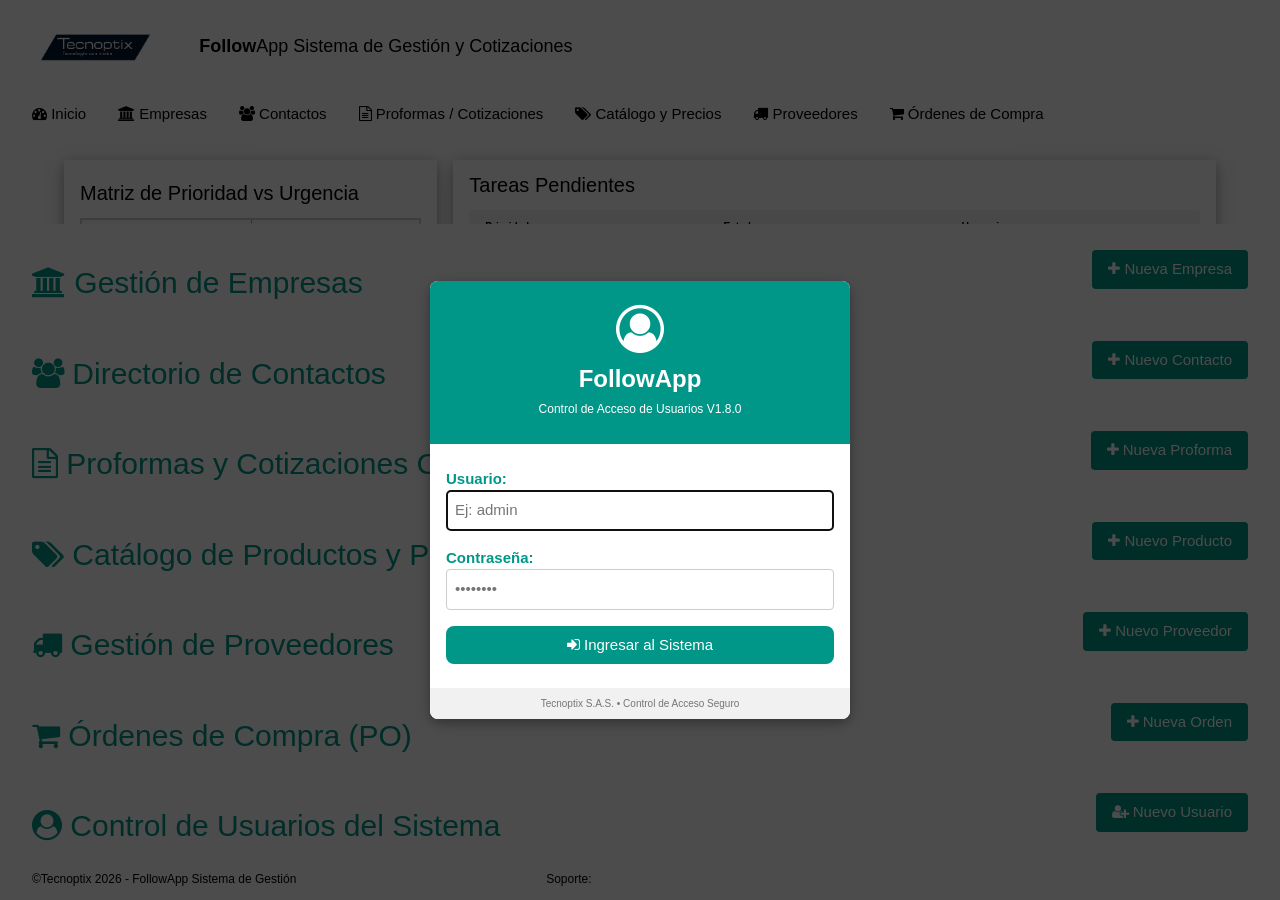
<file: followApp/index.html>
<!DOCTYPE html>
<html lang="es">
	<head>
		<meta charset="UTF-8">
		<meta http-equiv="Content-Type" content="text/html; charset=UTF-8" />
		<meta name="viewport" content="width=device-width, initial-scale=1.0">
		<title>FollowApp - Sistema de Gestión y Cotizaciones</title>
		
		<!-- External Stylesheets (W3.CSS, Theme Teal, FontAwesome) -->
		<link rel="stylesheet" href="https://www.w3schools.com/w3css/4/w3.css">
		<link rel="stylesheet" href="https://www.w3schools.com/lib/w3-theme-teal.css">
		<link rel="stylesheet" href="https://cdnjs.cloudflare.com/ajax/libs/font-awesome/4.7.0/css/font-awesome.min.css">
		
		<style>
			html, body {
				height: 100%;
				margin: 0;
				overflow: hidden;
				font-family: Arial, Helvetica, sans-serif;
			}

			.main-wrapper {
				display: flex;
				flex-direction: column;
				height: 100vh;
			}

			.content-area {
				flex: 1; 
				display: flex;
				flex-direction: column;
				overflow: hidden;
			}

			.seccion {
				flex: 1;
				display: flex;
				flex-direction: column;
				overflow: hidden;
				min-height: 0;
				padding: 10px 16px;
			}

			#inicio.seccion {
				display: block;
				overflow-y: auto;
			}

			.table-scroll-container {
				flex: 1;
				overflow-y: auto;
				min-height: 0;
				position: relative;
				border-radius: 6px;
			}

			.table-scroll-container table {
				border-collapse: separate;
				border-spacing: 0;
			}

			.table-scroll-container table thead tr:first-child th {
				position: sticky;
				top: 0;
				z-index: 12;
				background-color: #008080 !important;
				color: white !important;
				box-shadow: 0 1px 2px rgba(0,0,0,0.1);
			}

			.table-scroll-container table thead tr:nth-child(2) td {
				position: sticky;
				top: 36px;
				z-index: 11;
				background-color: #f1f1f1 !important;
				box-shadow: 0 2px 4px rgba(0,0,0,0.08);
			}

			.logo-header { height: 45px; width: auto; vertical-align: middle; margin-right: 15px; }
        
			.w3-modal-content { border-radius: 8px; overflow: hidden; }
			
			.w3-modal { 
				z-index: 9000 !important; 
			}

			.loading-overlay { 
				display: none; 
				position: fixed; 
				top:0; left:0; 
				width:100%; height:100%; 
				background:rgba(255,255,255,0.85); 
				z-index:9999; 
				justify-content:center; 
				align-items:center; 
				flex-direction: column;
			}
			
			.filtro-container {
				position: relative;
				display: flex;
				align-items: center;
			}

			.btn-limpiar {
				position: absolute;
				right: 5px;
				background: none;
				border: none;
				font-size: 14px;
				color: #888;
				cursor: pointer;
				display: none;
				padding: 0 6px;
			}
			.btn-limpiar:hover {
				color: #f44336;
			}

			/* Panel lateral y tarjetas de historial */
			#contenidoPanel, #contenidoPanelContactos {
				white-space: normal !important;
			}

			.c_panelLateral textarea, .c_panelLateral input, .c_panelLateral select {
				box-sizing: border-box !important;
				width: 100% !important;
				resize: vertical;
			}

			.panel-item-card {
				background: #ffffff;
				border-left: 4px solid #008080;
				border-radius: 6px;
				padding: 10px;
				margin-bottom: 10px;
				box-shadow: 0 2px 4px rgba(0,0,0,0.08);
				word-break: break-word;
				white-space: normal;
			}

			/* Notification System */
			#toastContainer {
				position: fixed;
				top: 20px;
				right: 20px;
				z-index: 10000;
				display: flex;
				flex-direction: column;
				gap: 10px;
			}

			.toast-message {
				min-width: 250px;
				padding: 12px 20px;
				border-radius: 6px;
				color: white;
				font-size: 14px;
				box-shadow: 0 4px 12px rgba(0,0,0,0.15);
				display: flex;
				align-items: center;
				justify-content: space-between;
				animation: fadeIn 0.3s ease-in-out;
			}

			.toast-info { background-color: #008080; }
			.toast-error { background-color: #e53935; }
			.toast-success { background-color: #43a047; }

			@keyframes fadeIn {
				from { opacity: 0; transform: translateY(-10px); }
				to { opacity: 1; transform: translateY(0); }
			}

			/* Reglas de impresión en papel/PDF */
			@media print {
				@page {
					size: letter;
					margin: 12mm;
				}
				body {
					background: #fff !important;
					margin: 0 !important;
					padding: 0 !important;
					-webkit-print-color-adjust: exact !important;
					print-color-adjust: exact !important;
				}
				body * { visibility: hidden; }
				#modalImpresionPO, #modalImpresionPO *,
				#modalImpresionProforma, #modalImpresionProforma * { visibility: visible; }
				
				#modalImpresionPO, #modalImpresionProforma {
					position: absolute !important;
					left: 0 !important;
					top: 0 !important;
					width: 100% !important;
					margin: 0 !important;
					padding: 0 !important;
					background: white !important;
					box-shadow: none !important;
				}
				
				.w3-modal-content {
					max-width: 100% !important;
					width: 100% !important;
					margin: 0 !important;
					padding: 0 !important;
					box-shadow: none !important;
					border: none !important;
					border-radius: 0 !important;
				}
				.w3-hide-print { display: none !important; }

				/* Repetir encabezado de tabla en cada página y evitar cortes en filas */
				thead {
					display: table-header-group;
				}
				tfoot {
					display: table-footer-group;
				}
				tr {
					page-break-inside: avoid !important;
					break-inside: avoid !important;
				}
				.print-prevent-break {
					page-break-inside: avoid !important;
					break-inside: avoid !important;
				}
			}
		</style>
	</head>
	<body>
		<div id="loader" class="loading-overlay">
			<i class="fa fa-spinner w3-spin w3-jumbo w3-text-teal"></i>
			<p id="textoLoader" class="w3-large w3-margin-top w3-text-teal">Procesando...</p>
		</div>

		<div id="toastContainer"></div>

		<!-- MODAL DE INICIO DE SESIÓN -->
		<div id="modalLogin" class="w3-modal" style="display:flex; justify-content:center; align-items:center; background:rgba(0,0,0,0.7); z-index:9990;">
			<div class="w3-modal-content w3-card-4 w3-animate-zoom w3-round-large" style="max-width:420px; width:90%; overflow:hidden;">
				<div class="w3-container w3-teal w3-center w3-padding-24">
					<i class="fa fa-user-circle-o w3-xxxlarge"></i>
					<h3 style="margin:8px 0 0 0;"><b>FollowApp</b></h3>
					<small>Control de Acceso de Usuarios V1.8.0</small>
				</div>
				<form id="formLogin" class="w3-container w3-padding-24 w3-white" onsubmit="event.preventDefault(); IniciarSesion();">
					<label class="w3-text-teal"><b>Usuario:</b></label>
					<input id="login_usuario" class="w3-input w3-border w3-round w3-margin-bottom" type="text" placeholder="Ej: admin" required autofocus>
					
					<label class="w3-text-teal"><b>Contraseña:</b></label>
					<input id="login_clave" class="w3-input w3-border w3-round w3-margin-bottom" type="password" placeholder="••••••••" required>
					
					<button type="submit" id="btnSubmitLogin" class="w3-button w3-teal w3-block w3-round-large w3-margin-top w3-medium"><i class="fa fa-sign-in"></i> Ingresar al Sistema</button>
				</form>
				<div class="w3-container w3-light-grey w3-padding w3-center w3-tiny w3-text-grey">
					Tecnoptix S.A.S. • Control de Acceso Seguro
				</div>
			</div>
		</div>

		<div class="main-wrapper">
			<header class="w3-container w3-theme-d4 w3-padding-0">
				<div class="w3-left">
					<span class="w3-white" style="padding:25px; display:inline-block;"><img src="images/logo_empresa.png" height="45px" alt="Logo" onerror="this.onerror=null; this.src='https://via.placeholder.com/140x45?text=Tecnoptix';"></span>
					<span class="w3-large w3-hide-small" style="padding:20px"><b>Follow</b>App Sistema de Gestión y Cotizaciones</span>
				</div>
				<div class="w3-right w3-padding-16 w3-margin-right" id="badgeUsuario" style="display:none;">
					<span class="w3-medium"><i class="fa fa-user-circle"></i> <span id="lblNombreUsuario">Usuario</span> (<small id="lblRolUsuario">Rol</small>)</span>
					<button class="w3-button w3-tiny w3-red w3-round w3-margin-left" onclick="CerrarSesion()" title="Cerrar Sesión"><i class="fa fa-power-off"></i> Salir</button>
				</div>
			</header>

			<main class="content-area w3-container">	
				<div class="w3-bar w3-theme-l4 w3-padding-0" style="flex-shrink: 0;">
					<button class="navegacion w3-bar-item w3-button" id="binicio" onclick="AbrirSeccion('inicio','binicio')"><i class="fa fa-dashboard"></i> Inicio</button>
					<button class="navegacion w3-bar-item w3-button" id="bempresas" onclick="AbrirSeccion('empresas','bempresas')"><i class="fa fa-university"></i> Empresas</button>
					<button class="navegacion w3-bar-item w3-button" id="bcontactos" onclick="AbrirSeccion('contactos','bcontactos')"><i class="fa fa-users"></i> Contactos</button>
					<button class="navegacion w3-bar-item w3-button" id="bproformas" onclick="AbrirSeccion('proformas','bproformas')"><i class="fa fa-file-text-o"></i> Proformas / Cotizaciones</button>
					<button class="navegacion w3-bar-item w3-button" id="bcatalogo" onclick="AbrirSeccion('catalogo','bcatalogo')"><i class="fa fa-tags"></i> Catálogo y Precios</button>
					<button class="navegacion w3-bar-item w3-button" id="bproveedores" onclick="AbrirSeccion('proveedores','bproveedores')"><i class="fa fa-truck"></i> Proveedores</button>
					<button class="navegacion w3-bar-item w3-button" id="bordenes" onclick="AbrirSeccion('ordenes','bordenes')"><i class="fa fa-shopping-cart"></i> Órdenes de Compra</button>
					<button class="navegacion w3-bar-item w3-button" id="busuarios" onclick="AbrirSeccion('usuarios','busuarios')" style="display:none;"><i class="fa fa-shield"></i> Usuarios</button>
				</div>

				<div class="w3-container w3-theme-d2 seccion w3-padding-0" id="inicio">					
					<div class="w3-container">
						<div class="w3-row-padding w3-margin-top">
							<div class="w3-col l4 m12">
								<div class="w3-card-4 w3-white w3-padding">
									<h4>Matriz de Prioridad vs Urgencia</h4>
									<div id="contenedorPlano" style="position: relative; height: 350px; width: 100%; border: 2px solid #ccc; background: #f9f9f9;">
										<div style="position: absolute; top: 50%; left: 0; width: 100%; border-top: 1px dashed #999;"></div>
										<div style="position: absolute; left: 50%; top: 0; height: 100%; border-left: 1px dashed #999;"></div>
								
										<span style="position: absolute; bottom: 5px; right: 5px;" class="w3-tiny w3-text-grey">URGENCIA →</span>
										<span style="position: absolute; top: 5px; left: 5px;" class="w3-tiny w3-text-grey">PRIORIDAD ↑</span>

										<div id="canvasTareas"></div>
									</div>
									<div class="w3-row w3-center w3-small w3-margin-top">
										<div class="w3-col s6">← Menos Urgente</div>
										<div class="w3-col s6">Más Urgente →</div>
									</div>
								</div>
							</div>

							<div class="w3-col l8 m12">
								<div class="w3-card-4 w3-white" style="height: 450px; display: flex; flex-direction: column;">
									<h4 class="w3-margin-left">Tareas Pendientes</h4>
							  
									<div class="w3-row-padding w3-light-grey w3-padding-small w3-round w3-margin-left w3-margin-right">
										<div class="w3-col s4">
											<label class="w3-tiny"><b>Prioridad:</b></label><br>											
											<input type="checkbox" id="p_maxima" class="w3-check" onclick="renderizarInterfaz()" checked><label class="w3-tiny">Máxima</label>
											<input type="checkbox" id="p_alta" class="w3-check" onclick="renderizarInterfaz()" checked><label class="w3-tiny">Alta</label>
											<input type="checkbox" id="p_media" class="w3-check" onclick="renderizarInterfaz()"><label class="w3-tiny">Media</label>
											<input type="checkbox" id="p_baja" class="w3-check" onclick="renderizarInterfaz()"><label class="w3-tiny">Baja</label>
										</div>
										<div class="w3-col s4">
											<label class="w3-tiny"><b>Estado:</b></label><br>
											<input type="checkbox" id="e_noIniciada" class="w3-check" onclick="renderizarInterfaz()" checked><label class="w3-tiny">No Ini.</label>
											<input type="checkbox" id="e_iniciada" class="w3-check" onclick="renderizarInterfaz()" checked><label class="w3-tiny">Ini.</label>
											<input type="checkbox" id="e_terminada" class="w3-check" onclick="renderizarInterfaz()"><label class="w3-tiny">Fin.</label>
											<input type="checkbox" id="e_suspendida" class="w3-check" onclick="renderizarInterfaz()"><label class="w3-tiny">Susp.</label>
											<input type="checkbox" id="e_cancelada" class="w3-check" onclick="renderizarInterfaz()"><label class="w3-tiny">Canc.</label>
										</div>
										<div class="w3-col s4">
											<label class="w3-tiny"><b>Urgencia:</b></label>
											<select class="w3-select w3-border w3-white" id="filtroUrgencia" onchange="renderizarInterfaz()">
												<option value="unDia">En un día</option>
												<option value="unaSemana">En esta semana</option>
												<option value="unaQuincena">En esta quincena</option>
												<option value="unMes">En este mes</option>
												<option value="cualquierMomento" selected>En cualquier momento</option>
											</select>
										</div>
									</div>

									<div id="i_listaTareas" class="w3-margin-top" style="flex: 1; overflow-y: auto; padding: 0 16px 16px 16px;">
									</div>
								</div>
							</div>
						</div>	
					</div>
				</div>

				<div class="w3-container w3-theme-d2 seccion" id="empresas">
					<div class="w3-container" style="display:flex; flex-direction:column; height:100%; min-height:0; padding:0;">
						<div class="w3-row w3-margin-bottom w3-padding-16" style="flex-shrink: 0;">
							<div class="w3-col s8">
								<h2 class="w3-text-teal"><i class="fa fa-university"></i> Gestión de Empresas</h2>
							</div>
							<div class="w3-col s4 w3-right-align">
								<button id="btnNuevaEmpresa" onclick="EditarEmpresa(-1)" class="w3-button w3-teal w3-round">
									<i class="fa fa-plus"></i> Nueva Empresa
								</button>								
							</div>
						</div>

						<div class="w3-responsive w3-card-4 w3-white table-scroll-container">
							<table class="w3-table-all w3-hoverable" id="tablaEmpresas">
								<thead>
									<tr class="w3-teal">
										<th>Nombre Razón Social</th>
										<th>Ciudad</th>
										<th>Departamento</th>
										<th>País</th>
										<th>NIT / Identificación</th>
										<th class="w3-center">Acciones</th>
									</tr>
									<tr class="w3-light-grey">
										<td>
											<div class="filtro-container">
												<input class="w3-input w3-border w3-round s-filter" id="filtroNombreEmpresa" type="text" placeholder="Filtrar nombre..." onkeyup="controlarBotonBorrado(this, 'btnLimpiarNombreEmpresa');ListarEmpresas()">
												<button id="btnLimpiarNombreEmpresa" class="btn-limpiar" onclick="limpiarCampo('filtroNombreEmpresa', 'btnLimpiarNombreEmpresa')" title="Borrar texto">✖</button>
											</div>
										</td>
										<td>
											<div class="filtro-container">
												<input class="w3-input w3-border w3-round s-filter" id="filtroCiudadEmpresa" type="text" placeholder="Filtrar ciudad..." onkeyup="controlarBotonBorrado(this, 'btnLimpiarCiudadEmpresa');ListarEmpresas()">
												<button id="btnLimpiarCiudadEmpresa" class="btn-limpiar" onclick="limpiarCampo('filtroCiudadEmpresa', 'btnLimpiarCiudadEmpresa')" title="Borrar texto">✖</button>
											</div>
										</td>
										<td>
											<div class="filtro-container">
												<input class="w3-input w3-border w3-round s-filter" id="filtroDepartamentoEmpresa" type="text" placeholder="Filtrar depto..." onkeyup="controlarBotonBorrado(this, 'btnLimpiarDeptoEmpresa');ListarEmpresas()">
												<button id="btnLimpiarDeptoEmpresa" class="btn-limpiar" onclick="limpiarCampo('filtroDepartamentoEmpresa', 'btnLimpiarDeptoEmpresa')" title="Borrar texto">✖</button>
											</div>
										</td>
										<td>
											<div class="filtro-container">
												<input class="w3-input w3-border w3-round s-filter" id="filtroPaisEmpresa" type="text" placeholder="Filtrar país..." onkeyup="controlarBotonBorrado(this, 'btnLimpiarPaisEmpresa');ListarEmpresas()">
												<button id="btnLimpiarPaisEmpresa" class="btn-limpiar" onclick="limpiarCampo('filtroPaisEmpresa', 'btnLimpiarPaisEmpresa')" title="Borrar texto">✖</button>
											</div>											
										</td>
										<td>
											<div class="filtro-container">
												<input class="w3-input w3-border w3-round s-filter" id="filtroIdentificacionEmpresa" type="text" placeholder="Filtrar ID..." onkeyup="controlarBotonBorrado(this, 'btnLimpiarIDEmpresa');ListarEmpresas()">
												<button id="btnLimpiarIDEmpresa" class="btn-limpiar" onclick="limpiarCampo('filtroIdentificacionEmpresa', 'btnLimpiarIDEmpresa')" title="Borrar texto">✖</button>
											</div>
										</td>
										<td class="w3-center" id="accionesEmpresas"><i id="filtroEmpresas" class="fa fa-filter"></i><button id="agregarEmpresa" onclick="AgregarEmpresa()" style="display:none;" class="w3-button w3-teal w3-tiny w3-round">Agregar</button></td>
									</tr>
							</thead>
							<tbody id="bodyEmpresas">
							</tbody>
							</table>
						</div>
					</div>
				</div>

				<div class="w3-container w3-theme-d2 seccion" id="contactos">
					<div class="w3-container" style="display:flex; flex-direction:column; height:100%; min-height:0; padding:0;">
						<div class="w3-row w3-margin-bottom w3-padding-16" style="flex-shrink: 0;">
							<div class="w3-col s8">
								<h2 class="w3-text-teal"><i class="fa fa-users"></i> Directorio de Contactos</h2>
							</div>
							<div class="w3-col s4 w3-right-align">
								<button id="btnNuevoContacto" onclick="EditarContacto(-1)" class="w3-button w3-teal w3-round">
									<i class="fa fa-plus"></i> Nuevo Contacto
								</button>
							</div>
						</div>

						<div class="w3-responsive w3-card-4 w3-white table-scroll-container">
							<table class="w3-table-all w3-hoverable" id="tablaContactos">
								<thead>
									<tr class="w3-teal">
										<th>Nombre</th>
										<th>Apellido</th>
										<th>Cargo / Profesión</th>
										<th>Empresa / Institución</th>										
										<th class="w3-center">Acciones</th>
									</tr>
									<tr class="w3-light-grey">
										<td>
											<div class="filtro-container">
												<input class="w3-input w3-border w3-round" type="text" id="filtroNombreContacto" placeholder="Filtrar Nombre..." onkeyup="controlarBotonBorrado(this, 'btnLimpiarNombreContacto');ListarContactos()">
												<button id="btnLimpiarNombreContacto" class="btn-limpiar" onclick="limpiarCampo('filtroNombreContacto', 'btnLimpiarNombreContacto')" title="Borrar nombre">✖</button>
											</div>
										</td>
										<td>
											<div class="filtro-container">
												<input class="w3-input w3-border w3-round" type="text" id="filtroApellidoContacto" placeholder="Filtrar Apellido..." onkeyup="controlarBotonBorrado(this, 'btnLimpiarApellidoContacto');ListarContactos()">
												<button id="btnLimpiarApellidoContacto" class="btn-limpiar" onclick="limpiarCampo('filtroApellidoContacto', 'btnLimpiarApellidoContacto')" title="Borrar apellido">✖</button>
											</div>
										</td>
										<td>
											<div class="filtro-container">
												<input class="w3-input w3-border w3-round" type="text" id="filtroCargoContacto" placeholder="Filtrar Cargo..." onkeyup="controlarBotonBorrado(this, 'btnLimpiarCargoContacto');ListarContactos()">
												<button id="btnLimpiarCargoContacto" class="btn-limpiar" onclick="limpiarCampo('filtroCargoContacto', 'btnLimpiarCargoContacto')" title="Borrar cargo">✖</button>
											</div>
										</td>
										<td>
											<div class="filtro-container">
												<input class="w3-input w3-border w3-round" type="text" id="filtroEmpresaContacto" placeholder="Filtrar Empresa..." onkeyup="controlarBotonBorrado(this, 'btnLimpiarEmpresaContacto');ListarContactos()">
												<button id="btnLimpiarEmpresaContacto" class="btn-limpiar" onclick="limpiarCampo('filtroEmpresaContacto', 'btnLimpiarEmpresaContacto')" title="Borrar empresa">✖</button>
											</div>
										</td>
										<td class="w3-center"><i id="filtroContactos" class="fa fa-filter"></i><button id="agregarContacto" onclick="AgregarContacto()" style="display:none;" class="w3-button w3-teal w3-tiny w3-round">Agregar</button></td>
									</tr>
								</thead>
								<tbody id="bodyContactos">
								</tbody>
							</table>
						</div>						
					</div>
				</div>

				<div class="w3-container w3-theme-d2 seccion" id="proformas">
					<div class="w3-container" style="display:flex; flex-direction:column; height:100%; min-height:0; padding:0;">
						<div class="w3-row w3-margin-bottom w3-padding-16" style="flex-shrink: 0;">
							<div class="w3-col s8">
								<h2 class="w3-text-teal"><i class="fa fa-file-text-o"></i> Proformas y Cotizaciones Comerciales</h2>
							</div>
							<div class="w3-col s4 w3-right-align">
								<button id="btnNuevaProforma" onclick="EditarProforma(-1)" class="w3-button w3-teal w3-round">
									<i class="fa fa-plus"></i> Nueva Proforma
								</button>								
							</div>
						</div>

						<div class="w3-responsive w3-card-4 w3-white table-scroll-container">
							<table class="w3-table-all w3-hoverable" id="tablaProformas">
								<thead>
									<tr class="w3-teal">
										<th># Proforma</th>
										<th>Empresa / Cliente</th>
										<th>Fecha</th>
										<th>Moneda</th>
										<th>Estado</th>
										<th>Total</th>
										<th class="w3-center">Acciones</th>
									</tr>
									<tr class="w3-light-grey">
										<td>
											<div class="filtro-container">
												<input class="w3-input w3-border w3-round s-filter" id="filtroConsecutivoProforma" type="text" placeholder="Filtrar #..." onkeyup="controlarBotonBorrado(this, 'btnLimpiarConsecutivoProforma');ListarProformas()">
												<button id="btnLimpiarConsecutivoProforma" class="btn-limpiar" onclick="limpiarCampo('filtroConsecutivoProforma', 'btnLimpiarConsecutivoProforma')" title="Borrar texto">✖</button>
											</div>
										</td>
										<td>
											<div class="filtro-container">
												<input class="w3-input w3-border w3-round s-filter" id="filtroClienteProforma" type="text" placeholder="Filtrar cliente..." onkeyup="controlarBotonBorrado(this, 'btnLimpiarClienteProforma');ListarProformas()">
												<button id="btnLimpiarClienteProforma" class="btn-limpiar" onclick="limpiarCampo('filtroClienteProforma', 'btnLimpiarClienteProforma')" title="Borrar texto">✖</button>
											</div>
										</td>
										<td>
											<div class="filtro-container">
												<input class="w3-input w3-border w3-round s-filter" id="filtroFechaProforma" type="text" placeholder="Filtrar fecha..." onkeyup="controlarBotonBorrado(this, 'btnLimpiarFechaProforma');ListarProformas()">
												<button id="btnLimpiarFechaProforma" class="btn-limpiar" onclick="limpiarCampo('filtroFechaProforma', 'btnLimpiarFechaProforma')" title="Borrar texto">✖</button>
											</div>
										</td>
										<td>
											<select id="filtroMonedaProforma" class="w3-select w3-border w3-round" onchange="ListarProformas()">
												<option value="">Todas</option>
												<option value="USD">USD ($)</option>
												<option value="COP">COP ($)</option>
												<option value="EUR">EUR (€)</option>
											</select>
										</td>
										<td>
											<select id="filtroEstadoProforma" class="w3-select w3-border w3-round" onchange="ListarProformas()">
												<option value="">Todos</option>
												<option value="Emitida">Emitida</option>
												<option value="Enviada">Enviada</option>
												<option value="Revisada">Revisada</option>
												<option value="Aceptada">Aceptada</option>
												<option value="Vencida">Vencida</option>
												<option value="Facturada">Facturada</option>
											</select>
										</td>
										<td>
											<div class="filtro-container">
												<input class="w3-input w3-border w3-round s-filter" id="filtroTotalProforma" type="text" placeholder="Filtrar total..." onkeyup="controlarBotonBorrado(this, 'btnLimpiarTotalProforma');ListarProformas()">
												<button id="btnLimpiarTotalProforma" class="btn-limpiar" onclick="limpiarCampo('filtroTotalProforma', 'btnLimpiarTotalProforma')" title="Borrar texto">✖</button>
											</div>
										</td>
										<td class="w3-center"><i id="filtroProformas" class="fa fa-filter"></i></td>
									</tr>
							</thead>
							<tbody id="bodyProformas">
							</tbody>
							</table>
						</div>
					</div>
				</div>

				<div class="w3-container w3-theme-d2 seccion" id="catalogo">
					<div class="w3-container" style="display:flex; flex-direction:column; height:100%; min-height:0; padding:0;">
						<div class="w3-row w3-margin-bottom w3-padding-16" style="flex-shrink: 0;">
							<div class="w3-col s8">
								<h2 class="w3-text-teal"><i class="fa fa-tags"></i> Catálogo de Productos y Precios de Venta</h2>
							</div>
							<div class="w3-col s4 w3-right-align">
								<button id="btnNuevoProductoVenta" onclick="EditarProductoVenta(-1)" class="w3-button w3-teal w3-round">
									<i class="fa fa-plus"></i> Nuevo Producto
								</button>
							</div>
						</div>

						<div class="w3-row-padding" style="flex:1; min-height:0; overflow-y:auto;">
							<div class="w3-half">
								<div class="w3-card-4 w3-white w3-padding">
									<h4 class="w3-text-teal"><b>Catálogo de Productos (`ProductosVentas`)</b></h4>
									<div class="table-scroll-container" style="max-height: 450px;">
										<table class="w3-table-all w3-hoverable w3-small">
											<thead>
												<tr class="w3-teal">
													<th>SKU / Ref</th>
													<th>Nombre Producto</th>
													<th>Estado</th>
													<th class="w3-center">Acción</th>
												</tr>
											</thead>
											<tbody id="bodyProductosVentas">
											</tbody>
										</table>
									</div>
								</div>
							</div>

							<div class="w3-half">
								<div class="w3-card-4 w3-white w3-padding">
									<h4 class="w3-text-teal"><b>Listas de Precios de Venta (`ListasPreciosVentas`)</b></h4>
									<div class="table-scroll-container" style="max-height: 450px;">
										<table class="w3-table-all w3-hoverable w3-small">
											<thead>
												<tr class="w3-teal">
													<th>Código Lista</th>
													<th>Nombre / Descripción</th>
													<th>Moneda</th>
													<th>Estado</th>
												</tr>
											</thead>
											<tbody id="bodyListasPreciosVentas">
											</tbody>
										</table>
									</div>
								</div>
							</div>
						</div>
					</div>
				</div>

				<div class="w3-container w3-theme-d2 seccion" id="proveedores">
					<div class="w3-container" style="display:flex; flex-direction:column; height:100%; min-height:0; padding:0;">
						<div class="w3-row w3-margin-bottom w3-padding-16" style="flex-shrink: 0;">
							<div class="w3-col s8">
								<h2 class="w3-text-teal"><i class="fa fa-truck"></i> Gestión de Proveedores</h2>
							</div>
							<div class="w3-col s4 w3-right-align">
								<button id="btnNuevoProveedor" onclick="EditarProveedor(-1)" class="w3-button w3-teal w3-round">
									<i class="fa fa-plus"></i> Nuevo Proveedor
								</button>								
							</div>
						</div>

						<div class="w3-responsive w3-card-4 w3-white table-scroll-container">
							<table class="w3-table-all w3-hoverable" id="tablaProveedores">
								<thead>
									<tr class="w3-teal">
										<th>Nombre</th>
										<th>Persona Contacto</th>
										<th>Correo</th>
										<th>WhatsApp</th>
										<th>Banco</th>
										<th class="w3-center">Acciones</th>
									</tr>
									<tr class="w3-light-grey">
										<td>
											<div class="filtro-container">
												<input class="w3-input w3-border w3-round s-filter" id="filtroNombreProveedor" type="text" placeholder="Filtrar nombre..." onkeyup="controlarBotonBorrado(this, 'btnLimpiarNombreProveedor');ListarProveedores()">
												<button id="btnLimpiarNombreProveedor" class="btn-limpiar" onclick="limpiarCampo('filtroNombreProveedor', 'btnLimpiarNombreProveedor')" title="Borrar texto">✖</button>
											</div>
										</td>
										<td>
											<div class="filtro-container">
												<input class="w3-input w3-border w3-round s-filter" id="filtroContactoProveedor" type="text" placeholder="Filtrar contacto..." onkeyup="controlarBotonBorrado(this, 'btnLimpiarContactoProveedor');ListarProveedores()">
												<button id="btnLimpiarContactoProveedor" class="btn-limpiar" onclick="limpiarCampo('filtroContactoProveedor', 'btnLimpiarContactoProveedor')" title="Borrar texto">✖</button>
											</div>
										</td>
										<td>
											<div class="filtro-container">
												<input class="w3-input w3-border w3-round s-filter" id="filtroCorreoProveedor" type="text" placeholder="Filtrar correo..." onkeyup="controlarBotonBorrado(this, 'btnLimpiarCorreoProveedor');ListarProveedores()">
												<button id="btnLimpiarCorreoProveedor" class="btn-limpiar" onclick="limpiarCampo('filtroCorreoProveedor', 'btnLimpiarCorreoProveedor')" title="Borrar texto">✖</button>
											</div>
										</td>
										<td>
											<div class="filtro-container">
												<input class="w3-input w3-border w3-round s-filter" id="filtroWhatsAppProveedor" type="text" placeholder="Filtrar WhatsApp..." onkeyup="controlarBotonBorrado(this, 'btnLimpiarWhatsAppProveedor');ListarProveedores()">
												<button id="btnLimpiarWhatsAppProveedor" class="btn-limpiar" onclick="limpiarCampo('filtroWhatsAppProveedor', 'btnLimpiarWhatsAppProveedor')" title="Borrar texto">✖</button>
											</div>											
										</td>
										<td>
											<div class="filtro-container">
												<input class="w3-input w3-border w3-round s-filter" id="filtroBancoProveedor" type="text" placeholder="Filtrar banco..." onkeyup="controlarBotonBorrado(this, 'btnLimpiarBancoProveedor');ListarProveedores()">
												<button id="btnLimpiarBancoProveedor" class="btn-limpiar" onclick="limpiarCampo('filtroBancoProveedor', 'btnLimpiarBancoProveedor')" title="Borrar texto">✖</button>
											</div>
										</td>
										<td class="w3-center"><i id="filtroProveedores" class="fa fa-filter"></i><button id="agregarProveedor" onclick="AgregarProveedor()" style="display:none;" class="w3-button w3-teal w3-tiny w3-round">Agregar</button></td>
									</tr>
							</thead>
							<tbody id="bodyProveedores">
							</tbody>
							</table>
						</div>
					</div>
				</div>

				<div class="w3-container w3-theme-d2 seccion" id="ordenes">
					<div class="w3-container" style="display:flex; flex-direction:column; height:100%; min-height:0; padding:0;">
						<div class="w3-row w3-margin-bottom w3-padding-16" style="flex-shrink: 0;">
							<div class="w3-col s8">
								<h2 class="w3-text-teal"><i class="fa fa-shopping-cart"></i> Órdenes de Compra (PO)</h2>
							</div>
							<div class="w3-col s4 w3-right-align">
								<button id="btnNuevaOrden" onclick="EditarOrden(-1)" class="w3-button w3-teal w3-round">
									<i class="fa fa-plus"></i> Nueva Orden
								</button>								
							</div>
						</div>

						<div class="w3-responsive w3-card-4 w3-white table-scroll-container">
							<table class="w3-table-all w3-hoverable" id="tablaOrdenes">
								<thead>
									<tr class="w3-teal">
										<th>Consecutivo</th>
										<th>Proveedor</th>
										<th>Fecha</th>
										<th>Incluye Flete</th>
										<th>Valor Total (USD)</th>
										<th class="w3-center">Acciones</th>
									</tr>
									<tr class="w3-light-grey">
										<td>
											<div class="filtro-container">
												<input class="w3-input w3-border w3-round s-filter" id="filtroConsecutivoOrden" type="text" placeholder="Filtrar PO..." onkeyup="controlarBotonBorrado(this, 'btnLimpiarConsecutivoOrden');ListarOrdenes()">
												<button id="btnLimpiarConsecutivoOrden" class="btn-limpiar" onclick="limpiarCampo('filtroConsecutivoOrden', 'btnLimpiarConsecutivoOrden')" title="Borrar texto">✖</button>
											</div>
										</td>
										<td>
											<div class="filtro-container">
												<input class="w3-input w3-border w3-round s-filter" id="filtroProveedorOrden" type="text" placeholder="Filtrar proveedor..." onkeyup="controlarBotonBorrado(this, 'btnLimpiarProveedorOrden');ListarOrdenes()">
												<button id="btnLimpiarProveedorOrden" class="btn-limpiar" onclick="limpiarCampo('filtroProveedorOrden', 'btnLimpiarProveedorOrden')" title="Borrar texto">✖</button>
											</div>
										</td>
										<td>
											<div class="filtro-container">
												<input class="w3-input w3-border w3-round s-filter" id="filtroFechaOrden" type="text" placeholder="Filtrar fecha..." onkeyup="controlarBotonBorrado(this, 'btnLimpiarFechaOrden');ListarOrdenes()">
												<button id="btnLimpiarFechaOrden" class="btn-limpiar" onclick="limpiarCampo('filtroFechaOrden', 'btnLimpiarFechaOrden')" title="Borrar texto">✖</button>
											</div>
										</td>
										<td>
											<select id="filtroFleteOrden" class="w3-select w3-border w3-round" onchange="ListarOrdenes()">
												<option value="">Todos</option>
												<option value="SI">SI</option>
												<option value="NO">NO</option>
											</select>
										</td>
										<td>
											<div class="filtro-container">
												<input class="w3-input w3-border w3-round s-filter" id="filtroValorOrden" type="text" placeholder="Filtrar valor..." onkeyup="controlarBotonBorrado(this, 'btnLimpiarValorOrden');ListarOrdenes()">
												<button id="btnLimpiarValorOrden" class="btn-limpiar" onclick="limpiarCampo('filtroValorOrden', 'btnLimpiarValorOrden')" title="Borrar texto">✖</button>
											</div>
										</td>
										<td class="w3-center"><i id="filtroOrdenes" class="fa fa-filter"></i><button id="agregarOrden" onclick="AgregarOrden()" style="display:none;" class="w3-button w3-teal w3-tiny w3-round">Agregar</button></td>
									</tr>
							</thead>
							<tbody id="bodyOrdenes">
							</tbody>
							</table>
						</div>
					</div>
				</div>

				<div class="w3-container w3-theme-d2 seccion" id="usuarios">
					<div class="w3-container" style="display:flex; flex-direction:column; height:100%; min-height:0; padding:0;">
						<div class="w3-row w3-margin-bottom w3-padding-16" style="flex-shrink: 0;">
							<div class="w3-col s8">
								<h2 class="w3-text-teal"><i class="fa fa-user-circle"></i> Control de Usuarios del Sistema</h2>
							</div>
							<div class="w3-col s4 w3-right-align">
								<button onclick="EditarUsuario(-1)" class="w3-button w3-teal w3-round">
									<i class="fa fa-user-plus"></i> Nuevo Usuario
								</button>								
							</div>
						</div>

						<div class="w3-responsive w3-card-4 w3-white table-scroll-container">
							<table class="w3-table-all w3-hoverable" id="tablaUsuarios">
								<thead>
									<tr class="w3-teal">
										<th>Usuario</th>
										<th>Nombre Completo</th>
										<th>Rol</th>
										<th>Estado</th>
										<th class="w3-center">Acciones</th>
									</tr>
							</thead>
							<tbody id="bodyUsuarios">
							</tbody>
							</table>
						</div>
					</div>
				</div>

				<div id="modalInicio" class="w3-modal">
					<div class="w3-modal-content w3-card-4 w3-animate-top" style="max-width:1000px">
						<header class="w3-container w3-teal">
							<span onclick="document.getElementById('modalInicio').style.display='none'" class="w3-button w3-display-topright">&times;</span>
							<h3 id="tituloModalInicio">Atención Tarea</h3>
						</header>
						<div class="w3-container w3-padding-16 w3-text-teal" style="flex: 1; position: relative;" id="i_formContacto">
							<div class="w3-row-padding w3-small">
								<div class="w3-col m4 s12">
									<button id="i_verContacto" class="w3-button w3-block w3-teal w3-round w3-margin-bottom">Ver Contacto</button> 
									<label>Nombre</label>
									<div class="w3-input w3-border w3-round w3-margin-bottom modalInicio" id="i_nombre" style="min-height: 38px; word-break: break-word;"></div>

									<label>Apellido</label>
									<div class="w3-input w3-border w3-round w3-margin-bottom modalInicio" id="i_apellido" style="min-height: 38px; word-break: break-word;"></div>
									
									<label>Cargo</label>
									<div class="w3-input w3-border w3-round w3-margin-bottom modalInicio" id="i_cargo" style="min-height: 38px; word-break: break-word;"></div>
									
									<label>Empresa</label>
									<div class="w3-input w3-border w3-round w3-margin-bottom modalInicio" id="i_empresa" style="min-height: 38px; word-break: break-word;"></div>
								</div>
								<div class="w3-col m4 s12" style="overflow: hidden; box-sizing: border-box;">
									<div id="i_panelDatos" class="w3-container" style="padding:0; width:100%; max-width:100%; overflow-x:auto;">
										<table id="i_datosContacto" class="w3-table-all w3-tiny" style="width:100%; table-layout:fixed; word-break:break-word;">
											<thead>
												<tr class="w3-teal">
													<th style="width:35%;">Tipo</th>
													<th style="width:65%;">Dato</th>															
												</tr>														
											</thead>
											<tbody id="i_listaDC">
											</tbody>											
										</table>
									</div>
								</div>
								<div class="w3-col m4 s12 w3-small">
									<label>Descripción</label>
									<textarea class="w3-input w3-border w3-round w3-margin-bottom modalInicio" id="i_descripcion"></textarea>
									<label>Estado</label>
									<select class="w3-input w3-border w3-round w3-margin-bottom" id="i_estadoTarea">
										<option value="No iniciada">No iniciada</option>
										<option value="Iniciada">Iniciada</option>
										<option value="Terminada">Terminada</option>
										<option value="Suspendida">Suspendida</option>
										<option value="Cancelada">Cancelada</option>
									</select>
									<label>Fecha</label>
									<input type="date" class="w3-input w3-border w3-round w3-margin-bottom" id="i_fechaTarea">
									<label>Prioridad</label>
									<select class="w3-input w3-border w3-round w3-margin-bottom" id="i_prioridadTarea">
										<option value="0">Baja prioridad</option>
										<option value="1">Prioridad media</option>
										<option value="2">Prioridad alta</option>
										<option value="3">Máxima prioridad</option>
									</select>
								</div>
							</div>
							
							<div class="w3-row-padding">
								<div class="w3-col s6">
									<button type="button" id="i_botonCancelar" onclick="document.getElementById('modalInicio').style.display = 'none'" class="w3-button w3-block w3-red w3-round-large w3-margin-top">
										Cerrar
									</button>
								</div>
								<div class="w3-col s6">
									<button type="button" id="actualizarTarea" onclick="ActualizarTarea()" class="w3-button w3-block w3-teal w3-round-large w3-margin-top">
										Actualizar
									</button>
								</div>
							</div>
						</div>
					</div>
				</div>
				
				<div id="modalEmpresa" class="w3-modal">
					<div class="w3-modal-content w3-card-4 w3-animate-top" style="max-width:1000px; height:500px; display: flex; flex-direction: row; overflow: hidden;">
						<header class="w3-container w3-teal">
							<h3 id="tituloModalEmpresa">Empresa</h3>
						</header>
						<div class="w3-container w3-padding-16 w3-text-teal" style="flex: 1; position: relative;">
							<div class="w3-half">
								<label>Nombre Empresa</label>
								<input class="w3-input w3-border w3-round w3-margin-bottom modalEmpresa" type="text" id="e_nombre" required>
								
								<label>Descripción</label>
								<textarea class="w3-input w3-border w3-round w3-margin-bottom modalEmpresa" id="e_descripcion" rows="3" required></textarea>
								
								<label>Tipo de Identificación</label>
								<input class="w3-input w3-border w3-round w3-margin-bottom modalEmpresa" type="text" id="e_tipoID">
								
								<label>Identificación</label>
								<input class="w3-input w3-border w3-round w3-margin-bottom modalEmpresa" type="text" id="e_identificacion">										
							</div>
							<div class="w3-half">
								<label>País</label>
								<input class="w3-input w3-border w3-round w3-margin-bottom modalEmpresa" type="text" id="e_pais" required>
								
								<label>Departamento Estado Provincia</label>
								<input class="w3-input w3-border w3-round w3-margin-bottom modalEmpresa" type="text" id="e_departamento" required>
								
								<label>Ciudad</label>
								<input class="w3-input w3-border w3-round w3-margin-bottom modalEmpresa" type="text" id="e_ciudad" required>
									
								<label>Dirección</label>
								<textarea class="w3-input w3-border w3-round w3-margin-bottom modalEmpresa" rows="3" id="e_direccion"></textarea>										
							</div>
							<div class="w3-row">
								<div class="w3-half">
									<button type="button" id="cancelarEmpresa" onclick="document.getElementById('modalEmpresa').style.display = 'none'" class="w3-button w3-block w3-red w3-round-large w3-margin-top">
										Cerrar
									</button>
								</div>
								<div class="w3-half">
									<button type="button" id="guardarEmpresa" onclick="GuardarEmpresa()" class="w3-button w3-block w3-teal w3-round-large w3-margin-top">
										Guardar-Actualizar
									</button>
								</div>
							</div>
						</div>									
						<div id="panelContactos" class="w3-light-grey w3-border-left w3-text-teal" style="width: 0; transition: 0.4s; overflow-x: hidden; white-space: nowrap;">
							<div class="w3-container w3-padding">
								<h4 id="tituloPanelContactos">Detalles</h4>
								<div id="contenidoPanelContactos" class="w3-small">
									<div id="e_panelcontactos" class="w3-container">
										<table id="e_Contactos" class="w3-table-all w3-tiny">
											<thead>
												<tr class="w3-teal">
													<th>Nombre</th>
													<th>Apellido</th>
													<th>Cargo</th>															
													<th class="w3-center">
														<button class="w3-button w3-gray" onclick="VerContacto(-1)">Nuevo</button>
													</th>
												</tr>
											</thead>
											<tbody id="e_listaC">
											</tbody>											
										</table>
									</div>											
								</div>																							
							</div>
						</div>

						<div id="controlPanelContactos" class="w3-bar-block w3-dark-grey" style="width:50px;">	
							<span class="w3-bar-item w3-input w3-dark-grey" onclick="document.getElementById('modalEmpresa').style.display='none'" style="visibility:hidden">✖</span>
							<button onclick="AbrirContactos()" class="w3-bar-item w3-button w3-hover-blue" title="Contactos">👤</button>
							<button onclick="CerrarContactos()" class="w3-bar-item w3-button w3-red" style="position:absolute; bottom:0; width:50px;">✖</button>
						</div>
						<div class="w3-bar-block" style="position:absolute; width:50px; right:0;">
							<span onclick="document.getElementById('modalEmpresa').style.display='none'" title="Salir" class="w3-bar-item w3-button w3-teal" style="width:50px">✖</span>
						</div>
					</div>
				</div>

				<div id="modalContacto" class="w3-modal">
					<div class="w3-modal-content w3-card-4 w3-animate-top" style="max-width:1000px; height:500px; display: flex; flex-direction: row; overflow: hidden;">
						<header class="w3-container w3-teal">
							<h3 id="tituloModalContacto">Contacto</h3>
						</header>
						
						<div class="w3-container w3-padding-16 w3-text-teal" style="flex: 1; position: relative;" id="formContacto">
							<label>Nombre</label>
							<input class="w3-input w3-border w3-round w3-margin-bottom modalContacto" type="text" id="c_nombre" required>

							<label>Apellido</label>
							<input class="w3-input w3-border w3-round w3-margin-bottom modalContacto" type="text" id="c_apellido" required>
							
							<label>Cargo / Profesión</label>
							<input class="w3-input w3-border w3-round w3-margin-bottom modalContacto" type="text" id="c_cargo" required>
							
							<p><input type="checkbox" class="w3-check modalContacto" id="c_esEmpresa" onclick="EsEmpresa()"><label for="c_esEmpresa">Es empresa</label></p>
							<label>Empresa</label>
							<select class="w3-select w3-border modalContacto" id="c_empresa"></select>
							
							<div class="w3-row">
								<div class="w3-col s12">
									<button type="button" id="c_botonCancelar" onclick="document.getElementById('modalContacto').style.display = 'none'" class="w3-button w3-block w3-red w3-round-large w3-margin-top">
										Cerrar
									</button>
								</div>
								<div class="w3-col s12">
									<button type="button" id="guardarContacto" onclick="GuardarContacto(-1)" class="w3-button w3-block w3-teal w3-round-large w3-margin-top">
										Guardar-Actualizar
									</button>
								</div>
							</div>
						</div>
						<datalist id="listaTiposDato"></datalist>							
						<div id="panelLateral" class="w3-light-grey w3-border-left w3-text-teal" style="width: 0; transition: 0.4s; overflow-x: hidden; white-space: nowrap;">
							<div class="w3-container w3-padding">
								<h4 id="tituloPanel">Detalles</h4>
								<div id="contenidoPanel" class="w3-small">
									<div id="c_panelDatos" class="w3-container c_panelLateral">
										<table id="c_datosContacto" class="w3-table-all w3-tiny">
											<thead>
												<tr class="w3-teal">
													<th>Nombre datos</th>
													<th>Dato</th>		
													<th class="w3-center">Acciones</th>
												</tr>
												<tr>
													<th>
														<input type="text" list="listaTiposDato" class="w3-input w3-border w3-round w3-margin-bottom" id="nuevoTipoDato" onkeyup="ValidarDatoContacto()" placeholder="Tipo del nuevo dato">
													</th>
													<th>
														<input type="text" class="w3-input w3-border w3-round w3-margin-bottom" id="nuevoDato" onkeyup="ValidarDatoContacto()" placeholder="Nuevo dato">
													</th>
													<th>
														<button class="w3-button w3-block w3-teal w3-round-large" id="botonAgregrarDatoContacto" onclick="AgregarDatoContacto()">Agregar</button>
													</th>
												</tr>
											</thead>
											<tbody id="c_listaDC">
											</tbody>											
										</table>
									</div>
									<div id="c_panelSeguimiento" class="w3-container c_panelLateral">											
										<div class="w3-card w3-white w3-padding w3-margin-bottom w3-round" id="nuevoRegistroSeguimiento">						
											<div class="w3-row-padding" style="margin: 0 -8px;">
												<div class="w3-col s12">
													<label class="w3-text-teal"><b>Fecha</b></label>
													<input type="date" class="w3-input w3-border w3-round w3-margin-bottom" onchange="ValidarSeguimiento()" id="fechaRegistroSeguimiento">
													<label class="w3-text-teal"><b>Registro / Comentario</b></label>
													<textarea id="registroSeguimiento" class="w3-input w3-border w3-round w3-margin-bottom" rows="3" placeholder="Detalles del seguimiento..." onkeyup="ValidarSeguimiento()"></textarea>
													<button class="w3-button w3-teal w3-block w3-round" id="botonGuardarSeguimiento" onclick="GuardarSeguimiento(-1)"><i class="fa fa-plus-circle"></i> Agregar Registro</button>
												</div>
											</div>
										</div>
										<div id="listaRegistrosSeguimiento" style="max-height: 280px; overflow-y: auto;">
										</div>
									</div>
									
									<div id="c_panelTareas" class="w3-container c_panelLateral">
										<div class="w3-card w3-white w3-padding w3-margin-bottom w3-round">
											<div class="w3-row-padding" style="margin: 0 -8px;">
												<div class="w3-col s12">
													<label class="w3-text-teal"><b>Descripción de la Tarea</b></label>
													<textarea class="w3-input w3-border w3-round w3-margin-bottom" id="descripcionTarea" rows="2" placeholder="Descripción de la tarea..." onkeyup="ValidarTarea()"></textarea>
												</div>
												<div class="w3-col s6">
													<label class="w3-text-teal"><b>Fecha Ejecución</b></label>
													<input type="date" class="w3-input w3-border w3-round w3-margin-bottom" onchange="ValidarTarea()" id="fechaTarea">
												</div>
												<div class="w3-col s6">
													<label class="w3-text-teal"><b>Prioridad</b></label>
													<select class="w3-select w3-border w3-round w3-margin-bottom" id="prioridadTarea" onchange="ValidarTarea()">
														<option value="0">Baja</option>
														<option value="1">Media</option>
														<option value="2">Alta</option>
														<option value="3">Máxima</option>
													</select>
												</div>
												<div class="w3-col s12">
													<label class="w3-text-teal"><b>Estado</b></label>
													<select class="w3-select w3-border w3-round w3-margin-bottom" id="estadoTarea" onchange="ValidarTarea()">
														<option value="No iniciada">No iniciada</option>
														<option value="Iniciada">Iniciada</option>
														<option value="Terminada">Terminada</option>
														<option value="Suspendida">Suspendida</option>
														<option value="Cancelada">Cancelada</option>
													</select>
													<button class="w3-button w3-teal w3-block w3-round" id="botonGuardarTarea" onclick="GuardarTarea(-1)"><i class="fa fa-plus-circle"></i> Agregar Tarea</button>
												</div>
											</div>
										</div>												
										<div id="listaTareas" style="max-height: 240px; overflow-y: auto;">
										</div>
									</div>
								</div>																							
							</div>
						</div>

						<div id="controlPanel" class="w3-bar-block w3-dark-grey" style="width:50px;">	
							<span class="w3-bar-item w3-input w3-dark-grey" onclick="document.getElementById('modalContacto').style.display='none'" style="visibility:hidden">✖</span>
							<button onclick="AbrirPanel('datos')" class="w3-bar-item w3-button w3-hover-blue c_controlPanel" title="Datos de Contacto">👤</button>
							<button onclick="AbrirPanel('seguimiento')" class="w3-bar-item w3-button w3-hover-green c_controlPanel" title="Seguimiento">📜</button>
							<button onclick="AbrirPanel('tareas')" class="w3-bar-item w3-button w3-hover-orange c_controlPanel" title="Tareas">✅</button>
							<button onclick="CerrarPanel()" class="w3-bar-item w3-button w3-red c_controlPanel" style="position:absolute; bottom:0; width:50px;">✖</button>
						</div>
						<div class="w3-bar-block" style="position:absolute; width:50px; right:0;">
							<span onclick="document.getElementById('modalContacto').style.display='none'" title="Salir" class="w3-bar-item w3-button w3-teal" style="width:50px">✖</span>
						</div>
					</div>
				</div>

				<div id="modalProforma" class="w3-modal">
					<div class="w3-modal-content w3-card-4 w3-animate-top" style="max-width:1150px; height:650px; display: flex; flex-direction: column; overflow: hidden;">
						<header class="w3-container w3-teal">
							<span onclick="document.getElementById('modalProforma').style.display='none'" class="w3-button w3-display-topright">&times;</span>
							<h3 id="tituloModalProforma"><i class="fa fa-file-text-o"></i> Generar / Editar Proforma Comercial</h3>
						</header>

						<div class="w3-container w3-padding w3-small" style="flex: 1; overflow-y: auto;">
							<div class="w3-row-padding">
								<!-- Left Column: Header Parameters -->
								<div class="w3-col m5 s12">
									<div class="w3-card w3-white w3-padding w3-margin-bottom">
										<h5 class="w3-text-teal" style="margin-top:0;"><b>1. Parámetros Principales de la Oferta</b></h5>
										
										<div class="w3-row-padding" style="margin: 0 -8px;">
											<div class="w3-half">
												<label><b># Proforma:</b></label>
												<input type="text" id="pf_consecutivo" class="w3-input w3-border w3-round w3-margin-bottom" placeholder="Ej: PROF-2026-001">
											</div>
											<div class="w3-half">
												<label><b>Fecha Emisión:</b></label>
												<input type="date" id="pf_fecha" class="w3-input w3-border w3-round w3-margin-bottom">
											</div>
										</div>

										<label><b>Empresa / Cliente:</b></label>
										<select id="pf_empresa" class="w3-select w3-border w3-round w3-margin-bottom" onchange="CargarContactosProformaEmpresa()">
										</select>

										<label><b>Contacto Asignado:</b></label>
										<select id="pf_contacto" class="w3-select w3-border w3-round w3-margin-bottom">
										</select>

										<div class="w3-row-padding" style="margin: 0 -8px;">
											<div class="w3-half">
												<label><b>Moneda Operación:</b></label>
												<select id="pf_moneda" class="w3-select w3-border w3-round w3-margin-bottom" onchange="AlCambiarMonedaOListaProforma()">
													<option value="USD">USD ($ - Dólar US)</option>
													<option value="COP">COP ($ - Peso COP)</option>
													<option value="EUR">EUR (€ - Euro)</option>
												</select>
											</div>
											<div class="w3-half">
												<label><b>Lista de Precios Base:</b></label>
												<select id="pf_listaPrecios" class="w3-select w3-border w3-round w3-margin-bottom" onchange="AlCambiarMonedaOListaProforma()">
												</select>
											</div>
										</div>

										<div class="w3-row-padding" style="margin: 0 -8px;">
											<div class="w3-third">
												<label><b>TRM COP/USD:</b></label>
												<input type="number" id="pf_copUsd" class="w3-input w3-border w3-round w3-margin-bottom" value="4000">
											</div>
											<div class="w3-third">
												<label><b>Vigencia (Días):</b></label>
												<input type="number" id="pf_vigencia" class="w3-input w3-border w3-round w3-margin-bottom" value="30">
											</div>
											<div class="w3-third">
												<label><b>Estado:</b></label>
												<select id="pf_estado" class="w3-select w3-border w3-round w3-margin-bottom">
													<option value="Emitida">Emitida</option>
													<option value="Enviada">Enviada</option>
													<option value="Revisada">Revisada</option>
													<option value="Aceptada">Aceptada</option>
													<option value="Vencida">Vencida</option>
													<option value="Facturada">Facturada</option>
												</select>
											</div>
										</div>

										<label><b>Razón / Concepto del Descuento:</b></label>
										<input type="text" id="pf_razonDescuento" class="w3-input w3-border w3-round w3-margin-bottom" placeholder="Ej: Descuento comercial por volumen">

										<div class="w3-row-padding" style="margin: 0 -8px;">
											<div class="w3-third">
												<label><b>Monto Descuento:</b></label>
												<input type="number" id="pf_montoDescuento" class="w3-input w3-border w3-round w3-margin-bottom" value="0" oninput="CalcularTotalesProforma()">
											</div>
											<div class="w3-third">
												<label><b>IVA (%):</b></label>
												<input type="number" id="pf_porcentajeIva" class="w3-input w3-border w3-round w3-margin-bottom" value="19" oninput="CalcularTotalesProforma()">
											</div>
											<div class="w3-third">
												<label><b>Retefuente (%):</b></label>
												<input type="number" id="pf_porcentajeRetefuente" class="w3-input w3-border w3-round w3-margin-bottom" value="0" oninput="CalcularTotalesProforma()">
											</div>
										</div>

										<label><b>Observaciones / Términos de Pago:</b></label>
										<textarea id="pf_observaciones" class="w3-input w3-border w3-round" rows="2" placeholder="Garantía, tiempo de entrega, datos bancarios..."></textarea>
									</div>
								</div>

								<!-- Right Column: Line Items Builder & Detail Table -->
								<div class="w3-col m7 s12">
									<div class="w3-card w3-white w3-padding w3-margin-bottom" id="boxAgregarItemProforma">
										<h5 class="w3-text-teal" style="margin-top:0;"><b>2. Agregar Ítem a la Proforma</b></h5>
										
										<div class="w3-row-padding" style="margin: 0 -8px;">
											<div class="w3-col m4 s12">
												<label><b>Tipo Ítem:</b></label>
												<select id="pf_tipoItem" class="w3-select w3-border w3-round w3-margin-bottom" onchange="CambiarTipoItemProforma()">
													<option value="CATALOGO">Producto Catálogo</option>
													<option value="INL">Ítem No Listado (INL)</option>
												</select>
											</div>

											<div id="wrapperProdCat" class="w3-col m8 s12">
												<label><b>Seleccionar Producto:</b></label>
												<select id="pf_selectorProducto" class="w3-select w3-border w3-round w3-margin-bottom" onchange="AlSeleccionarProductoProforma()">
												</select>
											</div>
										</div>

										<div id="wrapperInl" class="w3-row-padding" style="margin: 0 -8px; display:none;">
											<div class="w3-col m6 s12">
												<label><b>Nombre Ítem Especial:</b></label>
												<input type="text" id="pf_inlNombre" class="w3-input w3-border w3-round w3-margin-bottom" placeholder="Ej: Servicio de Instalación en Sitio">
											</div>
											<div class="w3-col m6 s12">
												<label><b>Descripción Detallada:</b></label>
												<input type="text" id="pf_inlDescripcion" class="w3-input w3-border w3-round w3-margin-bottom" placeholder="Ej: Incluye viáticos y soporte técnico">
											</div>
										</div>

										<div class="w3-row-padding" style="margin: 0 -8px;">
											<div class="w3-col m4 s12">
												<label><b>Cantidad:</b></label>
												<input type="number" id="pf_cantidadItem" class="w3-input w3-border w3-round" value="1" min="1" oninput="RecalcularItemTemporalProforma()">
											</div>
											<div class="w3-col m4 s12">
												<label><b>Precio Unitario:</b></label>
												<input type="number" id="pf_precioItem" class="w3-input w3-border w3-round" value="0.00" step="0.01" oninput="RecalcularItemTemporalProforma()">
											</div>
											<div class="w3-col m4 s12">
												<label><b>Valor Total Ítem:</b></label>
												<input type="text" id="pf_totalItemPreview" class="w3-input w3-border w3-round w3-light-grey" value="$0.00" readonly>
											</div>
										</div>

										<button class="w3-button w3-teal w3-right w3-round w3-margin-top" onclick="AgregarItemAProforma()"><i class="fa fa-plus"></i> Añadir Ítem a la Oferta</button>
										<div class="w3-clear"></div>
									</div>

									<h5 class="w3-text-teal"><b>Detalle de la Proforma:</b></h5>
									<div class="w3-responsive">
										<table class="w3-table-all w3-hoverable w3-white w3-tiny">
											<thead>
												<tr class="w3-teal">
													<th>Pos</th>
													<th>Ref / SKU</th>
													<th>Producto / Descripción</th>
													<th>Cant</th>
													<th>P. Unit</th>
													<th>Total</th>
													<th>Acción</th>
												</tr>
											</thead>
											<tbody id="bodyItemsProforma">
											</tbody>
										</table>
									</div>

									<div class="w3-card w3-light-grey w3-padding w3-margin-top">
										<div class="w3-row">
											<div class="w3-half"><b>Subtotal 1:</b></div>
											<div class="w3-half w3-right-align" id="lblSubtotalProforma">$0.00</div>
										</div>
										<div class="w3-row">
											<div class="w3-half"><b>Descuento Aplicado:</b></div>
											<div class="w3-half w3-right-align" id="lblDescuentoProforma">$0.00</div>
										</div>
										<div class="w3-row">
											<div class="w3-half"><b>Monto IVA:</b></div>
											<div class="w3-half w3-right-align" id="lblIvaProforma">$0.00</div>
										</div>
										<div class="w3-row w3-large w3-text-teal" style="border-top: 1px solid #ccc; padding-top:4px;">
											<div class="w3-half"><b>TOTAL PROFORMA:</b></div>
											<div class="w3-half w3-right-align" id="lblTotalProforma"><b>$0.00</b></div>
										</div>
									</div>
								</div>
							</div>
						</div>

						<footer class="w3-container w3-light-grey w3-padding">
							<button class="w3-button w3-red w3-round" onclick="document.getElementById('modalProforma').style.display='none'">Cancelar</button>
							<button class="w3-button w3-teal w3-round w3-right" onclick="GuardarProforma()"><i class="fa fa-check"></i> Guardar Proforma</button>
						</footer>
					</div>
				</div>

				<div id="modalImpresionProforma" class="w3-modal">
					<div class="w3-modal-content w3-card-4 w3-animate-zoom" style="max-width:900px;">
						<header class="w3-container w3-teal w3-hide-print">
							<span onclick="document.getElementById('modalImpresionProforma').style.display='none'" class="w3-button w3-display-topright">&times;</span>
							<h3><i class="fa fa-print"></i> Propuesta Comercial / Proforma (Vista Previa)</h3>
						</header>

						<div class="w3-padding-24 w3-white" id="areaImpresionProforma" style="padding: 30px; font-family: Arial, sans-serif; color: #333;">
							<table style="width: 100%; border-bottom: 3px solid #008080; padding-bottom: 12px;" class="print-prevent-break">
								<tr>
									<td>
										<h2 style="color: #008080; margin: 0; font-weight: bold;">TECNOPTIX S.A.S.</h2>
										<small>NIT: 900.338.198-6 • División de Ventas y Proyectos</small>
									</td>
									<td style="text-align: right;">
										<h3 style="margin: 0; color: #444; font-weight: bold;">COTIZACIÓN / PROFORMA</h3>
										<b>Proforma #: </b><span id="print_pf_number">2026-001</span><br>
										<b>Fecha: </b><span id="print_pf_date">2026-09-30</span>
									</td>
								</tr>
							</table>

							<table style="width: 100%; margin-top: 20px; font-size: 13px;" class="print-prevent-break">
								<tr>
									<td style="width: 50%; vertical-align: top; padding-right: 10px;">
										<h4 style="color: #008080; margin-bottom: 6px; border-bottom: 1px solid #ddd;">CLIENTE / EMPRESA:</h4>
										<div id="print_pf_client_info"></div>
									</td>
									<td style="width: 50%; vertical-align: top; padding-left: 10px;">
										<h4 style="color: #008080; margin-bottom: 6px; border-bottom: 1px solid #ddd;">CONDICIONES COMERCIALES:</h4>
										<div id="print_pf_terms_info"></div>
									</td>
								</tr>
							</table>

							<table style="width: 100%; border-collapse: collapse; margin-top: 20px; font-size: 13px;" border="1" borderColor="#ddd" cellPadding="8">
								<thead>
									<tr style="background-color: #008080; color: white;">
										<th style="width: 5%;">#</th>
										<th style="width: 20%;">Código Ref</th>
										<th style="width: 40%;">Descripción del Producto / Servicio</th>
										<th style="width: 10%;">Cant</th>
										<th style="width: 12.5%;">Precio Unit.</th>
										<th style="width: 12.5%;">Total</th>
									</tr>
								</thead>
								<tbody id="print_pf_items_body">
								</tbody>
								<tfoot>
									<tr style="background-color: #f9f9f9;">
										<td colspan="5" style="text-align: right; font-weight: bold;">SUBTOTAL:</td>
										<td id="print_pf_subtotal_amount" style="text-align: right;">$0.00</td>
									</tr>
									<tr style="background-color: #f9f9f9;">
										<td colspan="5" style="text-align: right; font-weight: bold;">IVA / IMPUESTOS:</td>
										<td id="print_pf_iva_amount" style="text-align: right;">$0.00</td>
									</tr>
									<tr style="background-color: #f9f9f9;">
										<td colspan="5" style="text-align: right; font-weight: bold; font-size: 14px;">TOTAL OFERTA:</td>
										<td id="print_pf_total_amount" style="font-weight: bold; text-align: right; font-size: 14px; color: #008080;">$0.00</td>
									</tr>
								</tfoot>
							</table>

							<div style="margin-top: 20px; font-size: 12px; color: #555;" class="print-prevent-break">
								<b>Observaciones & Instrucciones de Pago:</b>
								<p id="print_pf_notes" style="margin: 4px 0 0 0; white-space: pre-wrap;"></p>
							</div>

							<div style="margin-top: 40px; font-size: 13px;" class="print-prevent-break">
								<table style="width:100%;">
									<tr>
										<td style="width: 50%;">
											<br><br>
											________________________________________<br>
											<b>Asesor Comercial Responsable</b><br>
											Tecnoptix S.A.S.
										</td>
										<td style="width: 50%; text-align: right;">
											<br><br>
											________________________________________<br>
											<b>Aceptado por el Cliente</b>
										</td>
									</tr>
								</table>
							</div>
						</div>

						<footer class="w3-container w3-light-grey w3-padding w3-hide-print">
							<button class="w3-button w3-red w3-round" onclick="document.getElementById('modalImpresionProforma').style.display='none'">Cerrar</button>
							<button class="w3-button w3-teal w3-round w3-right" onclick="window.print()"><i class="fa fa-print"></i> Imprimir / Guardar en PDF</button>
						</footer>
					</div>
				</div>

				<div id="modalProductoVenta" class="w3-modal">
					<div class="w3-modal-content w3-card-4 w3-animate-top" style="max-width:600px">
						<header class="w3-container w3-teal">
							<span onclick="document.getElementById('modalProductoVenta').style.display='none'" class="w3-button w3-display-topright">&times;</span>
							<h3 id="tituloModalProductoVenta">Producto de Catálogo</h3>
						</header>
						<div class="w3-container w3-padding-16">
							<label class="w3-text-teal"><b>Código / Referencia (SKU):</b></label>
							<input id="pv_codigoRef" class="w3-input w3-border w3-round w3-margin-bottom" type="text" placeholder="Ej: POA09">

							<label class="w3-text-teal"><b>Nombre del Producto:</b></label>
							<input id="pv_nombre" class="w3-input w3-border w3-round w3-margin-bottom" type="text" placeholder="Ej: Oftalmoscopio Directo Pro">

							<label class="w3-text-teal"><b>Descripción Comercial:</b></label>
							<textarea id="pv_descripcion" class="w3-input w3-border w3-round w3-margin-bottom" rows="3" placeholder="Detalles de especificaciones..."></textarea>

							<label class="w3-text-teal"><b>Estado:</b></label>
							<select id="pv_estado" class="w3-select w3-border w3-round w3-margin-bottom">
								<option value="Activo">Activo</option>
								<option value="Inactivo">Inactivo</option>
							</select>

							<div class="w3-row-padding w3-margin-top">
								<div class="w3-half">
									<button type="button" onclick="document.getElementById('modalProductoVenta').style.display='none'" class="w3-button w3-block w3-red w3-round">Cancelar</button>
								</div>
								<div class="w3-half">
									<button type="button" class="w3-button w3-block w3-teal w3-round" onclick="GuardarProductoVenta()">Guardar Producto</button>
								</div>
							</div>
						</div>
					</div>
				</div>

				<div id="modalProveedor" class="w3-modal">
					<div class="w3-modal-content w3-card-4 w3-animate-top" style="max-width:1100px; height:580px; display: flex; flex-direction: row; overflow: hidden;">
						<header class="w3-container w3-teal">
							<h3 id="tituloModalProveedor">Proveedor</h3>
						</header>
						<div class="w3-container w3-padding-16 w3-text-teal" style="flex: 1; overflow-y: auto;">
							<div class="w3-row-padding">
								<div class="w3-half">
									<label>Nombre Proveedor</label>
									<input class="w3-input w3-border w3-round w3-margin-bottom modalProveedor" type="text" id="p_nombre" required>

									<label>Persona Contacto</label>
									<input class="w3-input w3-border w3-round w3-margin-bottom modalProveedor" type="text" id="p_personaContacto">

									<label>Correo Electrónico</label>
									<input class="w3-input w3-border w3-round w3-margin-bottom modalProveedor" type="email" id="p_correo">

									<label>WhatsApp / Teléfono</label>
									<input class="w3-input w3-border w3-round w3-margin-bottom modalProveedor" type="text" id="p_whatsApp">

									<label>Dirección Proveedor</label>
									<textarea class="w3-input w3-border w3-round w3-margin-bottom modalProveedor" rows="2" id="p_direccion"></textarea>
								</div>
								<div class="w3-half">
									<label>Banco</label>
									<input class="w3-input w3-border w3-round w3-margin-bottom modalProveedor" type="text" id="p_banco">

									<label>Cuenta de Pago (IBAN / Account Number)</label>
									<input class="w3-input w3-border w3-round w3-margin-bottom modalProveedor" type="text" id="p_cuentaPago">

									<label>Código SWIFT / BIC</label>
									<input class="w3-input w3-border w3-round w3-margin-bottom modalProveedor" type="text" id="p_swift">

									<label>Dirección del Banco</label>
									<textarea class="w3-input w3-border w3-round w3-margin-bottom modalProveedor" rows="2" id="p_direccionBanco"></textarea>
								</div>
							</div>
							<div class="w3-row">
								<div class="w3-half">
									<button type="button" onclick="document.getElementById('modalProveedor').style.display = 'none'" class="w3-button w3-block w3-red w3-round-large w3-margin-top">
										Cerrar
									</button>
								</div>
								<div class="w3-half">
									<button type="button" id="guardarProveedor" onclick="GuardarProveedor()" class="w3-button w3-block w3-teal w3-round-large w3-margin-top">
										Guardar-Actualizar
									</button>
								</div>
							</div>
						</div>

						<div class="w3-bar-block w3-dark-grey" style="width:50px;">	
							<button onclick="AbrirListasPrecios()" class="w3-bar-item w3-button w3-hover-blue" title="Listas de Precios">📋</button>
						</div>
						<div class="w3-bar-block" style="position:absolute; width:50px; right:0;">
							<span onclick="document.getElementById('modalProveedor').style.display='none'" title="Salir" class="w3-bar-item w3-button w3-teal" style="width:50px">✖</span>
						</div>
					</div>
				</div>

				<div id="modalOrden" class="w3-modal">
					<div class="w3-modal-content w3-card-4 w3-animate-top" style="max-width:1100px; height:620px; display: flex; flex-direction: column; overflow: hidden;">
						<header class="w3-container w3-teal">
							<span onclick="document.getElementById('modalOrden').style.display='none'" class="w3-button w3-display-topright">&times;</span>
							<h3><i class="fa fa-file-text-o"></i> Generar / Editar Orden de Compra (PO)</h3>
						</header>

						<div class="w3-container w3-padding w3-small" style="flex: 1; overflow-y: auto;">
							<div class="w3-row-padding">
								<div class="w3-col m5 s12">
									<div class="w3-card w3-white w3-padding w3-margin-bottom">
										<h5 class="w3-text-teal" style="margin-top:0;"><b>Información de la Orden</b></h5>
										
										<label><b>Proveedor:</b></label>
										<select id="po_proveedor" class="w3-select w3-border w3-round w3-margin-bottom" onchange="CargarListasProveedor()">
										</select>

										<label><b>Lista de Precios Utilizada:</b></label>
										<select id="po_listaPrecios" class="w3-select w3-border w3-round w3-margin-bottom" onchange="HabilitarSelectorProductos()">
										</select>

										<div class="w3-row-padding" style="margin: 0 -8px;">
											<div class="w3-half">
												<label><b>Consecutivo Orden:</b></label>
												<input type="text" id="po_consecutivo" class="w3-input w3-border w3-round w3-margin-bottom">
											</div>
											<div class="w3-half">
												<label><b>Fecha Orden:</b></label>
												<input type="date" id="po_fecha" class="w3-input w3-border w3-round w3-margin-bottom">
											</div>
										</div>

										<p style="margin:0 0 10px 0;">
											<input type="checkbox" id="po_incluyeFlete" class="w3-check">
											<label for="po_incluyeFlete"><b> ¿Solicitar que incluya flete?</b></label>
										</p>

										<label><b>Observaciones / Términos de Entrega:</b></label>
										<textarea id="po_observaciones" class="w3-input w3-border w3-round" rows="2" placeholder="Notas especiales para el proveedor..."></textarea>
									</div>
								</div>

								<div class="w3-col m7 s12">
									<div class="w3-card w3-white w3-padding w3-margin-bottom">
										<h5 class="w3-text-teal" style="margin-top:0;"><b>Agregar Producto a la Orden</b></h5>
										<div class="w3-row-padding" style="margin: 0 -8px;">
											<div class="w3-col m8 s12">
												<label><b>Producto de la Lista:</b></label>
												<select id="po_selectorProducto" class="w3-select w3-border w3-round" disabled>
												</select>
											</div>
											<div class="w3-col m4 s12">
												<label><b>Cantidad:</b></label>
												<input type="number" id="po_cantidadProducto" class="w3-input w3-border w3-round" value="1" min="1">
											</div>
										</div>
										<button id="btnAgregarItemPO" class="w3-button w3-teal w3-right w3-round w3-margin-top" disabled onclick="AgregarItemAOrden()"><i class="fa fa-plus"></i> Añadir Ítem</button>
										<div class="w3-clear"></div>
									</div>

									<h5 class="w3-text-teal"><b>Detalle de la Orden:</b></h5>
									<div class="w3-responsive">
										<table class="w3-table-all w3-hoverable w3-white">
											<thead>
												<tr class="w3-teal">
													<th>Pos</th>
													<th>Ref</th>
													<th>Producto</th>
													<th>Cant</th>
													<th>P. Unit (USD)</th>
													<th>Total (USD)</th>
													<th>Acción</th>
												</tr>
											</thead>
											<tbody id="bodyItemsPO">
											</tbody>
										</table>
									</div>
									<div class="w3-right w3-large w3-margin-top">
										Total Estimado: <span id="totalMontoPO" class="w3-text-teal"><b>$0.00</b></span>
									</div>
								</div>
							</div>
						</div>

						<footer class="w3-container w3-light-grey w3-padding">
							<button class="w3-button w3-red w3-round" onclick="document.getElementById('modalOrden').style.display='none'">Cancelar</button>
							<button class="w3-button w3-teal w3-round w3-right" onclick="GuardarOrdenCompra()"><i class="fa fa-check"></i> Emitir Orden de Compra</button>
						</footer>
					</div>
				</div>

				<div id="modalGestionUsuario" class="w3-modal">
					<div class="w3-modal-content w3-card-4 w3-animate-top" style="max-width:500px">
						<header class="w3-container w3-teal">
							<span onclick="document.getElementById('modalGestionUsuario').style.display='none'" class="w3-button w3-display-topright">&times;</span>
							<h3 id="tituloModalUsuario">Gestión de Usuario</h3>
						</header>
						<form class="w3-container w3-padding-16" onsubmit="event.preventDefault(); GuardarUsuario();">
							<label class="w3-text-teal"><b>Nombre Usuario (Login):</b></label>
							<input id="u_usuario" class="w3-input w3-border w3-round w3-margin-bottom" type="text" required placeholder="Ej: mlopez">

							<label class="w3-text-teal"><b>Contraseña:</b></label>
							<input id="u_clave" class="w3-input w3-border w3-round w3-margin-bottom" type="text" required placeholder="Clave de acceso">

							<label class="w3-text-teal"><b>Nombre Completo:</b></label>
							<input id="u_nombre" class="w3-input w3-border w3-round w3-margin-bottom" type="text" required placeholder="Ej: María López">

							<label class="w3-text-teal"><b>Rol / Nivel de Acceso:</b></label>
							<select id="u_rol" class="w3-select w3-border w3-round w3-margin-bottom">
								<option value="Administrador">Administrador (Acceso total)</option>
								<option value="Operativo">Operativo (Contactos, Proveedores y Órdenes)</option>
								<option value="Consulta">Consulta (Solo Lectura)</option>
							</select>

							<label class="w3-text-teal"><b>Estado:</b></label>
							<select id="u_estado" class="w3-select w3-border w3-round w3-margin-bottom">
								<option value="Activo">Activo</option>
								<option value="Inactivo">Inactivo</option>
							</select>

							<div class="w3-row-padding w3-margin-top">
								<div class="w3-half">
									<button type="button" onclick="document.getElementById('modalGestionUsuario').style.display='none'" class="w3-button w3-block w3-red w3-round">Cancelar</button>
								</div>
								<div class="w3-half">
									<button type="submit" class="w3-button w3-block w3-teal w3-round">Guardar Usuario</button>
								</div>
							</div>
						</form>
					</div>
				</div>

			</main>

			<footer class="w3-container w3-theme-d5">
				<div class="w3-row-padding">
					<div class="w3-third">
						<p class="w3-small">©Tecnoptix 2026 - FollowApp Sistema de Gestión</p>
					</div>
					<div class="w3-third w3-center">
						<p class="w3-small">Soporte: <a href="mailto:desarrollo@tecnoptix.com" class="w3-text-white">desarrollo@tecnoptix.com</a></p>
					</div>
				</div>
			</footer>
		</div>

		<script type="text/javascript">
			// URL del desplegable en Google Apps Script
			const appFollowApp = 'https://script.google.com/macros/s/AKfycbxpiAuw_K8GgqkL7aNJyEO2feUfKT4ArMuARtHLwB_g4md18i1ucEwKt8g6khCKE2mRKw/exec';

			// Constantes de Acciones del Servidor
			const CARGAR_INFO = 0;
			const ESCRIBIR_REGISTRO = 1;
			const ESCRIBE_CONTACTO = 2;
			const GUARDAR_ORDEN_COMPLETA = 3;
			const LOGIN_USUARIO = 4;
			const GUARDAR_USUARIO = 5;

			const prioridades = ["Baja", "Media", "Alta", "Máxima"];

			var contactos = [], empresas = [], datosContacto = [], seguimiento = [], tareas = [];
			var proveedores = [], listasPrecios = [], productosLista = [], ordenesCompra = [], detalleOrdenes = [], usuarios = [];
			var proformas = [], detalleProformas = [], productosVentas = [], listasPreciosVentas = [], preciosProductosVentas = [];
			var itemsPOActual = [];
			var itemsProformaActual = [];
			var usuarioSesion = null;

			var ventanaEmpresa = {};
			var ventanaContacto = {};
			var ventanaInicio = {};
			var ventanaProveedor = {};
			var ventanaOrden = {};
			var ventanaUsuario = {};
			var ventanaProforma = {};
			var ventanaProductoVenta = {};

			function showToast(mensaje, tipo = 'info') {
				let container = document.getElementById('toastContainer');
				if (!container) return;
				let toast = document.createElement('div');
				toast.className = `toast-message toast-${tipo}`;
				toast.innerHTML = `<span>${mensaje}</span> <span style="cursor:pointer;margin-left:10px;" onclick="this.parentElement.remove()">✖</span>`;
				container.appendChild(toast);
				setTimeout(() => {
					if (toast.parentElement) toast.remove();
				}, 4000);
			}

			function showLoader(show, mensaje) {
				let loader = document.getElementById('loader');
				if (loader) loader.style.display = show ? 'flex' : 'none';
				let txt = document.getElementById("textoLoader");
				if (txt) txt.innerHTML = mensaje || "Procesando...";
			}

			function getVal(obj, ...possibleKeys) {
				if (!obj || typeof obj !== 'object') return "";
				for (let key of possibleKeys) {
					if (obj[key] !== undefined && obj[key] !== null) return String(obj[key]);
				}
				const normalizeKey = str => String(str).normalize("NFD").replace(/[\u0300-\u036f]/g, "").toLowerCase().replace(/\s+/g, "");
				for (let key of possibleKeys) {
					let cleanKey = normalizeKey(key);
					for (let k in obj) {
						if (normalizeKey(k) === cleanKey) {
							if (obj[k] !== undefined && obj[k] !== null) return String(obj[k]);
						}
					}
				}
				return "";
			}

			function FechaEnInput(fecha) {
				if (!fecha) return "";
				var d = new Date(fecha);
				if (isNaN(d.getTime())) return String(fecha).slice(0, 10);
				var mes = '' + (d.getMonth() + 1);
				var dia = '' + d.getDate();
				var anio = d.getFullYear();
				if (mes.length < 2) mes = '0' + mes;
				if (dia.length < 2) dia = '0' + dia;
				return [anio, mes, dia].join('-');
			}

			function IniciarSesion() {
				let userElem = document.getElementById("login_usuario");
				let passElem = document.getElementById("login_clave");

				if (!userElem || !passElem) return;

				let userVal = userElem.value.trim();
				let passVal = passElem.value.trim();

				if (!userVal || !passVal) {
					showToast("Ingrese usuario y contraseña", "error");
					return;
				}

				showLoader(true, "Verificando credenciales...");

				fetch(appFollowApp, {
					method: 'POST',
					mode: 'cors',
					redirect: 'follow',
					headers: { 'Content-Type': 'text/plain;charset=utf-8' },
					body: JSON.stringify({ accion: LOGIN_USUARIO, usuario: userVal, clave: passVal })
				})
				.then(res => {
					if (!res.ok) throw new Error("Respuesta HTTP " + res.status);
					return res.text();
				})
				.then(text => {
					showLoader(false);
					try {
						let info = JSON.parse(text);
						if (info.status === "OK") {
							usuarioSesion = info.usuario;
							sessionStorage.setItem("followapp_session", JSON.stringify(usuarioSesion));
							AplicarSesion();
							CargarTodo();
							showToast(`Bienvenido ${usuarioSesion.nombre || usuarioSesion.usuario}`, "success");
						} else {
							showToast(info.message || "Credenciales incorrectas", "error");
						}
					} catch (e) {
						showToast("Error de respuesta del servidor", "error");
					}
				})
				.catch(err => {
					showLoader(false);
					showToast("Error de conexión al servidor: " + err.message, "error");
				});
			}

			// Alias global para compatibilidad de invocación
			window.iniciarSesion = IniciarSesion;

			function CerrarSesion() {
				usuarioSesion = null;
				sessionStorage.removeItem("followapp_session");
				AplicarSesion();
				showToast("Sesión cerrada correctamente", "info");
			}

			function AplicarSesion() {
				if (usuarioSesion) {
					document.getElementById("modalLogin").style.display = "none";
					document.getElementById("badgeUsuario").style.display = "block";
					document.getElementById("lblNombreUsuario").innerText = usuarioSesion.nombre || usuarioSesion.usuario;
					document.getElementById("lblRolUsuario").innerText = usuarioSesion.rol || "Usuario";

					let btnU = document.getElementById("busuarios");
					if (btnU) {
						btnU.style.display = (usuarioSesion.rol === "Administrador") ? "inline-block" : "none";
					}
					AplicarPermisosUI();
				} else {
					document.getElementById("modalLogin").style.display = "flex";
					document.getElementById("badgeUsuario").style.display = "none";
				}
			}

			function AplicarPermisosUI() {
				let esConsulta = (usuarioSesion && usuarioSesion.rol === "Consulta");
				let btnsCrear = ["btnNuevaEmpresa", "btnNuevoContacto", "btnNuevoProveedor", "btnNuevaOrden", "btnNuevaProforma", "btnNuevoProductoVenta"];
				
				btnsCrear.forEach(id => {
					let el = document.getElementById(id);
					if (el) el.style.display = esConsulta ? "none" : "inline-block";
				});
			}

			function AbrirSeccion(seccionId, botonId) {
				let secciones = document.getElementsByClassName("seccion");
				for (let i = 0; i < secciones.length; i++) {
					secciones[i].style.display = "none";
				}

				let botones = document.getElementsByClassName("navegacion");
				for (let i = 0; i < botones.length; i++) {
					botones[i].classList.remove("w3-theme-d1", "w3-teal");
				}

				let sec = document.getElementById(seccionId);
				if (sec) sec.style.display = "block";

				let btn = document.getElementById(botonId);
				if (btn) btn.classList.add("w3-theme-d1", "w3-teal");
			}

			function controlarBotonBorrado(inputElement, botonId) {
				let btn = document.getElementById(botonId);
				if (btn) {
					btn.style.display = inputElement.value.trim().length > 0 ? "block" : "none";
				}
			}

			function limpiarCampo(inputId, botonId) {
				let input = document.getElementById(inputId);
				let btn = document.getElementById(botonId);
				if (input) {
					input.value = "";
					input.focus();
				}
				if (btn) btn.style.display = "none";

				if (inputId.includes("Empresa")) ListarEmpresas();
				else if (inputId.includes("Contacto")) ListarContactos();
				else if (inputId.includes("Proveedor")) ListarProveedores();
				else if (inputId.includes("Orden")) ListarOrdenes();
				else if (inputId.includes("Proforma")) ListarProformas();
			}

			function CargarTodo() {
				showLoader(true, "Cargando datos del servidor...");
				fetch(appFollowApp, {
					method: 'POST',
					mode: 'cors',
					headers: { 'Content-Type': 'text/plain;charset=utf-8' },
					body: JSON.stringify({ accion: CARGAR_INFO })
				})
				.then(res => res.text())
				.then(text => RegistrosCargados(text))
				.catch(err => {
					showLoader(false);
					showToast("Error de conexión al servidor: " + err, "error");
				});
			}

			function RegistrosCargados(valor) {
				showLoader(false);
				try {
					let info = JSON.parse(valor);
					if (info.status === "OK") {
						contactos = Array.isArray(info.contactos) ? info.contactos : [];
						empresas = Array.isArray(info.empresas) ? info.empresas : [];
						seguimiento = Array.isArray(info.seguimiento) ? info.seguimiento : [];
						tareas = Array.isArray(info.tareas) ? info.tareas : [];
						datosContacto = Array.isArray(info.datosContacto) ? info.datosContacto : [];
						proveedores = Array.isArray(info.proveedores) ? info.proveedores : [];
						listasPrecios = Array.isArray(info.listasPrecios) ? info.listasPrecios : [];
						productosLista = Array.isArray(info.productosLista) ? info.productosLista : [];
						ordenesCompra = Array.isArray(info.ordenesCompra) ? info.ordenesCompra : [];
						detalleOrdenes = Array.isArray(info.detalleOrdenes) ? info.detalleOrdenes : [];
						usuarios = Array.isArray(info.usuarios) ? info.usuarios : [];

						proformas = Array.isArray(info.proformas) ? info.proformas : [];
						detalleProformas = Array.isArray(info.detalleProformas) ? info.detalleProformas : [];
						productosVentas = Array.isArray(info.productosVentas) ? info.productosVentas : [];
						listasPreciosVentas = Array.isArray(info.listasPreciosVentas) ? info.listasPreciosVentas : [];
						preciosProductosVentas = Array.isArray(info.preciosProductosVentas) ? info.preciosProductosVentas : [];

						ListarEmpresas();
						ListarContactos();
						ListarProveedores();
						ListarOrdenes();
						ListarUsuarios();
						ListarProformas();
						ListarProductosVentas();
						ListarListasPreciosVentas();
						ListarTiposDato();
						renderizarInterfaz();
						AbrirSeccion("inicio", "binicio");
					}
				} catch (e) {
					showToast("Error al procesar registros de Google: " + e.message, "error");
				}
			}

			function CargarEmpresas(selector) {
				if (!selector) return;
				selector.innerHTML = "<option value='-1'>Seleccione la empresa</option>";
				if (!Array.isArray(empresas)) return;
				for (let i = 1; i < empresas.length; i++) {
					let ind = Number(getVal(empresas[i], 'ind'));
					let nom = getVal(empresas[i], 'nombre');
					selector.innerHTML += `<option value="${ind}">${nom}</option>`;
				}
			}

			function ListarEmpresas() {
				let tabla = document.getElementById("bodyEmpresas");
				if (!tabla) return;
				tabla.innerHTML = "";
				if (!Array.isArray(empresas) || empresas.length <= 1) return;

				// Obtener valores de los filtros por columna
				let fNom = (document.getElementById("filtroNombreEmpresa")?.value || "").toLowerCase().trim();
				let fCiu = (document.getElementById("filtroCiudadEmpresa")?.value || "").toLowerCase().trim();
				let fDep = (document.getElementById("filtroDepartamentoEmpresa")?.value || "").toLowerCase().trim();
				let fPai = (document.getElementById("filtroPaisEmpresa")?.value || "").toLowerCase().trim();
				let fIde = (document.getElementById("filtroIdentificacionEmpresa")?.value || "").toLowerCase().trim();

				let esConsulta = (usuarioSesion && usuarioSesion.rol === "Consulta");
				for (let i = 1; i < empresas.length; i++) {
					let emp = empresas[i];
					if (!emp) continue;
					let ind = Number(getVal(emp, 'ind'));
					if (ind === 0) continue;

					let nombre = getVal(emp, 'nombre');
					let ciudad = getVal(emp, 'ciudad');
					let depto = getVal(emp, 'departamento');
					let pais = getVal(emp, 'pais', 'País', 'Pais');
					let ident = getVal(emp, 'identificacion', 'Identificacion', 'Identificación', 'id', 'ID', 'nit', 'NIT');

					// Aplicar filtros de coincidencia parcial (Case-Insensitive)
					if (fNom && !nombre.toLowerCase().includes(fNom)) continue;
					if (fCiu && !ciudad.toLowerCase().includes(fCiu)) continue;
					if (fDep && !depto.toLowerCase().includes(fDep)) continue;
					if (fPai && !pais.toLowerCase().includes(fPai)) continue;
					if (fIde && !ident.toLowerCase().includes(fIde)) continue;

					let fila = document.createElement("tr");
					fila.innerHTML = `
						<td>${nombre}</td>
						<td>${ciudad}</td>
						<td>${depto}</td>
						<td>${pais}</td>
						<td>${ident}</td>
						<td class="w3-center">
							<button class="${esConsulta ? 'w3-button w3-blue w3-tiny' : 'w3-button w3-teal w3-tiny'}" onclick="EditarEmpresa(${ind})">${esConsulta ? 'Ver' : 'Editar'}</button>
						</td>
					`;
					tabla.appendChild(fila);
				}
			}

			function EditarEmpresa(ind) {
				CerrarContactos();
				ventanaEmpresa.ind = ind;
				let controles = document.getElementsByClassName("modalEmpresa");
				let boton = document.getElementById("guardarEmpresa");
				let esConsulta = (usuarioSesion && usuarioSesion.rol === "Consulta");

				if (ind !== -1) {
					let emp = Array.isArray(empresas) ? empresas.find(e => Number(getVal(e, 'ind')) === Number(ind)) : null;
					if (emp) {
						document.getElementById("e_nombre").value = getVal(emp, 'nombre');
						document.getElementById("e_descripcion").value = getVal(emp, 'descripcion');
						document.getElementById("e_pais").value = getVal(emp, 'pais', 'País', 'Pais');
						document.getElementById("e_departamento").value = getVal(emp, 'departamento');
						document.getElementById("e_ciudad").value = getVal(emp, 'ciudad');
						document.getElementById("e_direccion").value = getVal(emp, 'direccion');
						document.getElementById("e_tipoID").value = getVal(emp, 'tipoID');
						document.getElementById("e_identificacion").value = getVal(emp, 'identificacion', 'Identificacion', 'Identificación', 'id', 'ID', 'nit', 'NIT');
					}
					for (let i = 0; i < controles.length; i++) controles[i].disabled = true;
					if (boton) {
						boton.style.display = esConsulta ? "none" : "block";
						boton.innerHTML = "Editar";
						boton.onclick = () => HabilitarEmpresa(ind);
					}
					ListarContactosEmpresa(ind);
				} else {
					if (esConsulta) return;
					for (let i = 0; i < controles.length; i++) {
						controles[i].value = "";
						controles[i].disabled = false;
					}
					if (boton) {
						boton.style.display = "block";
						boton.innerHTML = "Guardar";
						boton.onclick = () => GuardarEmpresa(-1);
					}
				}
				document.getElementById("modalEmpresa").style.display = "block";
			}

			function HabilitarEmpresa(ind) {
				let controles = document.getElementsByClassName("modalEmpresa");
				for (let i = 0; i < controles.length; i++) controles[i].disabled = false;
				let boton = document.getElementById("guardarEmpresa");
				boton.innerHTML = "Actualizar";
				boton.onclick = () => GuardarEmpresa(ind);
			}

			function GuardarEmpresa(ind) {
				showLoader(true, ind !== -1 ? "Actualizando Empresa..." : "Registrando Empresa...");
				let vector = [
					ind,
					document.getElementById("e_nombre").value,
					document.getElementById("e_descripcion").value,
					document.getElementById("e_ciudad").value,
					document.getElementById("e_departamento").value,
					document.getElementById("e_pais").value,
					document.getElementById("e_direccion").value,
					document.getElementById("e_tipoID").value,
					document.getElementById("e_identificacion").value
				];
				let datos = { accion: ESCRIBIR_REGISTRO, hoja: "Empresas", pos: ind, vector: vector };
				fetch(appFollowApp, { method: 'POST', body: JSON.stringify(datos) })
					.then(res => res.text())
					.then(text => {
						showLoader(false);
						let info = JSON.parse(text);
						if (info.status === "OK") {
							empresas = Array.isArray(info.matriz) ? info.matriz : [];
							ListarEmpresas();
							showToast("Empresa guardada con éxito", "success");
							document.getElementById("modalEmpresa").style.display = "none";
						}
					});
			}

			function ListarContactos() {
				let tabla = document.getElementById("bodyContactos");
				if (!tabla) return;
				tabla.innerHTML = "";
				if (!Array.isArray(contactos) || contactos.length <= 1) return;

				let fNom = (document.getElementById("filtroNombreContacto")?.value || "").toLowerCase().trim();
				let fApe = (document.getElementById("filtroApellidoContacto")?.value || "").toLowerCase().trim();
				let fCar = (document.getElementById("filtroCargoContacto")?.value || "").toLowerCase().trim();
				let fEmp = (document.getElementById("filtroEmpresaContacto")?.value || "").toLowerCase().trim();

				let esConsulta = (usuarioSesion && usuarioSesion.rol === "Consulta");
				for (let i = 1; i < contactos.length; i++) {
					let c = contactos[i];
					if (!c) continue;
					let ind = Number(getVal(c, 'ind'));
					if (ind === 0) continue;

					let indE = Number(getVal(c, 'indEmpresa'));
					let emp = Array.isArray(empresas) ? empresas.find(e => Number(getVal(e, 'ind')) === indE) : null;
					let nombreEmp = emp ? getVal(emp, 'nombre') : "N/A";

					let nom = getVal(c, 'nombre');
					let ape = getVal(c, 'apellido');
					let car = getVal(c, 'cargo', 'Cargo', 'Profesión/Cargo', 'Profesion/Cargo', 'Profesión / Cargo', 'cargo/profesion', 'Cargo / Profesión', 'Cargo/Profesión', 'profesion', 'Profesion');

					if (fNom && !nom.toLowerCase().includes(fNom)) continue;
					if (fApe && !ape.toLowerCase().includes(fApe)) continue;
					if (fCar && !car.toLowerCase().includes(fCar)) continue;
					if (fEmp && !nombreEmp.toLowerCase().includes(fEmp)) continue;

					let fila = document.createElement("tr");
					fila.innerHTML = `
						<td>${nom}</td>
						<td>${ape}</td>
						<td>${car}</td>
						<td>${nombreEmp}</td>
						<td class="w3-center">
							<button class="${esConsulta ? 'w3-button w3-blue w3-tiny' : 'w3-button w3-teal w3-tiny'}" onclick="EditarContacto(${ind})">${esConsulta ? 'Ver' : 'Editar'}</button>
						</td>
					`;
					tabla.appendChild(fila);
				}
			}

			function EditarContacto(ind) {
				ventanaContacto.ind = ind;
				CargarEmpresas(document.getElementById("c_empresa"));
				CerrarPanel();

				let controles = document.getElementsByClassName("modalContacto");
				let controlesPanel = document.getElementsByClassName("c_controlPanel");
				let boton = document.getElementById("guardarContacto");
				let esConsulta = (usuarioSesion && usuarioSesion.rol === "Consulta");

				LimpiaDatosContacto();
				ListarDatosContacto(ind);
				LimpiaSeguimiento();
				ListarSeguimiento(ind);
				LimpiaTareas();
				ListarTareas(ind);

				document.getElementById("c_esEmpresa").checked = false;

				if (ind !== -1) {
					let c = Array.isArray(contactos) ? contactos.find(item => Number(getVal(item, 'ind')) === Number(ind)) : null;
					if (c) {
						document.getElementById("c_nombre").value = getVal(c, 'nombre');
						document.getElementById("c_apellido").value = getVal(c, 'apellido');
						document.getElementById("c_cargo").value = getVal(c, 'cargo', 'Cargo', 'Profesión/Cargo', 'Profesion/Cargo', 'Profesión / Cargo', 'cargo/profesion', 'Cargo / Profesión', 'Cargo/Profesión', 'profesion', 'Profesion');
						document.getElementById("c_empresa").value = getVal(c, 'indEmpresa');
					}
					for (let i = 0; i < controles.length; i++) controles[i].disabled = true;
					for (let i = 0; i < controlesPanel.length; i++) controlesPanel[i].disabled = false;
					if (boton) {
						boton.style.display = esConsulta ? "none" : "block";
						boton.innerHTML = "Editar";
						boton.onclick = () => HabilitarContacto(ind);
					}
				} else {
					if (esConsulta) return;
					for (let i = 0; i < controles.length; i++) {
						controles[i].value = "";
						controles[i].disabled = false;
					}
					for (let i = 0; i < controlesPanel.length; i++) controlesPanel[i].disabled = true;
					
					// Preselección si viene desde Empresa modal
					if (ventanaEmpresa.ind && ventanaEmpresa.ind !== -1) {
						document.getElementById("c_empresa").value = ventanaEmpresa.ind;
					} else {
						document.getElementById("c_empresa").value = -1;
					}

					if (boton) {
						boton.style.display = "block";
						boton.innerHTML = "Guardar";
						boton.onclick = () => GuardarContacto(-1);
					}
				}
				document.getElementById("modalContacto").style.display = "block";
			}

			function HabilitarContacto(ind) {
				let controles = document.getElementsByClassName("modalContacto");
				for (let i = 0; i < controles.length; i++) controles[i].disabled = false;
				let controlesPanel = document.getElementsByClassName("c_controlPanel");
				for (let i = 0; i < controlesPanel.length; i++) controlesPanel[i].disabled = true;
				let boton = document.getElementById("guardarContacto");
				boton.innerHTML = "Actualizar";
				boton.onclick = () => GuardarContacto(ind);
			}

			function EsEmpresa() {
				let selector = document.getElementById("c_empresa");
				if (document.getElementById("c_esEmpresa").checked) {
					selector.disabled = true;
					selector.value = "-1";
				} else {
					selector.disabled = false;
					selector.value = ventanaEmpresa.ind || -1;
				}
			}

			function GuardarContacto(ind) {
				showLoader(true, ind !== -1 ? "Actualizando Contacto..." : "Registrando Contacto...");
				let esEmpresa = document.getElementById("c_esEmpresa").checked;
				let indEmpresa = esEmpresa ? -1 : document.getElementById("c_empresa").value;
				let vector = [
					ind,
					document.getElementById("c_nombre").value,
					document.getElementById("c_apellido").value,
					document.getElementById("c_cargo").value,
					indEmpresa
				];
				let datos = { accion: ESCRIBE_CONTACTO, contacto: vector, pos: ind };
				fetch(appFollowApp, { method: 'POST', body: JSON.stringify(datos) })
					.then(res => res.text())
					.then(text => {
						showLoader(false);
						let info = JSON.parse(text);
						if (info.status === "OK") {
							contactos = Array.isArray(info.contactos) ? info.contactos : [];
							empresas = Array.isArray(info.empresas) ? info.empresas : [];
							ListarContactos();
							showToast("Contacto guardado correctamente", "success");
							document.getElementById("modalContacto").style.display = "none";
						}
					});
			}

			function AbrirContactos() {
				document.getElementById('panelContactos').style.width = "500px";
				document.getElementById("cancelarEmpresa").disabled = true;
				document.getElementById("guardarEmpresa").disabled = true;
			}

			function CerrarContactos() {
				document.getElementById('panelContactos').style.width = "0";
				document.getElementById("cancelarEmpresa").disabled = false;
				document.getElementById("guardarEmpresa").disabled = false;
			}

			function ListarContactosEmpresa(indEmpresa) {
				let tabla = document.getElementById("e_listaC");
				if (!tabla) return;
				tabla.innerHTML = "";
				if (!Array.isArray(contactos)) return;

				for (let i = 1; i < contactos.length; i++) {
					let c = contactos[i];
					if (Number(getVal(c, 'indEmpresa')) === Number(indEmpresa)) {
						let indC = Number(getVal(c, 'ind'));
						let fila = document.createElement("tr");
						fila.innerHTML = `
							<td>${getVal(c, 'nombre')}</td>
							<td>${getVal(c, 'apellido')}</td>
							<td>${getVal(c, 'cargo', 'Cargo', 'Profesión/Cargo', 'Profesion/Cargo', 'Profesión / Cargo', 'cargo/profesion', 'Cargo / Profesión', 'Cargo/Profesión', 'profesion', 'Profesion')}</td>
							<td class="w3-center"><button class="w3-button w3-teal w3-tiny" onclick="VerContacto(${indC})">Ver</button></td>
						`;
						tabla.appendChild(fila);
					}
				}
			}

			function VerContacto(ind) {
				EditarContacto(ind);
				if (ind === -1 && ventanaEmpresa.ind) {
					document.getElementById("c_empresa").value = ventanaEmpresa.ind;
				}
			}

			function AbrirPanel(tipo) {
				const panel = document.getElementById('panelLateral');
				const titulo = document.getElementById('tituloPanel');
				const datosPorTipo = {
					'datos': { titulo: 'Datos de Contacto', html: 'c_panelDatos' },
					'seguimiento': { titulo: 'Historial de Seguimiento', html: 'c_panelSeguimiento' },
					'tareas': { titulo: 'Tareas Pendientes', html: 'c_panelTareas' }
				};
				titulo.innerText = datosPorTipo[tipo].titulo;
				let paneles = document.getElementsByClassName("c_panelLateral");
				for (let i = 0; i < paneles.length; i++) paneles[i].style.display = "none";
				document.getElementById(datosPorTipo[tipo].html).style.display = "block";
				document.getElementById("c_botonCancelar").disabled = true;
				document.getElementById("guardarContacto").disabled = true;
				panel.style.width = "500px";
			}

			function CerrarPanel() {
				document.getElementById('panelLateral').style.width = "0";
				document.getElementById("c_botonCancelar").disabled = false;
				document.getElementById("guardarContacto").disabled = false;
			}

			function ListarTiposDato() {
				let lista = document.getElementById("listaTiposDato");
				if (!lista || !Array.isArray(datosContacto)) return;
				lista.innerHTML = "";
				const tiposUnicos = [...new Set(datosContacto.map(d => getVal(d, 'tipoDato')))];
				tiposUnicos.forEach(tipo => {
					if (tipo) {
						const opcion = document.createElement("option");
						opcion.value = tipo;
						lista.appendChild(opcion);
					}
				});
			}

			function ListarDatosContacto(indContacto) {
				let tabla = document.getElementById("c_listaDC");
				if (!tabla || !Array.isArray(datosContacto)) return;
				tabla.innerHTML = "";
				for (let i = 1; i < datosContacto.length; i++) {
					let d = datosContacto[i];
					if (Number(getVal(d, 'indContacto', 'IndContacto')) === Number(indContacto)) {
						let indD = Number(getVal(d, 'ind', 'Ind'));
						let fila = `<tr>
							<td id="tipoDato${indD}">${getVal(d, 'tipoDato')}</td>
							<td id="dato${indD}">${getVal(d, 'dato')}</td>
							<td id="bDatosContacto${indD}" class="w3-center">
								<button class="w3-button w3-teal w3-tiny datoContacto" onclick="EditarDatoContacto(${indD})">Editar</button>
							</td>
						</tr>`;
						tabla.innerHTML += fila;
					}
				}
			}

			function LimpiaDatosContacto() {
				document.getElementById("nuevoTipoDato").value = "";
				document.getElementById("nuevoDato").value = "";
				document.getElementById("botonAgregrarDatoContacto").disabled = true;
			}

			function ValidarDatoContacto() {
				let t = document.getElementById("nuevoTipoDato").value;
				let d = document.getElementById("nuevoDato").value;
				document.getElementById("botonAgregrarDatoContacto").disabled = !(t !== "" && d !== "");
			}

			function AgregarDatoContacto() {
				showLoader(true, "Agregando Dato...");
				let vector = [-1, ventanaContacto.ind, document.getElementById("nuevoTipoDato").value, document.getElementById("nuevoDato").value];
				let datos = { accion: ESCRIBIR_REGISTRO, hoja: "DatosContacto", pos: -1, vector: vector };
				fetch(appFollowApp, { method: 'POST', body: JSON.stringify(datos) })
					.then(res => res.text())
					.then(text => {
						showLoader(false);
						let info = JSON.parse(text);
						if (info.status === "OK") {
							datosContacto = Array.isArray(info.matriz) ? info.matriz : [];
							LimpiaDatosContacto();
							ListarDatosContacto(ventanaContacto.ind);
						}
					});
			}

			function ListarSeguimiento(indContacto) {
				let panel = document.getElementById("listaRegistrosSeguimiento");
				if (!panel || !Array.isArray(seguimiento)) return;
				panel.innerHTML = "";
				for (let i = seguimiento.length - 1; i >= 1; i--) {
					let s = seguimiento[i];
					if (Number(getVal(s, 'indContacto', 'IndContacto')) === Number(indContacto)) {
						let indS = Number(getVal(s, 'ind', 'Ind'));
						let fechaStr = String(getVal(s, 'fecha')).slice(0, 10);
						let item = `<div class="panel-item-card" id="celdaSeguimiento${indS}">
							<div class="w3-row">
								<div class="w3-col s9" style="word-break: break-word;">
									<span class="w3-tag w3-teal w3-round w3-tiny">${fechaStr}</span>
									<p style="margin: 6px 0 0 0; white-space: pre-wrap;">${getVal(s, 'registro')}</p>
								</div>
								<div class="w3-col s3 w3-right-align">
									<button class="w3-button w3-teal w3-tiny w3-round" onclick="EditarSeguimiento(${i})">Editar</button>
								</div>
							</div>
						</div>`;
						panel.innerHTML += item;
					}
				}
			}

			function LimpiaSeguimiento() {
				document.getElementById("fechaRegistroSeguimiento").value = "";
				document.getElementById("registroSeguimiento").value = "";
				document.getElementById("botonGuardarSeguimiento").disabled = true;
			}

			function ValidarSeguimiento() {
				let f = document.getElementById("fechaRegistroSeguimiento").value;
				let r = document.getElementById("registroSeguimiento").value;
				document.getElementById("botonGuardarSeguimiento").disabled = !(f !== "" && r !== "");
			}

			function GuardarSeguimiento(i) {
				showLoader(true, i === -1 ? "Guardando Registro..." : "Actualizando Registro...");
				let pos = i === -1 ? -1 : getVal(seguimiento[i], 'ind');
				let fecha = i === -1 ? document.getElementById("fechaRegistroSeguimiento").value : getVal(seguimiento[i], 'fecha');
				let reg = i === -1 ? document.getElementById("registroSeguimiento").value : document.getElementById("actualizacionSeguimiento").value;

				let vector = [pos, ventanaContacto.ind, fecha, reg];
				let datos = { accion: ESCRIBIR_REGISTRO, hoja: "Seguimiento", pos: pos, vector: vector };
				fetch(appFollowApp, { method: 'POST', body: JSON.stringify(datos) })
					.then(res => res.text())
					.then(text => {
						showLoader(false);
						let info = JSON.parse(text);
						if (info.status === "OK") {
							seguimiento = Array.isArray(info.matriz) ? info.matriz : [];
							LimpiaSeguimiento();
							ListarSeguimiento(ventanaContacto.ind);
						}
					});
			}

			function ListarTareas(indContacto) {
				let panel = document.getElementById("listaTareas");
				if (!panel || !Array.isArray(tareas)) return;
				panel.innerHTML = "";
				const badgeColors = ["w3-blue", "w3-green", "w3-orange", "w3-red"];
				for (let i = tareas.length - 1; i >= 1; i--) {
					let t = tareas[i];
					if (Number(getVal(t, 'indContacto', 'IndContacto')) === Number(indContacto)) {
						let indT = Number(getVal(t, 'ind', 'Ind'));
						let fechaStr = String(getVal(t, 'fechaEjecucion')).slice(0, 10);
						let prioNum = Number(getVal(t, 'prioridad')) || 0;
						let prioStr = prioridades[prioNum] || "Baja";
						let color = badgeColors[prioNum] || "w3-grey";

						let item = `<div class="panel-item-card" id="filaTarea${indT}">
							<div class="w3-row">
								<div class="w3-col s9" style="word-break: break-word;">
									<span class="w3-badge ${color} w3-tiny">${prioStr}</span>
									<span class="w3-text-grey w3-tiny w3-margin-left"><i class="fa fa-calendar"></i> ${fechaStr}</span>
									<p style="margin: 4px 0; font-weight: bold; white-space: pre-wrap;">${getVal(t, 'descripcion')}</p>
									<small class="w3-text-teal">Estado: ${getVal(t, 'estado')}</small>
								</div>
								<div class="w3-col s3 w3-right-align">
									<button class="w3-button w3-teal w3-tiny w3-round" onclick="EditarTarea(${i})">Editar</button>
								</div>
							</div>
						</div>`;
						panel.innerHTML += item;
					}
				}
			}

			function LimpiaTareas() {
				document.getElementById("descripcionTarea").value = "";
				document.getElementById("estadoTarea").value = "";
				document.getElementById("fechaTarea").value = "";
				document.getElementById("prioridadTarea").value = "";
				document.getElementById("botonGuardarTarea").disabled = true;
			}

			function ValidarTarea() {
				let d = document.getElementById("descripcionTarea").value;
				let e = document.getElementById("estadoTarea").value;
				let f = document.getElementById("fechaTarea").value;
				let p = document.getElementById("prioridadTarea").value;
				document.getElementById("botonGuardarTarea").disabled = !(d !== "" && e !== "" && f !== "" && p !== "");
			}

			function GuardarTarea(i) {
				showLoader(true, i === -1 ? "Guardando Tarea..." : "Actualizando Tarea...");
				let pos = i === -1 ? -1 : getVal(tareas[i], 'ind');
				let f = i === -1 ? document.getElementById("fechaTarea").value : document.getElementById("e_fechaTarea").value;
				let d = i === -1 ? document.getElementById("descripcionTarea").value : document.getElementById("e_descripcionTarea").value;
				let e = i === -1 ? document.getElementById("estadoTarea").value : document.getElementById("e_estadoTarea").value;
				let p = i === -1 ? document.getElementById("prioridadTarea").value : document.getElementById("e_prioridadTarea").value;

				let vector = [pos, ventanaContacto.ind, f, d, e, p];
				let datos = { accion: ESCRIBIR_REGISTRO, hoja: "Tareas", pos: pos, vector: vector };
				fetch(appFollowApp, { method: 'POST', body: JSON.stringify(datos) })
					.then(res => res.text())
					.then(text => {
						showLoader(false);
						let info = JSON.parse(text);
						if (info.status === "OK") {
							tareas = Array.isArray(info.matriz) ? info.matriz : [];
							LimpiaTareas();
							ListarTareas(ventanaContacto.ind);
							renderizarInterfaz();
						}
					});
			}

			function ListarProformas() {
				let tabla = document.getElementById("bodyProformas");
				if (!tabla) return;
				tabla.innerHTML = "";

				if (!Array.isArray(proformas) || proformas.length <= 1) return;

				let fConsec = (document.getElementById("filtroConsecutivoProforma")?.value || "").toLowerCase().trim();
				let fCliente = (document.getElementById("filtroClienteProforma")?.value || "").toLowerCase().trim();
				let fFecha = (document.getElementById("filtroFechaProforma")?.value || "").toLowerCase().trim();
				let fMoneda = document.getElementById("filtroMonedaProforma")?.value || "";
				let fEstado = document.getElementById("filtroEstadoProforma")?.value || "";
				let fTotal = (document.getElementById("filtroTotalProforma")?.value || "").toLowerCase().trim();

				let esConsulta = (usuarioSesion && usuarioSesion.rol === "Consulta");

				for (let i = 1; i < proformas.length; i++) {
					let pf = proformas[i];
					if (!pf) continue;

					let ind = Number(getVal(pf, 'ind', 'Ind'));
					if (ind === 0) continue;

					let numPf = getVal(pf, 'numProforma', 'numproforma', '# Proforma', 'NumeroProforma', 'numeroProforma', 'NumProforma', 'numeroproforma');
					let fecha = getVal(pf, 'fecha', 'Fecha');
					let moneda = getVal(pf, 'moneda', 'Moneda') || 'USD';
					let totalVal = Number(getVal(pf, 'total', 'Total')).toFixed(2);
					let estado = getVal(pf, 'estado', 'Estado') || 'Emitida';

					let idEmp = Number(getVal(pf, 'idProspecto', 'idempresa', 'IndEmpresa'));
					let empObj = Array.isArray(empresas) ? empresas.find(e => Number(getVal(e, 'ind')) === idEmp) : null;
					let nombreEmp = empObj ? getVal(empObj, 'nombre') : "Cliente N/A";

					if (fConsec && !numPf.toLowerCase().includes(fConsec)) continue;
					if (fCliente && !nombreEmp.toLowerCase().includes(fCliente)) continue;
					if (fFecha && !String(fecha).toLowerCase().includes(fFecha)) continue;
					if (fMoneda && moneda !== fMoneda) continue;
					if (fEstado && estado !== fEstado) continue;
					if (fTotal && !totalVal.includes(fTotal)) continue;

					let fila = document.createElement("tr");
					fila.innerHTML = `
						<td><b>${numPf}</b></td>
						<td>${nombreEmp}</td>
						<td>${String(fecha).slice(0, 10)}</td>
						<td><span class="w3-tag w3-teal w3-round w3-tiny">${moneda}</span></td>
						<td><span class="w3-tag w3-round w3-tiny ${estado === 'Aceptada' || estado === 'Facturada' ? 'w3-green' : (estado === 'Vencida' ? 'w3-red' : 'w3-blue')}">${estado}</span></td>
						<td><b>$${totalVal}</b></td>
						<td class="w3-center">
							<button class="w3-button w3-teal w3-tiny" onclick="EditarProforma(${ind})">${esConsulta ? 'Ver' : 'Editar'}</button>
							<button class="w3-button w3-teal w3-tiny w3-margin-left" onclick="ImprimirProforma(${ind})">PDF / Imprimir</button>
						</td>
					`;
					tabla.appendChild(fila);
				}
			}

			function CargarEmpresasProforma() {
				let sel = document.getElementById("pf_empresa");
				if (!sel) return;
				sel.innerHTML = "<option value='-1'>-- Seleccionar Cliente --</option>";
				if (Array.isArray(empresas)) {
					for (let i = 1; i < empresas.length; i++) {
						let ind = Number(getVal(empresas[i], 'ind'));
						let nom = getVal(empresas[i], 'nombre');
						sel.innerHTML += `<option value="${ind}">${nom}</option>`;
					}
				}
			}

			function CargarContactosProformaEmpresa() {
				let idEmp = document.getElementById("pf_empresa").value;
				let selC = document.getElementById("pf_contacto");
				selC.innerHTML = "<option value='-1'>-- Seleccionar Contacto --</option>";

				if (idEmp == -1 || !Array.isArray(contactos)) return;

				for (let i = 1; i < contactos.length; i++) {
					let c = contactos[i];
					if (Number(getVal(c, 'indEmpresa')) === Number(idEmp)) {
						let indC = Number(getVal(c, 'ind'));
						let nomC = `${getVal(c, 'nombre')} ${getVal(c, 'apellido')} (${getVal(c, 'cargo', 'Cargo', 'Profesión/Cargo', 'Profesion/Cargo', 'Profesión / Cargo', 'cargo/profesion', 'Cargo / Profesión', 'Cargo/Profesión', 'profesion', 'Profesion')})`;
						selC.innerHTML += `<option value="${indC}">${nomC}</option>`;
					}
				}
			}

			function CargarListasPreciosVentaProforma() {
				let selLP = document.getElementById("pf_listaPrecios");
				if (!selLP) return;
				selLP.innerHTML = "<option value='0'>-- Lista General --</option>";
				if (Array.isArray(listasPreciosVentas)) {
					for (let i = 1; i < listasPreciosVentas.length; i++) {
						let lp = listasPreciosVentas[i];
						let ind = Number(getVal(lp, 'indLista', 'ind'));
						let nom = getVal(lp, 'nombre', 'codigoLista');
						let mon = getVal(lp, 'moneda');
						selLP.innerHTML += `<option value="${ind}">[${mon}] ${nom}</option>`;
					}
				}
			}

			function AlCambiarMonedaOListaProforma() {
				let selProd = document.getElementById("pf_selectorProducto");
				if (!selProd) return;
				selProd.innerHTML = "<option value=''>-- Seleccionar Producto Catálogo --</option>";

				let idLista = document.getElementById("pf_listaPrecios").value;

				if (Array.isArray(productosVentas)) {
					for (let i = 1; i < productosVentas.length; i++) {
						let p = productosVentas[i];
						if (!p) continue;
						let indP = Number(getVal(p, 'indProducto', 'ind'));
						if (indP === 0) continue;

						let ref = getVal(p, 'codigoRef');
						let nom = getVal(p, 'nombre');

						let precObj = Array.isArray(preciosProductosVentas) ?
							preciosProductosVentas.find(pr => Number(getVal(pr, 'indProducto')) === indP && Number(getVal(pr, 'indLista')) === Number(idLista)) : null;

						let precioVal = precObj ? Number(getVal(precObj, 'precio')) : 0;

						let optJson = JSON.stringify({ indProducto: indP, indLista: idLista, codigoRef: ref, nombreProd: nom, precioUnitario: precioVal });
						selProd.innerHTML += `<option value='${optJson}'>[${ref}] ${nom} ${precioVal > 0 ? '- $' + precioVal.toFixed(2) : ''}</option>`;
					}
				}
			}

			function CambiarTipoItemProforma() {
				let tipo = document.getElementById("pf_tipoItem").value;
				let wrapperCat = document.getElementById("wrapperProdCat");
				let wrapperInl = document.getElementById("wrapperInl");

				if (tipo === "INL") {
					wrapperCat.style.display = "none";
					wrapperInl.style.display = "block";
					document.getElementById("pf_precioItem").value = "0.00";
				} else {
					wrapperCat.style.display = "block";
					wrapperInl.style.display = "none";
					AlSeleccionarProductoProforma();
				}
			}

			function AlSeleccionarProductoProforma() {
				let valStr = document.getElementById("pf_selectorProducto").value;
				if (!valStr) return;
				let obj = JSON.parse(valStr);
				document.getElementById("pf_precioItem").value = obj.precioUnitario ? obj.precioUnitario.toFixed(2) : "0.00";
				RecalcularItemTemporalProforma();
			}

			function RecalcularItemTemporalProforma() {
				let cant = parseFloat(document.getElementById("pf_cantidadItem").value) || 1;
				let prec = parseFloat(document.getElementById("pf_precioItem").value) || 0;
				let mon = document.getElementById("pf_moneda").value;
				document.getElementById("pf_totalItemPreview").value = `${mon} $${(cant * prec).toFixed(2)}`;
			}

			function AgregarItemAProforma() {
				let tipo = document.getElementById("pf_tipoItem").value;
				let cant = parseFloat(document.getElementById("pf_cantidadItem").value) || 1;
				let prec = parseFloat(document.getElementById("pf_precioItem").value) || 0;

				if (tipo === "INL") {
					let nomInl = document.getElementById("pf_inlNombre").value.trim();
					let descInl = document.getElementById("pf_inlDescripcion").value.trim();
					if (!nomInl) {
						showToast("Ingrese el nombre del ítem especial (INL)", "error");
						return;
					}
					itemsProformaActual.push({
						indProducto: 0,
						indLista: 0,
						codigoRef: "INL",
						nombreProd: `${nomInl} ${descInl ? '(' + descInl + ')' : ''}`,
						cantidad: cant,
						precioUnitario: prec,
						valorTotal: cant * prec
					});
				} else {
					let selStr = document.getElementById("pf_selectorProducto").value;
					if (!selStr) {
						showToast("Seleccione un producto del catálogo", "error");
						return;
					}
					let obj = JSON.parse(selStr);
					itemsProformaActual.push({
						indProducto: obj.indProducto,
						indLista: Number(document.getElementById("pf_listaPrecios").value) || 0,
						codigoRef: obj.codigoRef,
						nombreProd: obj.nombreProd,
						cantidad: cant,
						precioUnitario: prec,
						valorTotal: cant * prec
					});
				}

				RenderizarItemsProforma();

				// Reiniciar campos para agregar el siguiente ítem
				document.getElementById("pf_tipoItem").value = "CATALOGO";
				CambiarTipoItemProforma();
				let selProd = document.getElementById("pf_selectorProducto");
				if (selProd) selProd.selectedIndex = 0;
				document.getElementById("pf_inlNombre").value = "";
				document.getElementById("pf_inlDescripcion").value = "";
				document.getElementById("pf_cantidadItem").value = "1";
				document.getElementById("pf_precioItem").value = "0.00";
				RecalcularItemTemporalProforma();
			}

			function EditarProforma(ind) {
				ventanaProforma.ind = ind;
				itemsProformaActual = [];
				let esConsulta = (usuarioSesion && usuarioSesion.rol === "Consulta");

				CargarEmpresasProforma();
				CargarListasPreciosVentaProforma();

				if (ind !== -1) {
					let pf = Array.isArray(proformas) ? proformas.find(item => Number(getVal(item, 'ind', 'Ind')) === Number(ind)) : null;
					if (pf) {
						document.getElementById("pf_consecutivo").value = getVal(pf, 'numProforma', 'NumProforma', '# Proforma', 'numproforma', 'consecutivoProforma', 'NumeroProforma', 'numeroProforma', 'numeroproforma');
						document.getElementById("pf_fecha").value = FechaEnInput(getVal(pf, 'fecha', 'Fecha'));
						document.getElementById("pf_empresa").value = getVal(pf, 'idProspecto', 'idempresa', 'IndEmpresa');
						
						CargarContactosProformaEmpresa();
						document.getElementById("pf_contacto").value = getVal(pf, 'idContacto', 'IndPersona') || -1;

						document.getElementById("pf_moneda").value = getVal(pf, 'moneda', 'Moneda', 'Moneda operación') || "USD";
						document.getElementById("pf_copUsd").value = getVal(pf, 'copUsd', 'COP/USD', 'COPUSD') || 4000;
						document.getElementById("pf_vigencia").value = getVal(pf, 'vigencia', 'Vigencia') || 30;
						document.getElementById("pf_estado").value = getVal(pf, 'estado', 'Estado') || "Emitida";
						document.getElementById("pf_razonDescuento").value = getVal(pf, 'razonDescuento', 'Razón Descuento', 'RazonDescuento');
						document.getElementById("pf_montoDescuento").value = getVal(pf, 'montoDescuento', 'Monto Descuento', 'MontoDescuento') || 0;
						
						// Recuperación consistente del IVA
						let rawIva = getVal(pf, 'iva', 'IVA', 'Porcentaje IVA');
						if (rawIva !== "" && rawIva !== null && rawIva !== undefined) {
							let valIva = parseFloat(rawIva);
							if (!isNaN(valIva)) {
								document.getElementById("pf_porcentajeIva").value = (valIva <= 1 && valIva > 0) ? Math.round(valIva * 100) : valIva;
							} else {
								document.getElementById("pf_porcentajeIva").value = 19;
							}
						} else {
							document.getElementById("pf_porcentajeIva").value = 19;
						}

						// Recuperación consistente del porcentaje de Retefuente
						let rawRet = getVal(pf, 'retefuente', 'Retefuente', 'Porcentaje Retefuente');
						if (rawRet !== "" && rawRet !== null && rawRet !== undefined) {
							let valRet = parseFloat(rawRet);
							if (!isNaN(valRet)) {
								document.getElementById("pf_porcentajeRetefuente").value = (valRet <= 1 && valRet > 0) ? (valRet * 100) : valRet;
							} else {
								document.getElementById("pf_porcentajeRetefuente").value = 0;
							}
						} else {
							document.getElementById("pf_porcentajeRetefuente").value = 0;
						}

						// Recuperación consistente de Observaciones
						document.getElementById("pf_observaciones").value = getVal(pf, 'observaciones', 'Observaciones');

						if (Array.isArray(detalleProformas)) {
							for (let i = 0; i < detalleProformas.length; i++) {
								let d = detalleProformas[i];
								if (!d) continue;
								if (Number(getVal(d, 'ind', 'Ind')) === 0) continue;
								if (Number(getVal(d, 'indProforma', 'IndProforma')) === Number(ind)) {
									itemsProformaActual.push({
										indProducto: Number(getVal(d, 'indProducto', 'IndProducto')),
										indLista: Number(getVal(d, 'indLista', 'IndLista')),
										codigoRef: getVal(d, 'codigoRef', 'CodigoRef'),
										nombreProd: getVal(d, 'nombreProd', 'NombreProducto'),
										cantidad: Number(getVal(d, 'cantidad', 'Cantidad')),
										precioUnitario: Number(getVal(d, 'precioUnitario', 'PrecioUnitario')),
										valorTotal: Number(getVal(d, 'valorTotal', 'ValorTotal'))
									});
								}
							}
						}
					}
				} else {
					if (esConsulta) return;

					// Calcular consecutivo basándose en el valor máximo de las proformas anteriores
					let anioActual = new Date().getFullYear();
					let maxNum = 0;
					let tienePrefijoProf = false;

					if (Array.isArray(proformas) && proformas.length > 1) {
						for (let i = 1; i < proformas.length; i++) {
							let numP = getVal(proformas[i], 'numProforma', 'NumProforma', '# Proforma', 'numproforma', 'consecutivoProforma', 'NumeroProforma', 'numeroProforma', 'numeroproforma');
							if (numP) {
								if (numP.toUpperCase().startsWith("PROF-")) tienePrefijoProf = true;
								let match = numP.match(/(\d+)\s*$/);
								if (match) {
									let valNum = parseInt(match[1], 10);
									if (!isNaN(valNum) && valNum > maxNum) {
										maxNum = valNum;
									}
								}
							}
						}
					}

					let nuevoNumSeq = maxNum + 1;
					let padNum = String(nuevoNumSeq).padStart(3, '0');
					
					if (tienePrefijoProf) {
						document.getElementById("pf_consecutivo").value = `PROF-${anioActual}-${padNum}`;
					} else {
						document.getElementById("pf_consecutivo").value = `${anioActual}-${padNum}`;
					}

					document.getElementById("pf_fecha").value = FechaEnInput(new Date());
					document.getElementById("pf_moneda").value = "USD";
					document.getElementById("pf_copUsd").value = 4000;
					document.getElementById("pf_vigencia").value = 30;
					document.getElementById("pf_estado").value = "Emitida";
					document.getElementById("pf_razonDescuento").value = "";
					document.getElementById("pf_montoDescuento").value = 0;
					document.getElementById("pf_porcentajeIva").value = 19;
					document.getElementById("pf_porcentajeRetefuente").value = 0;
					document.getElementById("pf_observaciones").value = "";
				}

				AlCambiarMonedaOListaProforma();
				RenderizarItemsProforma();
				document.getElementById("modalProforma").style.display = "block";
			}

			function RenderizarItemsProforma() {
				let tabla = document.getElementById("bodyItemsProforma");
				if (!tabla) return;
				tabla.innerHTML = "";

				let esConsulta = (usuarioSesion && usuarioSesion.rol === "Consulta");

				itemsProformaActual.forEach((item, index) => {
					let fila = `<tr>
						<td>${index + 1}</td>
						<td><b>${item.codigoRef}</b></td>
						<td>${item.nombreProd}</td>
						<td>
							${esConsulta ? item.cantidad : `<input type="number" min="1" class="w3-input w3-border w3-round w3-tiny" style="width:70px;" value="${item.cantidad}" onchange="ActualizarCantidadItemProforma(${index}, this.value)">`}
						</td>
						<td>
							${esConsulta ? '$' + item.precioUnitario.toFixed(2) : `<input type="number" step="0.01" class="w3-input w3-border w3-round w3-tiny" style="width:90px;" value="${item.precioUnitario.toFixed(2)}" onchange="ActualizarPrecioItemProforma(${index}, this.value)">`}
						</td>
						<td><b>$${item.valorTotal.toFixed(2)}</b></td>
						<td class="w3-center">
							${esConsulta ? '-' : `<button class="w3-button w3-red w3-tiny w3-round" onclick="EliminarItemProforma(${index})">✕</button>`}
						</td>
					</tr>`;
					tabla.innerHTML += fila;
				});

				CalcularTotalesProforma();
			}

			function ActualizarCantidadItemProforma(index, nuevaCant) {
				let cant = parseFloat(nuevaCant) || 1;
				itemsProformaActual[index].cantidad = cant;
				itemsProformaActual[index].valorTotal = cant * itemsProformaActual[index].precioUnitario;
				RenderizarItemsProforma();
			}

			function ActualizarPrecioItemProforma(index, nuevoPrecio) {
				let pu = parseFloat(nuevoPrecio) || 0;
				itemsProformaActual[index].precioUnitario = pu;
				itemsProformaActual[index].valorTotal = itemsProformaActual[index].cantidad * pu;
				RenderizarItemsProforma();
			}

			function EliminarItemProforma(index) {
				itemsProformaActual.splice(index, 1);
				RenderizarItemsProforma();
			}

			function CalcularTotalesProforma() {
				let subtotal1 = itemsProformaActual.reduce((acc, i) => acc + i.valorTotal, 0);
				let descMonto = parseFloat(document.getElementById("pf_montoDescuento").value) || 0;
				let pctIva = (parseFloat(document.getElementById("pf_porcentajeIva").value) || 0) / 100;
				let pctRet = (parseFloat(document.getElementById("pf_porcentajeRetefuente").value) || 0) / 100;
				let mon = document.getElementById("pf_moneda").value;

				let subtotalNeto = Math.max(0, subtotal1 - descMonto);
				let montoIva = subtotalNeto * pctIva;
				let montoRetefuente = subtotalNeto * pctRet;
				let totalFinal = subtotalNeto + montoIva - montoRetefuente;

				document.getElementById("lblSubtotalProforma").innerHTML = `${mon} $${subtotal1.toFixed(2)}`;
				document.getElementById("lblDescuentoProforma").innerHTML = `${mon} $${descMonto.toFixed(2)}`;
				document.getElementById("lblIvaProforma").innerHTML = `${mon} $${montoIva.toFixed(2)}`;
				document.getElementById("lblTotalProforma").innerHTML = `<b>${mon} $${totalFinal.toFixed(2)}</b>`;
			}

			function GuardarProforma() {
				let numPf = document.getElementById("pf_consecutivo").value.trim();
				let fecha = document.getElementById("pf_fecha").value;
				let idEmp = document.getElementById("pf_empresa").value;
				let idCont = document.getElementById("pf_contacto").value;

				if (!numPf || !fecha || idEmp == -1 || itemsProformaActual.length === 0) {
					showToast("Complete los datos requeridos y agregue al menos un ítem.", "error");
					return;
				}

				let subtotal1 = itemsProformaActual.reduce((acc, i) => acc + i.valorTotal, 0);
				let descMonto = parseFloat(document.getElementById("pf_montoDescuento").value) || 0;
				let pctIva = (parseFloat(document.getElementById("pf_porcentajeIva").value) || 0) / 100;
				let pctRet = (parseFloat(document.getElementById("pf_porcentajeRetefuente").value) || 0) / 100;
				let subtotalNeto = Math.max(0, subtotal1 - descMonto);
				let montoIva = subtotalNeto * pctIva;
				let totalFinal = subtotalNeto + montoIva;

				let indPf = ventanaProforma.ind;
				let vectorPf = [
					indPf,
					numPf,
					fecha,
					idEmp,
					idCont,
					document.getElementById("pf_moneda").value,
					parseFloat(document.getElementById("pf_copUsd").value) || 4000,
					4300,
					document.getElementById("pf_vigencia").value,
					document.getElementById("pf_razonDescuento").value,
					descMonto,
					pctRet,
					pctIva,
					subtotal1,
					montoIva,
					totalFinal,
					document.getElementById("pf_estado").value,
					usuarioSesion ? usuarioSesion.nombre : 'Usuario App',
					document.getElementById("pf_observaciones").value
				];

				showLoader(true, "Guardando Proforma en Google Sheets...");
				let datos = {
					accion: GUARDAR_ORDEN_COMPLETA,
					hoja: "Proformas",
					pos: indPf,
					proforma: vectorPf,
					detalles: itemsProformaActual
				};

				fetch(appFollowApp, { method: 'POST', body: JSON.stringify(datos) })
					.then(res => res.text())
					.then(text => {
						showLoader(false);
						document.getElementById("modalProforma").style.display = "none";
						showToast("Proforma registrada con éxito", "success");
						CargarTodo();
					})
					.catch(err => {
						showLoader(false);
						showToast("Error de conexión al servidor", "error");
					});
			}

			function ImprimirProforma(indPf) {
				let pf = Array.isArray(proformas) ? proformas.find(item => Number(getVal(item, 'ind', 'Ind')) === Number(indPf)) : null;
				if (!pf) return;

				let idEmp = Number(getVal(pf, 'idProspecto', 'idempresa', 'IndEmpresa'));
				let empObj = Array.isArray(empresas) ? empresas.find(e => Number(getVal(e, 'ind')) === idEmp) : null;
				let mon = getVal(pf, 'moneda', 'Moneda', 'Moneda operación') || 'USD';
				let numProformaStr = getVal(pf, 'numProforma', 'NumProforma', '# Proforma', 'numproforma', 'consecutivoProforma', 'NumeroProforma', 'numeroProforma', 'numeroproforma');
				let fechaStr = String(getVal(pf, 'fecha', 'Fecha')).slice(0, 10);

				let clientInfoHtml = empObj ? `<b>${getVal(empObj, 'nombre')}</b><br>
					NIT/ID: ${getVal(empObj, 'identificacion', 'Identificacion', 'Identificación', 'id', 'ID', 'nit', 'NIT')}<br>
					Ciudad: ${getVal(empObj, 'ciudad')}, ${getVal(empObj, 'departamento')}<br>
					Dirección: ${getVal(empObj, 'direccion')}` : "Cliente N/A";

				let termsInfoHtml = `<b>Moneda:</b> ${mon}<br>
					<b>Vigencia:</b> ${getVal(pf, 'vigencia', 'Vigencia')} Días<br>
					<b>Estado:</b> ${getVal(pf, 'estado', 'Estado')}<br>
					<b>Responsable:</b> ${getVal(pf, 'responsable', 'Responsable')}`;

				let rowsHtml = "";
				let subtotalAcc = 0;
				let posCount = 1;

				if (Array.isArray(detalleProformas)) {
					for (let i = 0; i < detalleProformas.length; i++) {
						let d = detalleProformas[i];
						if (!d) continue;
						if (Number(getVal(d, 'ind', 'Ind')) === 0) continue;
						if (Number(getVal(d, 'indProforma', 'IndProforma')) === Number(indPf)) {
							let pu = Number(getVal(d, 'precioUnitario', 'PrecioUnitario'));
							let vt = Number(getVal(d, 'valorTotal', 'ValorTotal'));
							subtotalAcc += vt;

							rowsHtml += `<tr>
								<td style="text-align:center;">${posCount++}</td>
								<td>${getVal(d, 'codigoRef', 'CodigoRef')}</td>
								<td>${getVal(d, 'nombreProd', 'NombreProducto')}</td>
								<td style="text-align:center;">${getVal(d, 'cantidad', 'Cantidad')}</td>
								<td style="text-align:right;">${mon} $${pu.toFixed(2)}</td>
								<td style="text-align:right;">${mon} $${vt.toFixed(2)}</td>
							</tr>`;
						}
					}
				}

				let mIva = Number(getVal(pf, 'totalIVA', 'TotalIVA', 'IVA')) || 0;
				let mTotal = Number(getVal(pf, 'total', 'Total')) || subtotalAcc;
				let obsTxt = getVal(pf, 'observaciones', 'Observaciones') || "Sin observaciones adicionales.";

				// Abrir documento imprimible independiente en una nueva ventana/pestaña
				let printWindow = window.open('', '_blank');
				if (!printWindow) {
					showToast("Por favor permita las ventanas emergentes (pop-ups) para abrir la impresión.", "error");
					return;
				}

				let printDocumentHtml = `<!DOCTYPE html>
<html lang="es">
<head>
	<meta charset="UTF-8">
	<title>Proforma Comercial ${numProformaStr}</title>
	<style>
		@page {
			size: letter;
			margin: 15mm;
		}
		body {
			font-family: Arial, sans-serif;
			color: #333;
			margin: 0;
			padding: 20px;
			background: #fff;
			-webkit-print-color-adjust: exact !important;
			print-color-adjust: exact !important;
		}
		.toolbar {
			background: #008080;
			color: white;
			padding: 12px 20px;
			margin-bottom: 25px;
			border-radius: 6px;
			display: flex;
			justify-content: space-between;
			align-items: center;
			box-shadow: 0 2px 5px rgba(0,0,0,0.15);
		}
		.btn {
			background: #ffffff;
			color: #008080;
			border: none;
			padding: 8px 18px;
			border-radius: 4px;
			cursor: pointer;
			font-size: 14px;
			font-weight: bold;
		}
		.btn-close {
			background: #e53935;
			color: #ffffff;
			margin-left: 10px;
		}
		.header-table {
			width: 100%;
			border-bottom: 3px solid #008080;
			padding-bottom: 12px;
			margin-bottom: 20px;
		}
		.info-table {
			width: 100%;
			margin-bottom: 20px;
			font-size: 13px;
		}
		.items-table {
			width: 100%;
			border-collapse: collapse;
			margin-top: 15px;
			font-size: 13px;
		}
		.items-table th {
			background-color: #008080 !important;
			color: white !important;
			padding: 8px;
			text-align: left;
		}
		.items-table td {
			padding: 8px;
			border: 1px solid #ddd;
		}
		.items-table tr {
			page-break-inside: avoid;
			break-inside: avoid;
		}
		.totals-row {
			background-color: #f9f9f9;
		}
		.prevent-break {
			page-break-inside: avoid;
			break-inside: avoid;
		}
		@media print {
			.toolbar { display: none !important; }
			body { padding: 0 !important; }
		}
	</style>
</head>
<body>
	<div class="toolbar">
		<span><b>Cotización / Proforma Comercial: ${numProformaStr}</b></span>
		<div>
			<button class="btn" onclick="window.print()">🖨️ Imprimir / Guardar PDF</button>
			<button class="btn btn-close" onclick="window.close()">✖ Cerrar</button>
		</div>
	</div>

	<table class="header-table prevent-break">
		<tr>
			<td>
				<h2 style="color: #008080; margin: 0; font-weight: bold;">TECNOPTIX S.A.S.</h2>
				<small>NIT: 900.338.198-6 • División de Ventas y Proyectos</small>
			</td>
			<td style="text-align: right;">
				<h3 style="margin: 0; color: #444; font-weight: bold;">COTIZACIÓN / PROFORMA</h3>
				<b>Proforma #: </b><span>${numProformaStr}</span><br>
				<b>Fecha: </b><span>${fechaStr}</span>
			</td>
		</tr>
	</table>

	<table class="info-table prevent-break">
		<tr>
			<td style="width: 50%; vertical-align: top; padding-right: 15px;">
				<h4 style="color: #008080; margin-bottom: 6px; border-bottom: 1px solid #ddd;">CLIENTE / EMPRESA:</h4>
				<div>${clientInfoHtml}</div>
			</td>
			<td style="width: 50%; vertical-align: top; padding-left: 15px;">
				<h4 style="color: #008080; margin-bottom: 6px; border-bottom: 1px solid #ddd;">CONDICIONES COMERCIALES:</h4>
				<div>${termsInfoHtml}</div>
			</td>
		</tr>
	</table>

	<table class="items-table">
		<thead>
			<tr>
				<th style="width: 5%;">#</th>
				<th style="width: 20%;">Código Ref</th>
				<th style="width: 40%;">Descripción del Producto / Servicio</th>
				<th style="width: 10%; text-align:center;">Cant</th>
				<th style="width: 12.5%; text-align:right;">Precio Unit.</th>
				<th style="width: 12.5%; text-align:right;">Total</th>
			</tr>
		</thead>
		<tbody>
			${rowsHtml}
		</tbody>
		<tfoot>
			<tr class="totals-row prevent-break">
				<td colspan="5" style="text-align: right; font-weight: bold;">SUBTOTAL:</td>
				<td style="text-align: right;">${mon} $${subtotalAcc.toFixed(2)}</td>
			</tr>
			<tr class="totals-row prevent-break">
				<td colspan="5" style="text-align: right; font-weight: bold;">IVA / IMPUESTOS:</td>
				<td style="text-align: right;">${mon} $${mIva.toFixed(2)}</td>
			</tr>
			<tr class="totals-row prevent-break">
				<td colspan="5" style="text-align: right; font-weight: bold; font-size: 14px;">TOTAL OFERTA:</td>
				<td style="font-weight: bold; text-align: right; font-size: 14px; color: #008080;">${mon} $${mTotal.toFixed(2)}</td>
			</tr>
		</tfoot>
	</table>

	<div style="margin-top: 25px; font-size: 12px; color: #555;" class="prevent-break">
		<b>Observaciones & Instrucciones de Pago:</b>
		<p style="margin: 6px 0 0 0; white-space: pre-wrap;">${obsTxt}</p>
	</div>

	<div style="margin-top: 45px; font-size: 13px;" class="prevent-break">
		<table style="width:100%;">
			<tr>
				<td style="width: 50%;">
					<br><br>
					________________________________________<br>
					<b>Asesor Comercial Responsable</b><br>
					Tecnoptix S.A.S.
				</td>
				<td style="width: 50%; text-align: right;">
					<br><br>
					________________________________________<br>
					<b>Aceptado por el Cliente</b>
				</td>
			</tr>
		</table>
	</div>
</body>
</html>`;

				printWindow.document.open();
				printWindow.document.write(printDocumentHtml);
				printWindow.document.close();
			}

			function ListarProductosVentas() {
				let tabla = document.getElementById("bodyProductosVentas");
				if (!tabla) return;
				tabla.innerHTML = "";

				if (!Array.isArray(productosVentas) || productosVentas.length <= 1) return;

				for (let i = 1; i < productosVentas.length; i++) {
					let p = productosVentas[i];
					if (!p) continue;
					let ind = Number(getVal(p, 'indProducto', 'ind', 'Ind'));
					if (ind === 0) continue;

					let fila = `<tr>
						<td><b>${getVal(p, 'codigoRef', 'Referencia')}</b></td>
						<td>${getVal(p, 'nombre', 'NombreProducto')}</td>
						<td><span class="w3-badge w3-green w3-tiny">${getVal(p, 'estado', 'Estado') || 'Activo'}</span></td>
						<td class="w3-center"><button class="w3-button w3-teal w3-tiny" onclick="EditarProductoVenta(${ind})">Editar</button></td>
					</tr>`;
					tabla.innerHTML += fila;
				}
			}

			function EditarProductoVenta(ind) {
				ventanaProductoVenta.ind = ind;
				if (ind !== -1) {
					let p = Array.isArray(productosVentas) ? productosVentas.find(item => Number(getVal(item, 'indProducto', 'ind', 'Ind')) === Number(ind)) : null;
					if (p) {
						document.getElementById("pv_codigoRef").value = getVal(p, 'codigoRef', 'Referencia');
						document.getElementById("pv_nombre").value = getVal(p, 'nombre', 'NombreProducto');
						document.getElementById("pv_descripcion").value = getVal(p, 'descripcion', 'Descripcion');
						document.getElementById("pv_estado").value = getVal(p, 'estado', 'Estado') || 'Activo';
					}
				} else {
					document.getElementById("pv_codigoRef").value = "";
					document.getElementById("pv_nombre").value = "";
					document.getElementById("pv_descripcion").value = "";
					document.getElementById("pv_estado").value = "Activo";
				}
				document.getElementById("modalProductoVenta").style.display = "block";
			}

			function GuardarProductoVenta() {
				let cod = document.getElementById("pv_codigoRef").value.trim();
				let nom = document.getElementById("pv_nombre").value.trim();

				if (!cod || !nom) {
					showToast("Ingrese el código y el nombre del producto", "error");
					return;
				}

				let ind = ventanaProductoVenta.ind;
				showLoader(true, "Guardando producto...");

				let vector = [ind, cod, nom, document.getElementById("pv_descripcion").value, document.getElementById("pv_estado").value];
				let datos = { accion: ESCRIBIR_REGISTRO, hoja: "ProductosVentas", pos: ind, vector: vector };

				fetch(appFollowApp, { method: 'POST', body: JSON.stringify(datos) })
					.then(res => res.text())
					.then(text => {
						showLoader(false);
						document.getElementById("modalProductoVenta").style.display = "none";
						showToast("Producto de venta guardado", "success");
						CargarTodo();
					})
					.catch(err => {
						showLoader(false);
						showToast("Error de conexión al servidor", "error");
					});
			}

			function ListarListasPreciosVentas() {
				let tabla = document.getElementById("bodyListasPreciosVentas");
				if (!tabla) return;
				tabla.innerHTML = "";

				if (!Array.isArray(listasPreciosVentas) || listasPreciosVentas.length <= 1) return;

				for (let i = 1; i < listasPreciosVentas.length; i++) {
					let lp = listasPreciosVentas[i];
					if (!lp) continue;
					let ind = Number(getVal(lp, 'indLista', 'ind', 'Ind'));
					if (ind === 0) continue;

					let fila = `<tr>
						<td><b>${getVal(lp, 'codigoLista', 'CodigoLista')}</b></td>
						<td>${getVal(lp, 'nombre', 'Nombre')}</td>
						<td><span class="w3-tag w3-teal w3-round w3-tiny">${getVal(lp, 'moneda', 'Moneda')}</span></td>
						<td class="w3-center"><button class="w3-button w3-teal w3-tiny" onclick="showToast('Lista Activa', 'info')">Ver</button></td>
					</tr>`;
					tabla.innerHTML += fila;
				}
			}

			function ListarProveedores() {
				let tabla = document.getElementById("bodyProveedores");
				if (!tabla) return;
				tabla.innerHTML = "";

				if (!Array.isArray(proveedores) || proveedores.length <= 1) return;

				let fNom = (document.getElementById("filtroNombreProveedor")?.value || "").toLowerCase().trim();
				let fCon = (document.getElementById("filtroContactoProveedor")?.value || "").toLowerCase().trim();
				let fCor = (document.getElementById("filtroCorreoProveedor")?.value || "").toLowerCase().trim();
				let fWsp = (document.getElementById("filtroWhatsAppProveedor")?.value || "").toLowerCase().trim();
				let fBnc = (document.getElementById("filtroBancoProveedor")?.value || "").toLowerCase().trim();

				let esConsulta = (usuarioSesion && usuarioSesion.rol === "Consulta");
				for (let i = 1; i < proveedores.length; i++) {
					let p = proveedores[i];
					if (!p) continue;
					let ind = Number(getVal(p, 'ind'));
					if (ind === 0) continue;

					let nom = getVal(p, 'nombre');
					let con = getVal(p, 'personaContacto');
					let cor = getVal(p, 'correo');
					let wsp = getVal(p, 'whatsApp');
					let bnc = getVal(p, 'banco');

					if (fNom && !nom.toLowerCase().includes(fNom)) continue;
					if (fCon && !con.toLowerCase().includes(fCon)) continue;
					if (fCor && !cor.toLowerCase().includes(fCor)) continue;
					if (fWsp && !wsp.toLowerCase().includes(fWsp)) continue;
					if (fBnc && !bnc.toLowerCase().includes(fBnc)) continue;

					let fila = document.createElement("tr");
					fila.innerHTML = `
						<td>${nom}</td>
						<td>${con}</td>
						<td>${cor}</td>
						<td>${wsp}</td>
						<td>${bnc}</td>
						<td class="w3-center">
							<button class="${esConsulta ? 'w3-button w3-blue w3-tiny' : 'w3-button w3-teal w3-tiny'}" onclick="EditarProveedor(${ind})">${esConsulta ? 'Ver' : 'Editar'}</button>
						</td>
					`;
					tabla.appendChild(fila);
				}
			}

			function EditarProveedor(ind) {
				ventanaProveedor.ind = ind;
				let controles = document.getElementsByClassName("modalProveedor");
				let boton = document.getElementById("guardarProveedor");
				let esConsulta = (usuarioSesion && usuarioSesion.rol === "Consulta");

				if (ind !== -1) {
					let p = Array.isArray(proveedores) ? proveedores.find(item => Number(getVal(item, 'ind')) === Number(ind)) : null;
					if (p) {
						document.getElementById("p_nombre").value = getVal(p, 'nombre');
						document.getElementById("p_direccion").value = getVal(p, 'direccion');
						document.getElementById("p_personaContacto").value = getVal(p, 'personaContacto');
						document.getElementById("p_correo").value = getVal(p, 'correo');
						document.getElementById("p_whatsApp").value = getVal(p, 'whatsApp');
						document.getElementById("p_cuentaPago").value = getVal(p, 'cuentaPago');
						document.getElementById("p_banco").value = getVal(p, 'banco');
						document.getElementById("p_swift").value = getVal(p, 'swift');
						document.getElementById("p_direccionBanco").value = getVal(p, 'direccionBanco');
					}
					for (let i = 0; i < controles.length; i++) controles[i].disabled = true;
					if (boton) {
						boton.style.display = esConsulta ? "none" : "block";
						boton.innerHTML = "Editar";
						boton.onclick = () => HabilitarProveedor(ind);
					}
				} else {
					if (esConsulta) return;
					for (let i = 0; i < controles.length; i++) {
						controles[i].value = "";
						controles[i].disabled = false;
					}
					if (boton) {
						boton.style.display = "block";
						boton.innerHTML = "Guardar";
						boton.onclick = () => GuardarProveedor(-1);
					}
				}
				document.getElementById("modalProveedor").style.display = "block";
			}

			function HabilitarProveedor(ind) {
				let controles = document.getElementsByClassName("modalProveedor");
				for (let i = 0; i < controles.length; i++) controles[i].disabled = false;
				let boton = document.getElementById("guardarProveedor");
				boton.innerHTML = "Actualizar";
				boton.onclick = () => GuardarProveedor(ind);
			}

			function GuardarProveedor(ind) {
				showLoader(true, ind !== -1 ? "Actualizando Proveedor..." : "Registrando Proveedor...");
				let vector = [
					ind,
					document.getElementById("p_nombre").value,
					document.getElementById("p_direccion").value,
					document.getElementById("p_personaContacto").value,
					document.getElementById("p_correo").value,
					document.getElementById("p_whatsApp").value,
					document.getElementById("p_cuentaPago").value,
					document.getElementById("p_banco").value,
					document.getElementById("p_swift").value,
					document.getElementById("p_direccionBanco").value
				];
				let datos = { accion: ESCRIBIR_REGISTRO, hoja: "Proveedores", pos: ind, vector: vector };
				fetch(appFollowApp, { method: 'POST', body: JSON.stringify(datos) })
					.then(res => res.text())
					.then(text => {
						showLoader(false);
						let info = JSON.parse(text);
						if (info.status === "OK") {
							proveedores = Array.isArray(info.matriz) ? info.matriz : [];
							ListarProveedores();
							showToast("Proveedor guardado correctamente", "success");
							document.getElementById("modalProveedor").style.display = "none";
						}
					});
			}

			function ListarOrdenes() {
				let tabla = document.getElementById("bodyOrdenes");
				if (!tabla) return;
				tabla.innerHTML = "";

				if (!Array.isArray(ordenesCompra) || ordenesCompra.length <= 1) return;

				let fConsec = (document.getElementById("filtroConsecutivoOrden")?.value || "").toLowerCase().trim();
				let fProv = (document.getElementById("filtroProveedorOrden")?.value || "").toLowerCase().trim();
				let fFecha = (document.getElementById("filtroFechaOrden")?.value || "").toLowerCase().trim();
				let fFlete = document.getElementById("filtroFleteOrden")?.value || "";
				let fValor = (document.getElementById("filtroValorOrden")?.value || "").toLowerCase().trim();

				let esConsulta = (usuarioSesion && usuarioSesion.rol === "Consulta");

				for (let i = 1; i < ordenesCompra.length; i++) {
					let o = ordenesCompra[i];
					if (!o) continue;

					let ind = Number(getVal(o, 'ind'));
					if (ind === 0) continue;

					let indP = Number(getVal(o, 'indProveedor'));
					let p = Array.isArray(proveedores) ? proveedores.find(item => Number(getVal(item, 'ind')) === indP) : null;
					let nomP = p ? getVal(p, 'nombre') : "N/A";
					let consec = getVal(o, 'consecutivoOrden');
					let fecha = getVal(o, 'fechaOrden');
					let flete = getVal(o, 'incluyeFlete');
					let val = Number(getVal(o, 'valorTotal')).toFixed(2);

					if (fConsec && !consec.toLowerCase().includes(fConsec)) continue;
					if (fProv && !nomP.toLowerCase().includes(fProv)) continue;
					if (fFecha && !String(fecha).toLowerCase().includes(fFecha)) continue;
					if (fFlete && flete !== fFlete) continue;
					if (fValor && !val.includes(fValor)) continue;

					let fila = document.createElement("tr");
					fila.innerHTML = `
						<td><b>${consec}</b></td>
						<td>${nomP}</td>
						<td>${fecha}</td>
						<td>${flete}</td>
						<td>$${val}</td>
						<td class="w3-center">
							<button class="${esConsulta ? 'w3-button w3-blue w3-tiny' : 'w3-button w3-teal w3-tiny'}" onclick="EditarOrden(${ind})">${esConsulta ? 'Ver' : 'Editar'}</button>
						</td>
					`;
					tabla.appendChild(fila);
				}
			}

			function EditarOrden(ind) {
				ventanaOrden.ind = ind;
				itemsPOActual = [];
				let esConsulta = (usuarioSesion && usuarioSesion.rol === "Consulta");

				let selProv = document.getElementById("po_proveedor");
				selProv.innerHTML = "<option value=''>-- Seleccionar Proveedor --</option>";
				if (Array.isArray(proveedores) && proveedores.length > 1) {
					for (let i = 1; i < proveedores.length; i++) {
						let p = proveedores[i];
						if (!p) continue;
						let indP = Number(getVal(p, 'ind'));
						selProv.innerHTML += `<option value="${indP}">${getVal(p, 'nombre')}</option>`;
					}
				}

				if (ind !== -1) {
					let o = Array.isArray(ordenesCompra) ? ordenesCompra.find(item => Number(getVal(item, 'ind')) === Number(ind)) : null;
					if (o) {
						selProv.value = getVal(o, 'indProveedor');
						document.getElementById("po_consecutivo").value = getVal(o, 'consecutivoOrden');
						document.getElementById("po_fecha").value = FechaEnInput(getVal(o, 'fechaOrden'));
						document.getElementById("po_incluyeFlete").checked = getVal(o, 'incluyeFlete') === "SI";
						document.getElementById("po_observaciones").value = getVal(o, 'observaciones');
					}
				} else {
					if (esConsulta) return;
					document.getElementById("po_consecutivo").value = "PO-" + new Date().getFullYear() + "-" + (ordenesCompra.length);
					document.getElementById("po_fecha").value = FechaEnInput(new Date());
					document.getElementById("po_incluyeFlete").checked = false;
					document.getElementById("po_observaciones").value = "";
				}

				document.getElementById("modalOrden").style.display = "block";
			}

			function ListarUsuarios() {
				let tabla = document.getElementById("bodyUsuarios");
				if (!tabla) return;
				tabla.innerHTML = "";

				if (!Array.isArray(usuarios) || usuarios.length <= 1) return;

				for (let i = 1; i < usuarios.length; i++) {
					let u = usuarios[i];
					if (!u) continue;
					let ind = Number(getVal(u, 'ind'));
					if (ind === 0) continue;

					let fila = document.createElement("tr");
					fila.innerHTML = `
						<td><b>${getVal(u, 'usuario')}</b></td>
						<td>${getVal(u, 'nombre')}</td>
						<td><span class="w3-tag w3-teal w3-round">${getVal(u, 'rol')}</span></td>
						<td><span class="w3-badge ${getVal(u, 'estado') === 'Activo' ? 'w3-green' : 'w3-red'}">${getVal(u, 'estado') || 'Activo'}</span></td>
						<td class="w3-center"><button class="w3-button w3-teal w3-tiny" onclick="EditarUsuario(${ind})">Editar</button></td>
					`;
					tabla.appendChild(fila);
				}
			}

			function EditarUsuario(ind) {
				ventanaUsuario.ind = ind;
				if (ind !== -1) {
					let u = Array.isArray(usuarios) ? usuarios.find(item => Number(getVal(item, 'ind')) === Number(ind)) : null;
					if (u) {
						document.getElementById("u_usuario").value = getVal(u, 'usuario');
						document.getElementById("u_clave").value = getVal(u, 'clave');
						document.getElementById("u_nombre").value = getVal(u, 'nombre');
						document.getElementById("u_rol").value = getVal(u, 'rol');
						document.getElementById("u_estado").value = getVal(u, 'estado') || "Activo";
					}
					document.getElementById("tituloModalUsuario").innerText = "Editar Usuario";
				} else {
					document.getElementById("u_usuario").value = "";
					document.getElementById("u_clave").value = "";
					document.getElementById("u_nombre").value = "";
					document.getElementById("u_rol").value = "Operativo";
					document.getElementById("u_estado").value = "Activo";
					document.getElementById("tituloModalUsuario").innerText = "Nuevo Usuario";
				}
				document.getElementById("modalGestionUsuario").style.display = "block";
			}

			function GuardarUsuario() {
				let uUser = document.getElementById("u_usuario").value;
				let uPass = document.getElementById("u_clave").value;
				let uNom = document.getElementById("u_nombre").value;
				let uRol = document.getElementById("u_rol").value;
				let uEst = document.getElementById("u_estado").value;

				if (!uUser || !uPass || !uNom) {
					showToast("Complete los campos obligatorios del usuario", "error");
					return;
				}

				let ind = ventanaUsuario.ind;
				showLoader(true, ind !== -1 ? "Actualizando usuario..." : "Creando usuario...");

				let vector = [ind, uUser, uPass, uNom, uRol, uEst];
				let datos = { accion: GUARDAR_USUARIO, pos: ind, vector: vector };

				fetch(appFollowApp, { method: 'POST', body: JSON.stringify(datos) })
					.then(res => res.text())
					.then(text => {
						showLoader(false);
						let info = JSON.parse(text);
						if (info.status === "OK") {
							usuarios = Array.isArray(info.matriz) ? info.matriz : [];
							document.getElementById("modalGestionUsuario").style.display = "none";
							showToast("Usuario guardado con éxito", "success");
							ListarUsuarios();
						}
					});
			}

			function renderizarInterfaz() {
				let lista = document.getElementById('i_listaTareas');
				let canvas = document.getElementById('canvasTareas');
				if (!lista || !Array.isArray(tareas)) return;

				lista.innerHTML = "";
				if (canvas) canvas.innerHTML = "";

				// Filtros de prioridad
				let pMax = document.getElementById("p_maxima")?.checked ?? true;
				let pAlta = document.getElementById("p_alta")?.checked ?? true;
				let pMed = document.getElementById("p_media")?.checked ?? true;
				let pBaja = document.getElementById("p_baja")?.checked ?? false;

				// Filtros de estado
				let eNoIni = document.getElementById("e_noIniciada")?.checked ?? true;
				let eIni = document.getElementById("e_iniciada")?.checked ?? true;
				let eFin = document.getElementById("e_terminada")?.checked ?? false;
				let eSusp = document.getElementById("e_suspendida")?.checked ?? false;
				let eCanc = document.getElementById("e_cancelada")?.checked ?? false;

				// Filtro de urgencia
				let fUrgencia = document.getElementById("filtroUrgencia")?.value || "cualquierMomento";

				let hoy = new Date();
				hoy.setHours(0,0,0,0);

				for (let i = 1; i < tareas.length; i++) {
					let t = tareas[i];
					if (!t) continue;
					let ind = Number(getVal(t, 'ind', 'Ind'));
					if (ind === 0) continue;

					let prioNum = Number(getVal(t, 'prioridad', 'Prioridad')) || 0;
					let estado = getVal(t, 'estado', 'Estado') || "No iniciada";
					let fechaStr = getVal(t, 'fechaEjecucion', 'FechaEjecucion', 'fecha');
					let desc = getVal(t, 'descripcion', 'Descripcion');

					// Aplicar filtros de Prioridad
					if (prioNum === 3 && !pMax) continue;
					if (prioNum === 2 && !pAlta) continue;
					if (prioNum === 1 && !pMed) continue;
					if (prioNum === 0 && !pBaja) continue;

					// Aplicar filtros de Estado
					if (estado === "No iniciada" && !eNoIni) continue;
					if (estado === "Iniciada" && !eIni) continue;
					if (estado === "Terminada" && !eFin) continue;
					if (estado === "Suspendida" && !eSusp) continue;
					if (estado === "Cancelada" && !eCanc) continue;

					// Calcular diferencia de días para la Urgencia
					let fechaT = new Date(fechaStr);
					let diffDias = 999;
					if (!isNaN(fechaT.getTime())) {
						diffDias = Math.ceil((fechaT - hoy) / (1000 * 60 * 60 * 24));
					}

					if (fUrgencia === "unDia" && diffDias > 1) continue;
					if (fUrgencia === "unaSemana" && diffDias > 7) continue;
					if (fUrgencia === "unaQuincena" && diffDias > 15) continue;
					if (fUrgencia === "unMes" && diffDias > 30) continue;

					// 1. Renderizar fila en la lista de tareas
					let prioStr = prioridades[prioNum] || "Baja";
					let badgeColors = ["w3-blue", "w3-green", "w3-orange", "w3-red"];
					let badgeColor = badgeColors[prioNum] || "w3-grey";

					let item = document.createElement("div");
					item.className = "w3-container w3-border-bottom w3-padding-small w3-hover-light-grey";
					item.innerHTML = `
						<div class="w3-row w3-small">
							<div class="w3-col s9">
								<span class="w3-badge ${badgeColor} w3-tiny">${prioStr}</span>
								<b class="w3-margin-left">${desc}</b><br>
								<small class="w3-text-grey">Estado: ${estado} | Fecha: ${FechaEnInput(fechaStr)}</small>
							</div>
							<div class="w3-col s3 w3-right-align">
								<button class="w3-button w3-tiny w3-round w3-teal" onclick="AbrirAtencionTarea(${ind})">Atender</button>
							</div>
						</div>`;
					lista.appendChild(item);

					// 2. Plotear punto de tarea en el plano cartesiano (Matriz)
					if (canvas) {
						let xPct = 10;
						if (diffDias <= 0) xPct = 88;
						else if (diffDias <= 1) xPct = 76;
						else if (diffDias <= 7) xPct = 60;
						else if (diffDias <= 15) xPct = 42;
						else if (diffDias <= 30) xPct = 26;
						else xPct = 12;

						// Desplazamiento controlado para evitar superposición idéntica entre tareas cercamente agendadas
						let jitterX = ((ind * 17) % 10) - 5;
						let jitterY = ((ind * 23) % 8) - 4;
						xPct = Math.min(92, Math.max(8, xPct + jitterX));

						let yPct = 15;
						if (prioNum === 3) yPct = 82;
						else if (prioNum === 2) yPct = 60;
						else if (prioNum === 1) yPct = 38;
						else yPct = 18;

						yPct = Math.min(88, Math.max(10, yPct + jitterY));

						let dot = document.createElement("div");
						dot.style.position = "absolute";
						dot.style.left = `${xPct}%`;
						dot.style.bottom = `${yPct}%`;
						dot.style.width = "26px";
						dot.style.height = "26px";
						dot.style.borderRadius = "50%";
						dot.style.display = "flex";
						dot.style.alignItems = "center";
						dot.style.justifyContent = "center";
						dot.style.fontSize = "11px";
						dot.style.fontWeight = "bold";
						dot.style.color = "white";
						dot.style.cursor = "pointer";
						dot.style.boxShadow = "0 2px 5px rgba(0,0,0,0.3)";
						dot.style.zIndex = "5"; // z-index interno menor al de los modales (9000)
						dot.style.transition = "transform 0.2s ease, box-shadow 0.2s ease";

						let hexBg = "#2196F3"; 
						if (prioNum === 3) hexBg = "#f44336"; 
						else if (prioNum === 2) hexBg = "#ff9800"; 
						else if (prioNum === 1) hexBg = "#4CAF50"; 

						dot.style.backgroundColor = hexBg;
						dot.innerText = ind;
						dot.title = `Tarea #${ind}: ${desc}\nFecha: ${FechaEnInput(fechaStr)}\nPrioridad: ${prioStr}\nEstado: ${estado}`;

						dot.onmouseover = function() {
							this.style.transform = "scale(1.3)";
							this.style.zIndex = "10";
						};
						dot.onmouseout = function() {
							this.style.transform = "scale(1.0)";
							this.style.zIndex = "5";
						};
						dot.onclick = function() {
							AbrirAtencionTarea(ind);
						};

						canvas.appendChild(dot);
					}
				}
			}

			function AbrirAtencionTarea(indTarea) {
				ventanaInicio.ind = indTarea;
				let tarea = Array.isArray(tareas) ? tareas.find(t => Number(getVal(t, 'ind', 'Ind')) === Number(indTarea)) : null;
				if (!tarea) return;

				let indContacto = Number(getVal(tarea, 'indContacto', 'IndContacto'));
				let contacto = Array.isArray(contactos) ? contactos.find(c => Number(getVal(c, 'ind', 'Ind')) === Number(indContacto)) : null;

				document.getElementById("tituloModalInicio").innerText = `Atención Tarea #${indTarea}`;

				if (contacto) {
					document.getElementById("i_nombre").innerText = getVal(contacto, 'nombre');
					document.getElementById("i_apellido").innerText = getVal(contacto, 'apellido');
					document.getElementById("i_cargo").innerText = getVal(contacto, 'cargo', 'Cargo', 'Profesión/Cargo', 'Profesion/Cargo', 'Profesión / Cargo', 'cargo/profesion', 'Cargo / Profesión', 'Cargo/Profesión', 'profesion', 'Profesion');

					let indEmp = Number(getVal(contacto, 'indEmpresa', 'IndEmpresa'));
					let emp = Array.isArray(empresas) ? empresas.find(e => Number(getVal(e, 'ind')) === indEmp) : null;
					document.getElementById("i_empresa").innerText = emp ? getVal(emp, 'nombre') : "Sin empresa";

					let btnVerC = document.getElementById("i_verContacto");
					if (btnVerC) {
						btnVerC.onclick = () => {
							document.getElementById('modalInicio').style.display = 'none';
							EditarContacto(indContacto);
						};
					}

					let tablaDC = document.getElementById("i_listaDC");
					if (tablaDC) {
						tablaDC.innerHTML = "";
						if (Array.isArray(datosContacto)) {
							datosContacto.forEach(d => {
								if (Number(getVal(d, 'indContacto', 'IndContacto')) === indContacto) {
									tablaDC.innerHTML += `<tr><td>${getVal(d, 'tipoDato')}</td><td>${getVal(d, 'dato')}</td></tr>`;
								}
							});
						}
					}
				} else {
					document.getElementById("i_nombre").innerText = "N/A";
					document.getElementById("i_apellido").innerText = "N/A";
					document.getElementById("i_cargo").innerText = "N/A";
					document.getElementById("i_empresa").innerText = "N/A";
				}

				document.getElementById("i_descripcion").value = getVal(tarea, 'descripcion', 'Descripcion');
				document.getElementById("i_estadoTarea").value = getVal(tarea, 'estado', 'Estado') || "No iniciada";
				document.getElementById("i_fechaTarea").value = FechaEnInput(getVal(tarea, 'fechaEjecucion', 'fecha'));
				document.getElementById("i_prioridadTarea").value = String(getVal(tarea, 'prioridad', 'Prioridad') || 0);

				document.getElementById("modalInicio").style.display = "block";
			}

			function ActualizarTarea() {
				let indTarea = ventanaInicio.ind;
				if (!indTarea) return;

				let tareaObj = Array.isArray(tareas) ? tareas.find(t => Number(getVal(t, 'ind', 'Ind')) === Number(indTarea)) : null;
				if (!tareaObj) return;

				showLoader(true, "Actualizando Tarea...");
				let indContacto = Number(getVal(tareaObj, 'indContacto', 'IndContacto'));
				let f = document.getElementById("i_fechaTarea").value;
				let d = document.getElementById("i_descripcion").value;
				let e = document.getElementById("i_estadoTarea").value;
				let p = document.getElementById("i_prioridadTarea").value;

				let vector = [indTarea, indContacto, f, d, e, p];
				let datos = { accion: ESCRIBIR_REGISTRO, hoja: "Tareas", pos: indTarea, vector: vector };

				fetch(appFollowApp, { method: 'POST', body: JSON.stringify(datos) })
					.then(res => res.text())
					.then(text => {
						showLoader(false);
						let info = JSON.parse(text);
						if (info.status === "OK") {
							tareas = Array.isArray(info.matriz) ? info.matriz : [];
							renderizarInterfaz();
							showToast("Tarea actualizada con éxito", "success");
							document.getElementById("modalInicio").style.display = "none";
						}
					})
					.catch(err => {
						showLoader(false);
						showToast("Error al actualizar tarea", "error");
					});
			}

			function AlInicio() {
				let saved = sessionStorage.getItem("followapp_session");
				if (saved) {
					try {
						usuarioSesion = JSON.parse(saved);
					} catch(e) { usuarioSesion = null; }
				}

				if (usuarioSesion) {
					AplicarSesion();
					CargarTodo();
				} else {
					document.getElementById("modalLogin").style.display = "flex";
					document.getElementById("badgeUsuario").style.display = "none";
				}
			}

			window.onload = AlInicio;
		</script>
	</body>
</html>
</file>
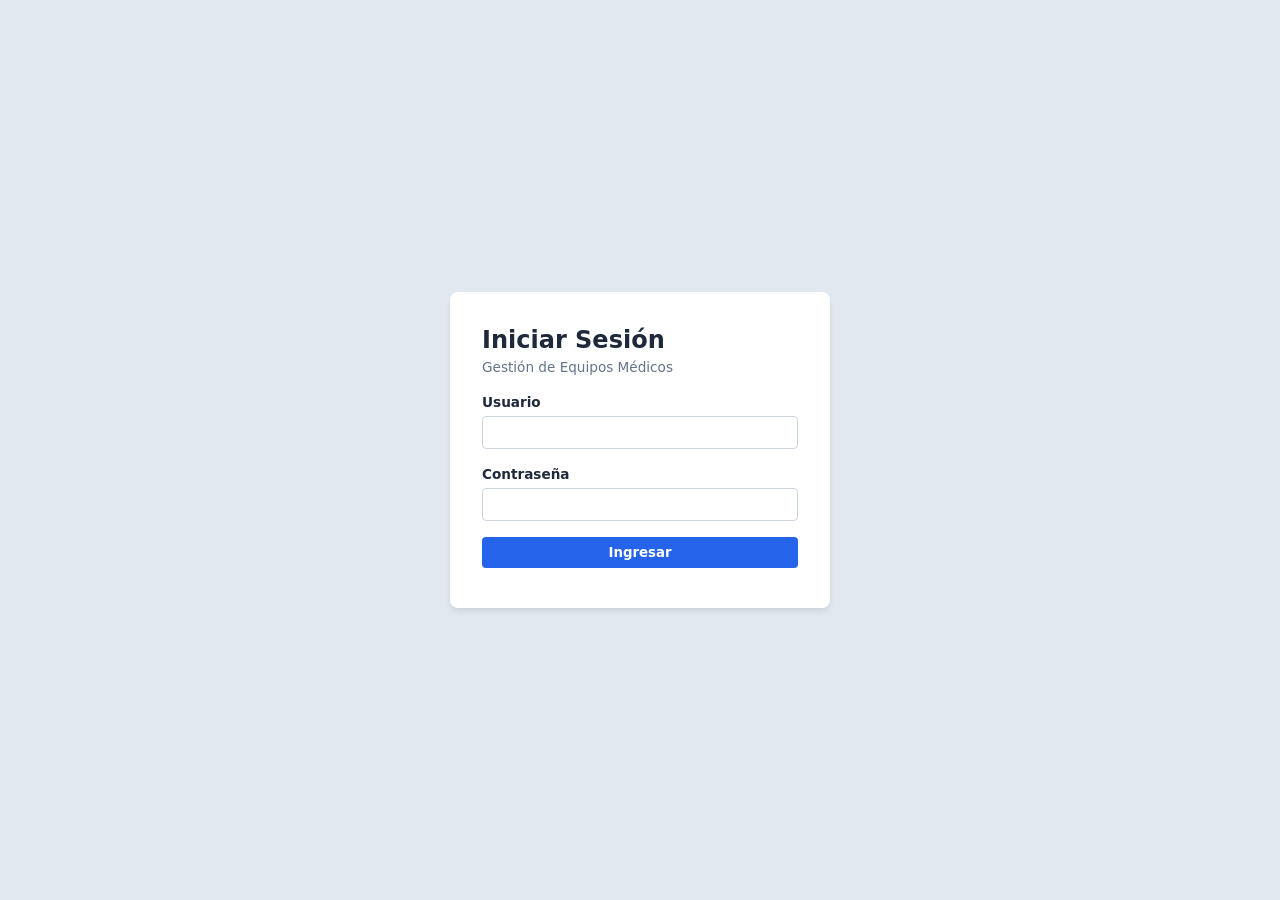
<file: hojas-vida/index.html>
<!DOCTYPE html>
<html lang="es">
<head>
  <meta charset="UTF-8">
  <meta name="viewport" content="width=device-width, initial-scale=1.0">
  <title>Gestión de Hojas de Vida - PL-010-F5</title>
  <link rel="stylesheet" href="styles.css">
</head>
<body>

  <!-- PANTALLA DE LOGIN -->
  <div id="login-screen">
    <div class="login-card">
      <h2>Iniciar Sesión</h2>
      <p style="font-size: 0.85rem; color: #64748b; margin-bottom: 1rem;">Gestión de Equipos Médicos</p>
      <form id="login-form">
        <div class="form-group">
          <label for="username">Usuario</label>
          <input type="text" id="username" required autocomplete="username">
        </div>
        <div class="form-group">
          <label for="password">Contraseña</label>
          <input type="password" id="password" required autocomplete="current-password">
        </div>
        <button type="submit" class="btn" style="width: 100%;">Ingresar</button>
        <p id="login-error" style="color: red; font-size: 0.85rem; margin-top: 8px;"></p>
      </form>
    </div>
  </div>

  <!-- APLICACIÓN PRINCIPAL -->
  <div id="app-screen" class="hidden">
    <header class="no-print">
      <h1>Hojas de Vida - PL-010-F5</h1>
      <div>
        <button class="btn btn-secondary" onclick="showView('view-list')">Equipos</button>
        <button class="btn btn-secondary" onclick="loadClientesView()">Clientes / Sedes</button>
        <span id="user-display" style="margin: 0 15px; font-weight: 600;"></span>
        <button id="logout-btn" class="btn btn-secondary">Cerrar Sesión</button>
      </div>
    </header>

    <main>
      <!-- 1. VISTA LISTADO DE EQUIPOS -->
      <section id="view-list">
        <div style="display: flex; justify-content: space-between; align-items: center;" class="no-print">
          <h2>Equipos Registrados</h2>
          <button class="btn" onclick="showNewEquipoForm()">+ Registrar Equipo</button>
        </div>
        <table class="data-table" style="margin-top: 1rem;">
          <thead>
            <tr>
              <th>ID Equipo</th>
              <th>Marca / Modelo</th>
              <th>Serie</th>
              <th>Ubicación / Cliente</th>
              <th>Estado</th>
              <th class="no-print">Acciones</th>
            </tr>
          </thead>
          <tbody id="equipos-tbody">
            <!-- Carga Dinámica -->
          </tbody>
        </table>
      </section>

      <!-- 2. VISTA FORMULARIO REGISTRO / EDICIÓN DE EQUIPOS -->
      <section id="view-form-equipo" class="hidden no-print">
        <div style="display:flex; justify-content:space-between; align-items:center; margin-bottom:1rem;">
          <h2 id="equipo-form-title">Registrar Nuevo Equipo</h2>
          <button class="btn btn-secondary" onclick="showView('view-list')">Cancelar</button>
        </div>

        <form id="form-equipo" style="background:white; padding:1.5rem; border-radius:8px; border:1px solid var(--border-color);" onsubmit="guardarEquipo(event)">
          <input type="hidden" id="eq_id_equipo">

          <h3 style="border-bottom: 2px solid var(--accent); padding-bottom: 4px; margin-bottom: 1rem;">1. Ubicación y Localización</h3>
          <div style="display:grid; grid-template-columns: 1fr 1fr; gap:1rem;">
            <div class="form-group">
              <label>Sede / Cliente Asignado *</label>
              <select id="eq_id_cliente" required>
                <option value="">Cargando clientes...</option>
              </select>
            </div>
            <div class="form-group">
              <label>Estado del Equipo</label>
              <select id="eq_estado_equipo">
                <option value="OPERATIVO">OPERATIVO</option>
                <option value="EN_MANTENIMIENTO">EN MANTENIMIENTO</option>
                <option value="FUERA_DE_SERVICIO">FUERA DE SERVICIO</option>
                <option value="DADO_DE_BAJA">DADO DE BAJA</option>
              </select>
            </div>
          </div>

          <h3 style="border-bottom: 2px solid var(--accent); padding-bottom: 4px; margin: 1.5rem 0 1rem 0;">2. Registro Histórico</h3>
          <div style="display:grid; grid-template-columns: 1fr 1fr 1fr; gap:1rem;">
            <div class="form-group"><label>Marca *</label><input type="text" id="eq_marca" required></div>
            <div class="form-group"><label>Modelo *</label><input type="text" id="eq_modelo" required></div>
            <div class="form-group"><label>Número de Serie *</label><input type="text" id="eq_serie" required></div>
            <div class="form-group"><label>Proveedor</label><input type="text" id="eq_proveedor"></div>
            <div class="form-group"><label>Representante</label><input type="text" id="eq_representante"></div>
            <div class="form-group"><label>Teléfono Proveedor</label><input type="text" id="eq_telefono_proveedor"></div>
            <div class="form-group"><label>Año Fabricación</label><input type="number" id="eq_ano_fabricacion"></div>
            <div class="form-group"><label>Fecha Adquisición</label><input type="date" id="eq_fecha_adquisicion"></div>
            <div class="form-group"><label>Fecha Instalación</label><input type="date" id="eq_fecha_instalacion"></div>
            <div class="form-group"><label>Vida Útil (Años)</label><input type="number" id="eq_vida_util_anos"></div>
          </div>

          <h3 style="border-bottom: 2px solid var(--accent); padding-bottom: 4px; margin: 1.5rem 0 1rem 0;">3. Registro Técnico y Alimentación</h3>
          <div style="display:grid; grid-template-columns: 1fr 1fr 1fr; gap:1rem;">
            <div class="form-group"><label>Voltaje Operación</label><input type="text" id="eq_voltaje_operacion" placeholder="Ej: 110V AC"></div>
            <div class="form-group"><label>Frecuencia Trabajo</label><input type="text" id="eq_frecuencia_trabajo" placeholder="Ej: 60 Hz"></div>
            <div class="form-group"><label>Potencia Salida</label><input type="text" id="eq_potencia_salida"></div>
            <div class="form-group"><label>Presión</label><input type="text" id="eq_presion"></div>
            <div class="form-group"><label>Velocidad</label><input type="text" id="eq_velocidad"></div>
            <div class="form-group"><label>Temperatura</label><input type="text" id="eq_temperatura"></div>
            <div class="form-group"><label>Humedad</label><input type="text" id="eq_humedad"></div>
            <div class="form-group" style="grid-column: span 2;">
              <label>Fuentes de Alimentación (Ej: Eléctrica, Batería)</label>
              <input type="text" id="eq_fuentes_alimentacion" placeholder="Eléctrica / Batería">
            </div>
          </div>

          <h3 style="border-bottom: 2px solid var(--accent); padding-bottom: 4px; margin: 1.5rem 0 1rem 0;">4. Clasificación y Tecnología</h3>
          <div style="display:grid; grid-template-columns: 1fr 1fr 1fr; gap:1rem;">
            <div class="form-group">
              <label>Empleo</label>
              <select id="eq_empleo">
                <option value="Médico">Médico</option>
                <option value="Básico">Básico</option>
                <option value="Apoyo">Apoyo</option>
              </select>
            </div>
            <div class="form-group">
              <label>Riesgo</label>
              <select id="eq_riesgo">
                <option value="Bajo I">Bajo I</option>
                <option value="Medio IIA">Medio IIA</option>
                <option value="Alto IIB, III">Alto IIB, III</option>
              </select>
            </div>
            <div class="form-group">
              <label>Posición</label>
              <select id="eq_posicion">
                <option value="Fijo">Fijo</option>
                <option value="Móvil">Móvil</option>
              </select>
            </div>
            <div class="form-group">
              <label>Clasificación Biomédica</label>
              <select id="eq_clasificacion_biomedica">
                <option value="Diagnóstico">Diagnóstico</option>
                <option value="Tratamiento">Tratamiento</option>
                <option value="Rehabilitación">Rehabilitación</option>
                <option value="Prevención">Prevención</option>
                <option value="Análisis de Laboratorio">Análisis de Laboratorio</option>
                <option value="Mantenimiento de la Vida">Mantenimiento de la Vida</option>
              </select>
            </div>
            <div class="form-group">
              <label>Tecnología</label>
              <select id="eq_tecnologia">
                <option value="Electrónico">Electrónico</option>
                <option value="Eléctrico">Eléctrico</option>
                <option value="Hidráulico">Hidráulico</option>
                <option value="Neumático">Neumático</option>
                <option value="Mecánico">Mecánico</option>
              </select>
            </div>
          </div>

          <div style="margin-top: 2rem; display: flex; gap: 10px;">
            <button type="submit" class="btn">Guardar Equipo</button>
            <button type="button" class="btn btn-secondary" onclick="showView('view-list')">Cancelar</button>
          </div>
        </form>
      </section>

      <!-- 3. VISTA HOJA DE VIDA (FORMATO PL-010-F5) -->
      <section id="view-hoja-vida" class="hidden">
        <div class="no-print" style="margin-bottom: 1rem; display: flex; justify-content: space-between; align-items: center;">
          <div style="display:flex; gap: 10px;">
            <button class="btn btn-secondary" onclick="showView('view-list')">&larr; Volver al Listado</button>
            <button class="btn" onclick="window.print()">Imprimir / Guardar PDF (Carta)</button>
          </div>
          <button class="btn" style="background:#059669;" onclick="nuevoEventoModal()">+ Registrar Evento / Mantenimiento</button>
        </div>

        <!-- FORMULARIO NUEVO / EDITAR EVENTO -->
        <form id="form-nuevo-evento" class="hidden no-print" style="background: white; padding: 1rem; border-radius: 6px; margin-bottom: 1rem; border: 1px solid var(--border-color);" onsubmit="guardarEvento(event)">
          <h3 id="evento-form-title">Nuevo Evento / Mantenimiento</h3>
          <input type="hidden" id="evt_id_evento">
          <div style="display: grid; grid-template-columns: 1fr 1fr; gap: 1rem; margin-top: 0.5rem;">
            <div class="form-group">
              <label>Fecha del Evento *</label>
              <input type="date" id="evt_fecha" required>
            </div>
            <div class="form-group">
              <label>Tipo de Evento *</label>
              <select id="evt_tipo" required>
                <option value="MANTENIMIENTO PREVENTIVO">MANTENIMIENTO PREVENTIVO</option>
                <option value="MANTENIMIENTO CORRECTIVO">MANTENIMIENTO CORRECTIVO</option>
                <option value="CALIBRACION">CALIBRACIÓN</option>
                <option value="INSPECCION TECNICA">INSPECCIÓN TÉCNICA</option>
              </select>
            </div>
            <div class="form-group" style="grid-column: span 2;">
              <label>Descripción del Trabajo Realizado *</label>
              <textarea id="evt_descripcion" rows="2" required placeholder="Detalle de actividades realizadas..."></textarea>
            </div>
            <div class="form-group">
              <label>Técnico Responsable *</label>
              <input type="text" id="evt_tecnico" required placeholder="Nombre del técnico o ingeniero">
            </div>
            <div class="form-group">
              <label>Repuestos Utilizados</label>
              <input type="text" id="evt_repuestos" placeholder="Ej: Filtros, Fusibles">
            </div>
            <div class="form-group" style="grid-column: span 2;">
              <label>Enlace Externo al Reporte PDF (Drive, Cloud, etc.)</label>
              <input type="url" id="evt_url_pdf" placeholder="https://drive.google.com/file/d/...">
            </div>
          </div>
          <div style="margin-top: 1rem; display: flex; gap: 10px;">
            <button type="submit" class="btn">Guardar Evento</button>
            <button type="button" class="btn btn-secondary" onclick="toggleForm('form-nuevo-evento')">Cancelar</button>
          </div>
        </form>

        <div class="hoja-vida-container" id="hv-content">
          <!-- Renderizado Dinámico de Formato PL-010-F5 -->
        </div>
      </section>

      <!-- 4. VISTA CLIENTES / SEDES -->
      <section id="view-clientes" class="hidden">
        <div style="display: flex; justify-content: space-between; align-items: center;" class="no-print">
          <h2>Clientes y Ubicaciones</h2>
          <button class="btn" onclick="nuevoClienteModal()">+ Nuevo Cliente / Sede</button>
        </div>

        <!-- FORMULARIO CLIENTE -->
        <form id="form-nuevo-cliente" class="hidden" style="background: white; padding: 1rem; border-radius: 6px; margin-top: 1rem; border: 1px solid var(--border-color);" onsubmit="guardarCliente(event)">
          <h3 id="cliente-form-title">Registrar Cliente / Ubicación</h3>
          <input type="hidden" id="cli_id_cliente">
          <div style="display: grid; grid-template-columns: 1fr 1fr; gap: 1rem; margin-top: 1rem;">
            <div class="form-group">
              <label>Nombre del Cliente / Razón Social *</label>
              <input type="text" id="cli_nombre" required placeholder="Ej: Clínica Central">
            </div>
            <div class="form-group">
              <label>Ubicación / Área *</label>
              <input type="text" id="cli_ubicacion" required placeholder="Ej: Consulta Externa">
            </div>
            <div class="form-group">
              <label>Ciudad *</label>
              <input type="text" id="cli_ciudad" required placeholder="Ej: Armenia">
            </div>
            <div class="form-group">
              <label>Dirección</label>
              <input type="text" id="cli_direccion" placeholder="Ej: Carrera 14 # 10-20">
            </div>
            <div class="form-group">
              <label>Teléfono de Contacto</label>
              <input type="text" id="cli_telefono">
            </div>
            <div class="form-group">
              <label>Persona Responsable</label>
              <input type="text" id="cli_contacto">
            </div>
          </div>
          <div style="margin-top: 1rem; display: flex; gap: 10px;">
            <button type="submit" class="btn">Guardar Cliente</button>
            <button type="button" class="btn btn-secondary" onclick="toggleForm('form-nuevo-cliente')">Cancelar</button>
          </div>
        </form>

        <!-- TABLA CLIENTES -->
        <table class="data-table" style="margin-top: 1rem;">
          <thead>
            <tr>
              <th>ID Cliente</th>
              <th>Nombre Cliente</th>
              <th>Ubicación / Área</th>
              <th>Ciudad</th>
              <th>Contacto</th>
              <th class="no-print">Acción</th>
            </tr>
          </thead>
          <tbody id="clientes-tbody">
            <!-- Carga dinámica -->
          </tbody>
        </table>
      </section>
    </main>
  </div>

  <script src="app.js"></script>
</body>
</html>
</file>
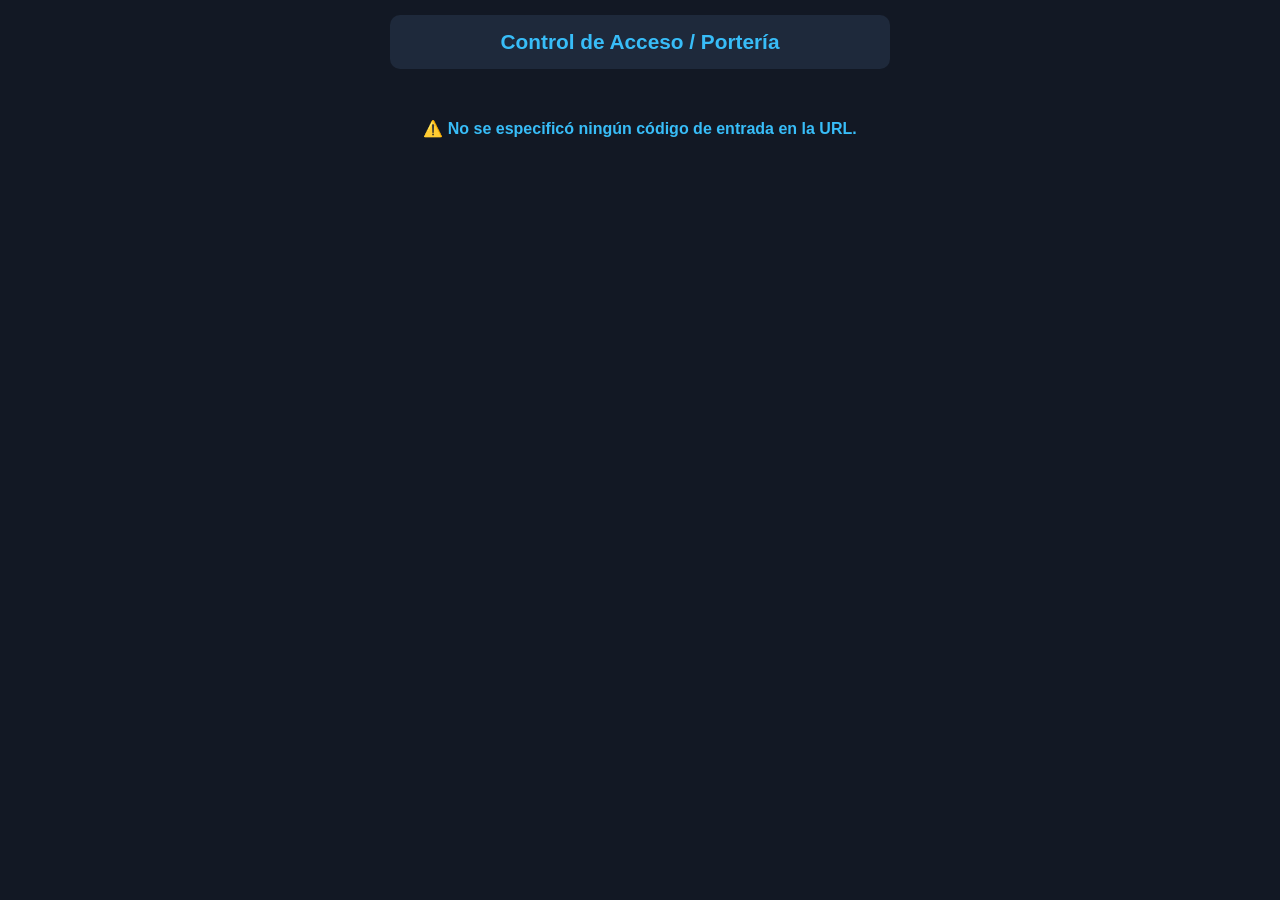
<file: armonia-resonante/cobros/Porteria.html>
<!DOCTYPE html>
<html lang="es">
<head>
  <meta charset="UTF-8">
  <meta name="viewport" content="width=device-width, initial-scale=1.0">
  <title>Portería - Armonía Resonante</title>
  <style>
    * { box-sizing: border-box; margin: 0; padding: 0; font-family: 'Segoe UI', Tahoma, Geneva, Verdana, sans-serif; }
    body { background-color: #121824; color: #fff; padding: 15px; }
    .container { max-width: 500px; margin: 0 auto; }

    header { text-align: center; margin-bottom: 20px; background: #1e293b; padding: 15px; border-radius: 10px; }
    header h1 { font-size: 1.3rem; color: #38bdf8; }

    .result-card { background: #1e293b; border-radius: 12px; padding: 20px; text-align: center; box-shadow: 0 10px 25px rgba(0,0,0,0.5); }
    .status-banner { padding: 14px; border-radius: 8px; font-size: 1.2rem; font-weight: bold; margin-bottom: 15px; text-transform: uppercase; }
    
    .state-PERMITIDO { background-color: #15803d; color: #ffffff; }
    .state-USADO { background-color: #b45309; color: #ffffff; }
    .state-NO_CONFIRMADO { background-color: #b91c1c; color: #ffffff; }

    .ticket-info { text-align: left; background: #0f172a; padding: 15px; border-radius: 8px; margin-bottom: 15px; font-size: 1rem; line-height: 1.6; }
    .ticket-info div { margin-bottom: 8px; }
    .ticket-info strong { color: #38bdf8; }

    .btn-confirm { width: 100%; padding: 16px; background: #16a34a; color: white; border: none; border-radius: 8px; font-size: 1.15rem; font-weight: bold; cursor: pointer; }
    .loading { text-align: center; padding: 30px; font-weight: bold; color: #38bdf8; }
  </style>
</head>
<body>

  <div class="container">
    <header>
      <h1>Control de Acceso / Portería</h1>
    </header>

    <div id="loading" class="loading">🔍 Consultando estado en tiempo real...</div>

    <div id="result-card" class="result-card" style="display: none;">
      <div id="status-banner" class="status-banner"></div>

      <div class="ticket-info">
        <div><strong>ID Registro:</strong> <span id="info-id"></span></div>
        <div><strong>Titular:</strong> <span id="info-nombre"></span></div>
        <div><strong>Entradas:</strong> <span id="info-boletas"></span> boleta(s)</div>
        <div><strong>Estado Pago:</strong> <span id="info-pago"></span></div>
        <div><strong>Estado Ingreso:</strong> <span id="info-ingreso"></span></div>
        <div id="row-fecha-ingreso" style="display:none;"><strong>Fecha Ingreso:</strong> <span id="info-fecha-ingreso"></span></div>
      </div>

      <button id="btn-confirm-entry" type="button" class="btn-confirm" onclick="confirmEntry()">Confirmar Ingreso</button>
    </div>
  </div>

  <script>
  // 1. REEMPLAZA ESTA URL CON LA DE TU DESPLIEGUE EN GOOGLE APPS SCRIPT
  const GOOGLE_SCRIPT_URL = "https://script.google.com/macros/s/AKfycbwh735VkvDwFgj30VFnLJF0tEjop26bjFa-iB-ngu_M0sHXClg1xOnXPN53cAq9FoM6/exec";

  // 2. Extraer el ID de la URL (Ejemplo: Porteria.html?id=AR-001)
  const urlParams = new URLSearchParams(window.location.search);
  const idRegistro = urlParams.get('id');

  let currentRecord = null;

  document.addEventListener("DOMContentLoaded", () => {
    if (idRegistro) {
      verifyCode(idRegistro);
    } else {
      document.getElementById("loading").innerText = "⚠️ No se especificó ningún código de entrada en la URL.";
    }
  });

  function verifyCode(id) {
    document.getElementById("loading").innerText = "🔍 Consultando estado en tiempo real...";
    document.getElementById("loading").style.display = "block";
    document.getElementById("result-card").style.display = "none";

    const fetchUrl = `${GOOGLE_SCRIPT_URL}?action=checkEntryStatus&id=${encodeURIComponent(id)}`;

    fetch(fetchUrl)
      .then(response => {
        if (!response.ok) {
          throw new Error("Respuesta de red no OK");
        }
        return response.json();
      })
      .then(showResult)
      .catch(err => {
        console.error("Error al consultar:", err);
        document.getElementById("loading").innerText = "❌ Error al consultar la base de datos. Revisa la consola o la conexión.";
      });
  }

  function showResult(response) {
    document.getElementById("loading").style.display = "none";
    const card = document.getElementById("result-card");
    const banner = document.getElementById("status-banner");
    const btnConfirm = document.getElementById("btn-confirm-entry");

    if (!response || !response.found) {
      document.getElementById("loading").innerText = "❌ Código no encontrado en la base de datos.";
      document.getElementById("loading").style.display = "block";
      return;
    }

    currentRecord = response;

    document.getElementById("info-id").innerText = response.idRegistro;
    document.getElementById("info-nombre").innerText = response.nombre;
    document.getElementById("info-boletas").innerText = response.cantidad;
    document.getElementById("info-pago").innerText = response.estadoPago;
    document.getElementById("info-ingreso").innerText = response.estadoIngreso;

    if (response.estadoPago !== "CONFIRMADO") {
      banner.innerText = "❌ PAGO NO CONFIRMADO";
      banner.className = "status-banner state-NO_CONFIRMADO";
      btnConfirm.style.display = "none";
      document.getElementById("row-fecha-ingreso").style.display = "none";

    } else if (response.estadoIngreso === "INGRESADO") {
      banner.innerText = "⚠️ QR YA UTILIZADO";
      banner.className = "status-banner state-USADO";
      btnConfirm.style.display = "none";
      document.getElementById("row-fecha-ingreso").style.display = "block";
      document.getElementById("info-fecha-ingreso").innerText = response.fechaIngreso;

    } else {
      banner.innerText = "✅ ACCESO PERMITIDO";
      banner.className = "status-banner state-PERMITIDO";
      btnConfirm.style.display = "block";
      btnConfirm.innerText = `Confirmar Ingreso (${response.cantidad} Entradas)`;
      document.getElementById("row-fecha-ingreso").style.display = "none";
    }

    card.style.display = "block";
  }

  function confirmEntry() {
    if (!currentRecord) return;

    const btnConfirm = document.getElementById("btn-confirm-entry");
    btnConfirm.disabled = true;
    btnConfirm.innerText = "Registrando...";

    const fetchUrl = `${GOOGLE_SCRIPT_URL}?action=setConfirmedEntry&id=${encodeURIComponent(currentRecord.idRegistro)}`;

    fetch(fetchUrl)
      .then(response => response.json())
      .then(response => {
        if (response.success) {
          alert(`✅ Ingreso registrado exitosamente para ${currentRecord.nombre}`);
          location.reload();
        } else {
          alert("Error: " + response.message);
          btnConfirm.disabled = false;
        }
      })
      .catch(err => {
        alert("Error de conexión al registrar ingreso.");
        btnConfirm.disabled = false;
      });
  }
  </script>
</body>
</html>
</file>
<file: hojas-vida/styles.css>
:root {
  --primary: #0f172a;
  --accent: #2563eb;
  --bg-light: #f8fafc;
  --border-color: #cbd5e1;
  --text: #1e293b;
}

* {
  box-sizing: border-box;
  margin: 0;
  padding: 0;
  font-family: 'Segoe UI', system-ui, -apple-system, sans-serif;
}

body {
  background-color: var(--bg-light);
  color: var(--text);
  line-height: 1.4;
}

/* Utilitarios */
.hidden { display: none !important; }
.btn {
  padding: 8px 16px;
  border-radius: 4px;
  border: none;
  cursor: pointer;
  background: var(--accent);
  color: white;
  font-weight: 600;
}
.btn-secondary { background: #64748b; }

/* Vista Login */
#login-screen {
  min-height: 100vh;
  display: flex;
  align-items: center;
  justify-content: center;
  background: #e2e8f0;
}

.login-card {
  background: white;
  padding: 2rem;
  border-radius: 8px;
  box-shadow: 0 4px 6px -1px rgba(0,0,0,0.1);
  width: 100%;
  max-width: 380px;
}

.form-group {
  margin-bottom: 1rem;
}
.form-group label {
  display: block;
  font-weight: 600;
  margin-bottom: 4px;
  font-size: 0.85rem;
}
.form-group input, .form-group select, .form-group textarea {
  width: 100%;
  padding: 8px;
  border: 1px solid var(--border-color);
  border-radius: 4px;
}

/* Layout Principal */
header {
  background: var(--primary);
  color: white;
  padding: 1rem 2rem;
  display: flex;
  justify-content: space-between;
  align-items: center;
}

main {
  max-width: 1200px;
  margin: 2rem auto;
  padding: 0 1rem;
}

/* Tabla de Equipos */
table.data-table {
  width: 100%;
  border-collapse: collapse;
  background: white;
  margin-top: 1rem;
}

table.data-table th, table.data-table td {
  border: 1px solid var(--border-color);
  padding: 10px;
  text-align: left;
  font-size: 0.9rem;
}

table.data-table th {
  background: #f1f5f9;
}

/* ---------------------------------------------------
   PL-010-F5 OPTIMIZADO PARA IMPRESIÓN EN TAMAÑO CARTA
--------------------------------------------------- */
.hoja-vida-container {
  background: white;
  width: 8.5in;
  min-height: 11in;
  margin: 0 auto;
  padding: 0.5in;
  box-shadow: 0 0 10px rgba(0,0,0,0.1);
  box-sizing: border-box;
}

.hv-header {
  border: 2px solid #000;
  text-align: center;
  font-weight: bold;
  padding: 8px;
  margin-bottom: 10px;
}

.hv-section-title {
  background: #e2e8f0;
  border: 1px solid #000;
  font-weight: bold;
  text-align: center;
  padding: 4px;
  font-size: 0.85rem;
  margin-top: 8px;
  text-transform: uppercase;
}

.hv-grid {
  display: grid;
  border: 1px solid #000;
  font-size: 0.8rem;
}

.hv-row {
  display: flex;
  border-bottom: 1px solid #000;
}
.hv-row:last-child { border-bottom: none; }

.hv-cell {
  padding: 4px 6px;
  border-right: 1px solid #000;
  flex: 1;
}
.hv-cell:last-child { border-right: none; }
.hv-label { font-weight: bold; margin-right: 4px; }

/* REGLAS EXCLUSIVAS DE IMPRESIÓN */
@media print {
  body {
    background: white;
  }
  header, nav, .no-print, button {
    display: none !important;
  }
  main {
    margin: 0;
    padding: 0;
    max-width: 100%;
  }
  .hoja-vida-container {
    width: 100%;
    margin: 0;
    padding: 0;
    box-shadow: none;
  }
  @page {
    size: letter portrait;
    margin: 0.4in;
  }
}
</file>
